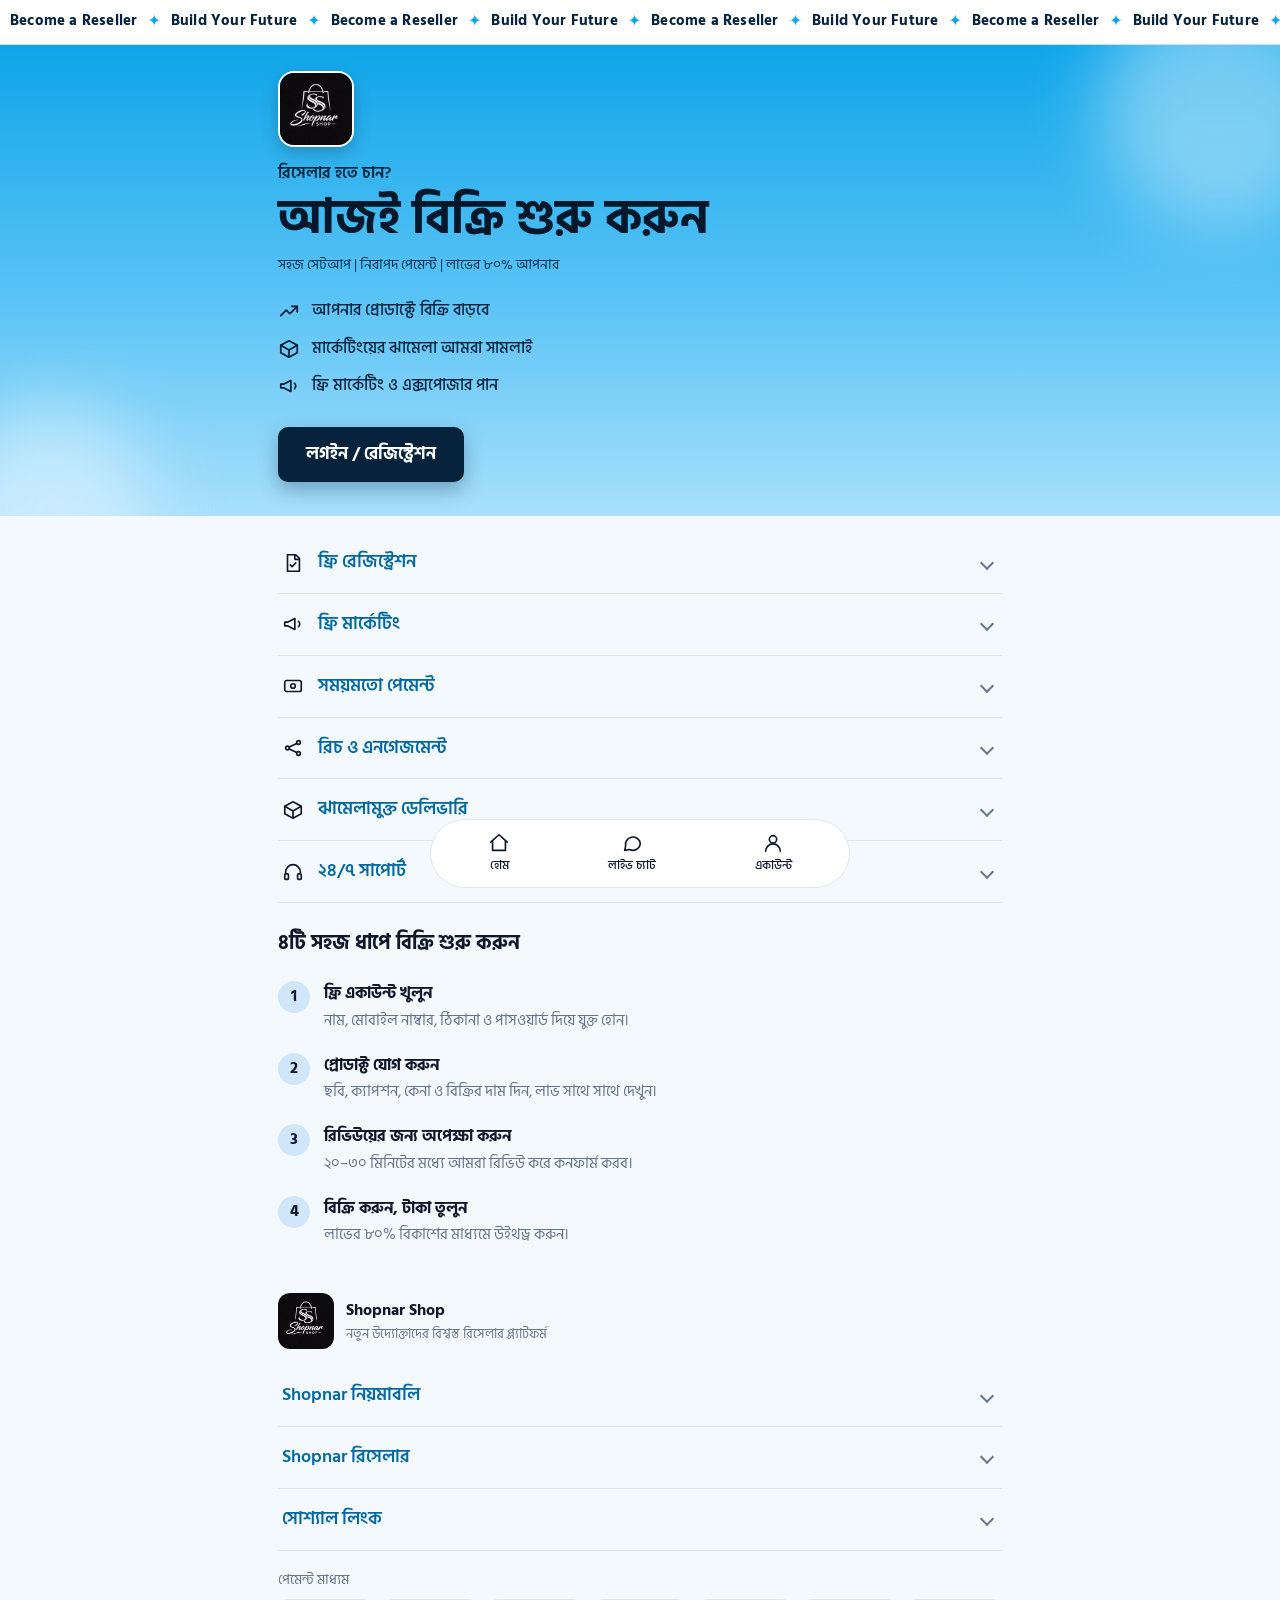
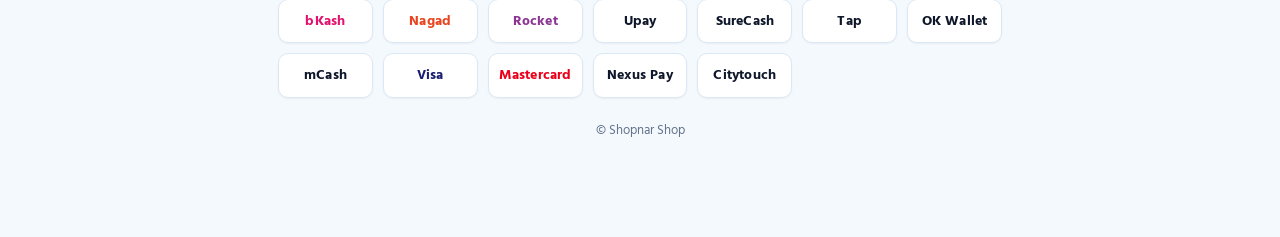
<file: index.html>
<!DOCTYPE html>
<html lang="bn">
<head>
<meta charset="utf-8">
<meta name="viewport" content="width=device-width, initial-scale=1, viewport-fit=cover">
<title>Shopnar Shop – রিসেলার হোন</title>
<link href="https://fonts.googleapis.com/css2?family=Hind+Siliguri:wght@400;500;600;700&display=swap" rel="stylesheet">
<style>
:root{--bg:#f4f6f8;--card:#fff;--ink:#14213d;--mute:#5b6577;--line:#dde2ea;--acc:#fca311;--acc-ink:#14213d;--pri:#14213d;--pri-ink:#fff;--ok:#16824d;--okbg:#e3f5ec;--wait:#8a5a00;--waitbg:#fff1d6;box-sizing:border-box;padding-top:env(safe-area-inset-top,0px);padding-bottom:env(safe-area-inset-bottom,0px)}
@media (prefers-color-scheme:dark){:root:not([data-theme="light"]){--bg:#0e1424;--card:#171f35;--ink:#eef1f7;--mute:#9aa5ba;--line:#2a3452;--pri:#fca311;--pri-ink:#14213d;--ok:#5fd39a;--okbg:#12362a;--wait:#ffd27a;--waitbg:#3a2c0c}}
:root[data-theme="dark"]{--bg:#0e1424;--card:#171f35;--ink:#eef1f7;--mute:#9aa5ba;--line:#2a3452;--pri:#fca311;--pri-ink:#14213d;--ok:#5fd39a;--okbg:#12362a;--wait:#ffd27a;--waitbg:#3a2c0c}
*{box-sizing:border-box}html,body{margin:0}
body{background:var(--bg);color:var(--ink);font-family:'Hind Siliguri',system-ui,sans-serif;line-height:1.6;font-size:16px}
.wrap{max-width:980px;margin:0 auto;padding:16px}
header{display:flex;justify-content:space-between;align-items:center;padding:8px 0 16px}
.logo{font-weight:700;font-size:20px}.logo span{background:var(--acc);color:var(--acc-ink);padding:0 8px;border-radius:6px;margin-right:6px}
h1{font-size:clamp(28px,6vw,44px);line-height:1.2;margin:8px 0 12px}
h2{font-size:20px;margin:0 0 12px}
.hero{display:grid;gap:20px;grid-template-columns:1fr;align-items:start}
@media(min-width:800px){.hero{grid-template-columns:1.15fr .85fr}}
.split{display:flex;gap:0;margin:18px 0;border-radius:12px;overflow:hidden;font-weight:700;max-width:420px}
.split div{padding:14px 16px}.s80{flex:4;background:var(--acc);color:var(--acc-ink)}.s20{flex:1;background:var(--pri);color:var(--pri-ink);text-align:center}
.card{background:var(--card);border:1px solid var(--line);border-radius:14px;padding:18px}
ul.pts{padding-left:20px;margin:8px 0;color:var(--mute)}
label{display:block;font-weight:600;margin:12px 0 4px;font-size:15px}
input,textarea{width:100%;padding:11px 12px;border:1px solid var(--line);border-radius:10px;background:var(--bg);color:var(--ink);font:inherit}
input:focus,textarea:focus,button:focus-visible,a:focus-visible{outline:3px solid var(--acc);outline-offset:1px}
button,.btn{font:inherit;font-weight:600;border:0;border-radius:10px;padding:11px 18px;cursor:pointer;background:var(--pri);color:var(--pri-ink);text-decoration:none;display:inline-block}
button.sec{background:transparent;color:var(--ink);border:1px solid var(--line)}
button.full{width:100%;margin-top:16px}
.tabs{display:flex;gap:6px;margin-bottom:8px}.tabs button{flex:1;background:transparent;color:var(--mute);border:1px solid var(--line)}.tabs button.on{background:var(--pri);color:var(--pri-ink);border-color:var(--pri)}
.nav{display:flex;gap:6px;overflow-x:auto;margin:4px 0 16px}.nav button{white-space:nowrap;background:var(--card);color:var(--ink);border:1px solid var(--line)}.nav button.on{background:var(--pri);color:var(--pri-ink)}
.stats{display:grid;grid-template-columns:repeat(2,1fr);gap:10px;margin-bottom:16px}
@media(min-width:700px){.stats{grid-template-columns:repeat(4,1fr)}}
.stat{background:var(--card);border:1px solid var(--line);border-radius:12px;padding:12px 14px}.stat b{display:block;font-size:24px}.stat small{color:var(--mute)}
.pgrid{display:grid;gap:12px;grid-template-columns:repeat(auto-fill,minmax(220px,1fr))}
.prod{background:var(--card);border:1px solid var(--line);border-radius:12px;overflow:hidden}.prod img{width:100%;aspect-ratio:1;object-fit:cover;display:block}.prod div{padding:10px 12px;font-size:14px}
.badge{display:inline-block;padding:2px 10px;border-radius:99px;font-size:13px;font-weight:600}.b-wait{background:var(--waitbg);color:var(--wait)}.b-ok{background:var(--okbg);color:var(--ok)}
.calc{background:var(--okbg);color:var(--ok);padding:12px;border-radius:10px;margin-top:14px;font-weight:600}
.row{display:grid;gap:10px;grid-template-columns:1fr 1fr}
.prev{max-width:180px;border-radius:10px;margin-top:8px;display:block}
.demo{border:1px dashed var(--line);border-radius:10px;padding:10px;margin-top:16px;color:var(--mute);font-size:13px}
.demo button{padding:5px 10px;font-size:13px;margin:4px 4px 0 0}
table{width:100%;border-collapse:collapse;font-size:14px}td,th{padding:8px;border-bottom:1px solid var(--line);text-align:left}
.wa{position:fixed;right:16px;bottom:calc(16px + env(safe-area-inset-bottom,0px));width:54px;height:54px;border-radius:50%;background:#25d366;display:grid;place-items:center;box-shadow:0 4px 14px rgba(0,0,0,.3);z-index:20}
.wa svg{width:30px;height:30px;fill:#fff}
#toast{position:fixed;left:50%;top:calc(12px + env(safe-area-inset-top,0px));transform:translateX(-50%);background:var(--pri);color:var(--pri-ink);padding:10px 18px;border-radius:10px;display:none;z-index:30}
.err{color:#c0392b;font-size:14px;margin-top:8px;min-height:20px}
.mute{color:var(--mute)}
:root{--bg:#f4f9fe;--card:#fff;--ink:#0f172a;--mute:#64748b;--line:#dbe7f3;--acc:#cfe6fb;--acc-ink:#0f172a;--pri:#0f172a;--pri-ink:#fff;--ok:#0f172a;--okbg:#e3f0fc;--wait:#0f172a;--waitbg:#eef2f6}
@media (prefers-color-scheme:dark){:root:not([data-theme="light"]){--bg:#0b1220;--card:#121b2e;--ink:#f1f5f9;--mute:#94a3b8;--line:#22314a;--acc:#1c3550;--acc-ink:#f1f5f9;--pri:#8ec5f5;--pri-ink:#0b1220;--ok:#f1f5f9;--okbg:#16293f;--wait:#f1f5f9;--waitbg:#1b2535}}
:root[data-theme="dark"]{--bg:#0b1220;--card:#121b2e;--ink:#f1f5f9;--mute:#94a3b8;--line:#22314a;--acc:#1c3550;--acc-ink:#f1f5f9;--pri:#8ec5f5;--pri-ink:#0b1220;--ok:#f1f5f9;--okbg:#16293f;--wait:#f1f5f9;--waitbg:#1b2535}
.wa{background:var(--pri)}.wa svg{fill:var(--pri-ink)}
.auth{max-width:380px;margin:8vh auto 0}.auth a{color:var(--ink);font-weight:600}
.balbtn{padding:4px 12px;font-size:13px;margin-top:6px}
.card,.stat,.prod{box-shadow:none}
.lg{width:56px;height:56px;border-radius:12px;display:block}
.hero2{background:#0b0b0b;color:#fff;border-radius:16px;padding:20px 18px 24px}
.hero2 .lg{margin-bottom:14px}
.hero2 h1{font-size:clamp(28px,7vw,40px);margin:2px 0 6px;color:#fff}
.h-sm{margin:0;color:#cfe6fb;font-weight:600}.h-sm2{margin:0 0 14px;font-size:14px;color:#c4ccd8}
.hero2 ul{list-style:none;padding:0;margin:0 0 18px}.hero2 li{display:flex;gap:10px;align-items:center;padding:5px 0}
.hero2 .ic{color:#cfe6fb}
.cta{background:#cfe6fb;color:#0b0b0b;padding:13px 24px;font-size:17px}
.ic{width:22px;height:22px;flex:none;fill:none;stroke:currentColor;stroke-width:1.8;stroke-linecap:round;stroke-linejoin:round}
.acc{margin:16px 0}.acc details{border-bottom:1px solid var(--line)}
.acc summary{display:flex;align-items:center;gap:14px;padding:14px 4px;cursor:pointer;list-style:none;font-weight:600;font-size:17px}
.acc summary::-webkit-details-marker{display:none}
.acc summary span{flex:1}
.acc summary::after{content:"";width:8px;height:8px;border-right:2px solid var(--mute);border-bottom:2px solid var(--mute);transform:rotate(45deg);margin-right:6px;transition:transform .2s}
.acc details[open] summary::after{transform:rotate(-135deg)}
.acc details p{margin:0 0 14px 40px;color:var(--mute)}
.st{margin:24px 0 12px}
.steps{list-style:none;padding:0;margin:0}.steps li{display:flex;gap:14px;padding:10px 0}
.steps p{margin:2px 0 0;color:var(--mute);font-size:15px}
.n{width:32px;height:32px;flex:none;border-radius:50%;background:var(--acc);color:var(--acc-ink);display:grid;place-items:center}
.landing #app{padding-bottom:96px}.landing .wa{display:none}
.bnav{position:fixed;left:50%;transform:translateX(-50%);bottom:calc(12px + env(safe-area-inset-bottom,0px));width:min(92vw,420px);display:flex;justify-content:space-around;background:var(--card);border:1px solid var(--line);border-radius:999px;padding:6px 8px;z-index:20}
.bnav button,.bnav a{background:none;color:var(--ink);border:0;display:flex;flex-direction:column;align-items:center;gap:2px;font-size:12px;padding:6px 14px;text-decoration:none;font-weight:500}
select{width:100%;padding:11px 12px;border:1px solid var(--line);border-radius:10px;background:var(--card);color:var(--ink);font:inherit}
select:focus{outline:3px solid var(--acc);outline-offset:1px}
.addr{background:var(--bg);border:1px solid var(--line);border-radius:12px;padding:12px}
.aprog{height:4px;background:var(--line);border-radius:4px;overflow:hidden;margin-bottom:6px}
.aprog i{display:block;height:100%;width:0;background:#5aa5e6;border-radius:4px;transition:width .4s ease}
.astep{display:none}.astep.show{display:block;animation:up .35s ease both}
.foot{margin-top:28px;padding-top:8px}
.brand{display:flex;gap:12px;align-items:center;margin-bottom:8px}.brand small{display:block;color:var(--mute);font-size:13px}
.f2 summary{font-size:16px}.f2 details p{margin-left:4px}.f2 a{color:var(--ink);font-weight:600}
.pw{color:var(--mute);font-size:14px;margin:18px 0 8px}
.pay span{display:inline-block;border:1px solid var(--line);background:var(--card);border-radius:8px;padding:6px 14px;font-weight:700}
.cp{text-align:center;color:var(--mute);font-size:13px;margin:22px 0 0}
@keyframes up{from{opacity:0;transform:translateY(14px)}to{opacity:1;transform:none}}
@keyframes drift{to{transform:translate(-30px,28px) scale(1.15)}}
@keyframes float{50%{translate:0 -6px}}
@keyframes ring{0%{box-shadow:0 0 0 0 rgba(207,230,251,.55)}100%{box-shadow:0 0 0 14px rgba(207,230,251,0)}}
@keyframes dd{from{opacity:0;transform:translateY(-4px)}to{opacity:1;transform:none}}
#app.pop>*{animation:up .5s ease both}
#app.pop>*:nth-child(2){animation-delay:.07s}#app.pop>*:nth-child(3){animation-delay:.14s}#app.pop>*:nth-child(4){animation-delay:.21s}#app.pop>*:nth-child(5){animation-delay:.28s}
#app.pop>.bnav{animation:none}
.stats .stat{animation:up .5s ease both}.stats .stat:nth-child(2){animation-delay:.06s}.stats .stat:nth-child(3){animation-delay:.12s}.stats .stat:nth-child(4){animation-delay:.18s}
#app:not(.pop) .stats .stat{animation:none}
.hero2{position:relative;overflow:hidden;isolation:isolate}
.hero2::before,.hero2::after{content:"";position:absolute;z-index:-1;border-radius:50%;filter:blur(40px)}
.hero2::before{width:230px;height:230px;background:#5aa5e6;opacity:.45;top:-70px;right:-50px;animation:drift 9s ease-in-out infinite alternate}
.hero2::after{width:190px;height:190px;background:#cfe6fb;opacity:.25;bottom:-80px;left:-40px;animation:drift 11s ease-in-out infinite alternate-reverse}
.hero2 .lg{animation:float 4s ease-in-out infinite}
.cta{animation:ring 2.4s ease-out infinite}
button,.btn,.bnav a{transition:transform .15s ease,background-color .2s,opacity .2s}
button:active,.bnav a:active{transform:scale(.96)}
.card,.stat,.prod,input,select,textarea{transition:transform .25s ease,box-shadow .25s ease,border-color .2s}
.prod:hover,.stat:hover{transform:translateY(-3px);box-shadow:0 8px 20px rgba(15,23,42,.08)}
input:focus,select:focus,textarea:focus{border-color:#5aa5e6}
.acc summary{transition:background-color .2s;border-radius:8px}.acc summary:hover{background:var(--okbg)}
.acc details[open] p{animation:dd .3s ease}
.rv{opacity:0;transform:translateY(16px);transition:opacity .6s ease,transform .6s ease}.rv.in{opacity:1;transform:none}
.wa{transition:transform .2s ease}.wa:hover{transform:scale(1.08)}
.prev{animation:up .4s ease both}
@media (prefers-reduced-motion:reduce){*,*::before,*::after{animation:none!important;transition:none!important}.rv{opacity:1;transform:none}}
body.authpage{background:radial-gradient(circle at 50% 15%,#1d4f5a 0,#0b1b3b 45%,#050b1f 100%) fixed}
.pf{background:linear-gradient(160deg,rgba(255,255,255,.11),rgba(255,255,255,.03)),#0b1730;border:1px solid rgba(255,255,255,.14);color:#eaf3ff;border-radius:16px;padding:26px 26px 24px;box-shadow:0 20px 50px rgba(2,8,30,.35)}
.pf h2{color:#5ad8ff}.pf .mute{color:#a9b8d0}
.auth.pf{max-width:430px;margin:6vh auto 0;backdrop-filter:blur(14px);-webkit-backdrop-filter:blur(14px)}
.pf .back{margin:0 0 6px}.pf a{color:#7fd0ff;font-weight:600}
.lgc{margin:0 auto 6px;border-radius:14px}
.ttl{text-align:center;font-size:32px;margin:6px 0 4px;color:#5ad8ff}
.pf label{color:#4aa8ff;margin:12px 0 4px}
.pf input,.pf textarea,.pf select{background:rgba(255,255,255,.06);color:#fff;border:1px solid rgba(255,255,255,.2)}
.pf select option{background:#0e1a3a;color:#fff}
.pf input::placeholder{color:#7e8fae}
.pf .addr{background:rgba(255,255,255,.05);border-color:rgba(255,255,255,.14)}
.pf .aprog{background:rgba(255,255,255,.15)}
.pf .calc{background:rgba(90,200,255,.14);color:#c4ecff}
.pf .err{color:#ff9db5}
.fl{position:relative;margin:24px 0 6px}
.pf .fl input{background:transparent;border:0;border-bottom:1px solid rgba(255,255,255,.4);border-radius:0;padding:20px 38px 6px 0;color:#fff}
.pf .fl input:focus{outline:none;border-bottom-color:#00b4ff;box-shadow:0 1px 0 #00b4ff}
.pf .fl label{position:absolute;left:0;top:18px;margin:0;font-size:16px;color:#4aa8ff;pointer-events:none;transition:top .2s,font-size .2s}
.fl input:focus+label,.fl input:not(:placeholder-shown)+label{top:-4px;font-size:12px}
.fl label i{color:#ff6b95;font-style:normal;margin-left:2px}
.fl small{display:block;color:#9fb0cc;font-size:12px;margin-top:5px}
.fl .meta{display:flex;justify-content:space-between;gap:10px;align-items:baseline;margin-top:5px}.fl .meta small{margin:0}
.fgt{font-size:12px;white-space:nowrap}
.eye{position:absolute;right:0;top:16px;background:none;padding:2px;color:#cfe6fb;opacity:.6}
.eye .ic{width:22px;height:22px}
.pf button.full{margin-top:20px}
.gbtn{background:linear-gradient(90deg,#00b4ff,#4cc9ff);color:#03112b!important;font-weight:700;padding:13px;border-radius:10px;font-size:17px;box-shadow:0 8px 22px rgba(0,180,255,.4)}
.gbtn:hover{box-shadow:0 10px 28px rgba(0,180,255,.6);transform:translateY(-1px)}
.or{display:flex;align-items:center;gap:12px;margin:20px 0 14px;color:#fff;font-weight:600}
.or::before,.or::after{content:"";flex:1;height:1px;background:rgba(255,255,255,.35)}
.alt{display:flex;align-items:center;justify-content:center;gap:10px;background:rgba(8,14,40,.75);color:#fff!important;padding:13px;border-radius:10px;text-decoration:none;transition:background-color .2s,transform .15s}
.alt:hover{background:rgba(20,32,70,.9)}.alt:active{transform:scale(.98)}
.sw{text-align:center;margin:16px 0 0;font-size:14px;color:#dbe6f7}
.hero2{background:linear-gradient(135deg,#ff2d95 0%,#ff5db1 55%,#ff8ec9 100%)}
.hero2::before{background:#fff;opacity:.35}.hero2::after{background:#ffd0ea;opacity:.45}
.hero2 .h-sm,.hero2 .ic{color:#fff}.hero2 .h-sm2{color:rgba(255,255,255,.92)}
.hero2 .lg{border:2px solid rgba(255,255,255,.8);box-shadow:0 6px 18px rgba(120,0,60,.3)}
.cta{background:#fff;color:#c4005f;font-weight:700;box-shadow:0 6px 18px rgba(120,0,60,.25);animation:ringw 2.4s ease-out infinite}
@keyframes ringw{0%{box-shadow:0 0 0 0 rgba(255,255,255,.6)}100%{box-shadow:0 0 0 14px rgba(255,255,255,0)}}
:root{--sky:#0369a1}
@media (prefers-color-scheme:dark){:root:not([data-theme="light"]){--sky:#7dd3fc}}
:root[data-theme="dark"]{--sky:#7dd3fc}
.landing #app{max-width:none;padding:0 0 96px}
.sec{max-width:760px;margin:0 auto;padding:0 18px}
.top{position:sticky;top:0;z-index:25;display:flex;align-items:center;gap:10px;padding:10px 14px;background:#0ea5e9}
#app.pop>.top{animation:none}
.lgs{width:42px;height:42px;border-radius:10px;border:2px solid #fff;flex:none}
.tick{flex:1;min-width:0;height:40px;border-radius:999px;background:#fff;overflow:hidden;display:flex;align-items:center;box-shadow:inset 0 0 0 1px rgba(3,105,161,.15)}
.track{display:inline-flex;white-space:nowrap;animation:mq 22s linear infinite;will-change:transform}
.track span{color:#06223d;font-weight:700;font-size:15px;letter-spacing:.2px;padding:0 10px}
.track i{color:#0ea5e9;font-style:normal}
@keyframes mq{to{transform:translateX(-50%)}}
.hero3{position:relative;overflow:hidden;isolation:isolate;background:linear-gradient(180deg,#0ea5e9 0%,#5cc4f6 55%,#a9e0fb 100%);color:#06223d;padding:26px 0 34px;border-radius:0 0 30px 30px}
.hero3::before,.hero3::after{content:"";position:absolute;z-index:-1;border-radius:50%;filter:blur(36px)}
.hero3::before{width:240px;height:240px;background:#fff;opacity:.4;top:-60px;right:-60px;animation:drift 9s ease-in-out infinite alternate}
.hero3::after{width:200px;height:200px;background:#e6f6ff;opacity:.55;bottom:-90px;left:-50px;animation:drift 11s ease-in-out infinite alternate-reverse}
.hero3 .h-sm{margin:0;color:#06223d;font-weight:600;font-size:16px}
.hero3 h1{color:#04182c;font-size:clamp(32px,9vw,48px);line-height:1.15;margin:4px 0 8px}
.hero3 .h-sm2{margin:0 0 16px;font-size:14px;color:#0a3355}
.hero3 ul{list-style:none;padding:0;margin:0 0 22px}.hero3 li{display:flex;gap:12px;align-items:center;padding:6px 0;font-size:16px;font-weight:500}
.hero3 .ic{color:#04182c}
.hero3 .cta{background:#06223d;color:#fff;font-weight:700;padding:14px 28px;font-size:17px;box-shadow:0 8px 20px rgba(6,34,61,.3);animation:ringn 2.4s ease-out infinite}
@keyframes ringn{0%{box-shadow:0 0 0 0 rgba(6,34,61,.4)}100%{box-shadow:0 0 0 14px rgba(6,34,61,0)}}
.acc summary span{color:var(--sky);font-size:18px}
.acc summary{padding:16px 4px}
.st{font-size:20px}
.paygrid{display:grid;grid-template-columns:repeat(auto-fill,minmax(92px,1fr));gap:10px}
.pt{background:#fff;border:1px solid #dbe7f3;border-radius:10px;padding:10px 6px;text-align:center;font-weight:800;font-size:14px;letter-spacing:.2px;white-space:nowrap;box-shadow:0 1px 2px rgba(15,23,42,.05)}
@media (max-width:400px){.sec{padding:0 14px}.hero3 li{font-size:15px}.paygrid{grid-template-columns:repeat(3,1fr)}}
.hero3{border-radius:0}
.lgh{width:76px;height:76px;border-radius:16px;border:2px solid #fff;margin-bottom:14px;box-shadow:0 6px 16px rgba(6,34,61,.25)}
:root{color-scheme:light}
@media (prefers-color-scheme:dark){:root:not([data-theme="light"]){--bg:#f4f9fe;--card:#fff;--ink:#0f172a;--mute:#64748b;--line:#dbe7f3;--acc:#cfe6fb;--acc-ink:#0f172a;--pri:#0f172a;--pri-ink:#fff;--ok:#0f172a;--okbg:#e3f0fc;--wait:#0f172a;--waitbg:#eef2f6;--sky:#0369a1}}
.top{padding:0;gap:0;background:#fff;border-bottom:1px solid #bfe3f8}
.tick{height:44px;border-radius:0;box-shadow:none;background:#fff;width:100%}
html,body{max-width:100%;overflow-x:clip;-webkit-text-size-adjust:100%}
#app{max-width:100%;overflow-x:clip}
.hero3,.tick,.top{contain:paint}
.nav{display:grid;grid-template-columns:repeat(4,1fr);gap:6px;overflow:visible;margin:4px 0 16px}
.nav button{padding:10px 4px;font-size:15px;white-space:normal;line-height:1.25;text-align:center}
@media (max-width:480px){.nav button{font-size:13px;padding:9px 2px}.stats{gap:8px}.stat b{font-size:20px}.card{padding:14px}.pf{padding:22px 18px}.wrap{padding:12px}}
@media (max-width:350px){.paygrid{grid-template-columns:repeat(2,1fr)}}body.dashboard{background:#eef5fb}
.dashboard .wa{display:none}
.dashboard #app{max-width:520px;margin:0 auto;padding:0 0 96px}
#app.pop>.dnav{animation:none}
.dtop{display:flex;justify-content:space-between;align-items:center;background:linear-gradient(180deg,#0ea5e9,#4cbcf4);color:#04182c;padding:16px 16px 68px}
.who{display:flex;align-items:center;gap:10px}.who small{display:block;opacity:.8;font-size:12px}.who b{font-size:17px}
.av{width:42px;height:42px;border-radius:50%;background:#fff;color:#0369a1;display:grid;place-items:center;font-weight:700;font-size:18px}
.dact{display:flex;align-items:center;gap:8px}
.dact .btn{background:#fff;color:#04182c;border:0;padding:8px 12px;font-size:13px;margin:0!important}
.ib{background:rgba(255,255,255,.3);border:0;border-radius:50%;width:40px;height:40px;padding:0;display:grid;place-items:center;color:#04182c}
.dm{padding:0 14px}
.bcard{background:#fff;border-radius:18px;margin:-48px 0 14px;padding:16px;box-shadow:0 8px 24px rgba(14,60,100,.14);display:flex;align-items:center;justify-content:space-between;gap:10px;min-height:84px}
.bcard small{color:var(--mute)}.bx{margin-top:6px;display:flex;align-items:center;gap:8px;flex-wrap:wrap}
.bpill{background:#e6f4fd;color:#0369a1;border:0;border-radius:999px;padding:8px 16px;font-weight:600;font-size:14px}
.bamt{font-size:28px;font-weight:700;color:var(--ink)}
.bhide{background:none;border:0;color:#0369a1;padding:0;font-size:13px;font-weight:600}
.wbtn{background:#0ea5e9;color:#04182c;border:0;border-radius:12px;padding:10px 14px;display:flex;align-items:center;gap:6px;font-size:14px;font-weight:700}
.qa{display:grid;grid-template-columns:repeat(4,1fr);gap:6px;background:#fff;border-radius:18px;padding:14px 4px;margin-bottom:14px}
.qa button,.qa a{background:none;border:0;color:var(--ink);display:flex;flex-direction:column;align-items:center;gap:6px;font-size:12.5px;text-decoration:none;padding:0;font-weight:500}
.qi{width:48px;height:48px;border-radius:14px;background:#e6f4fd;color:#0369a1;display:grid;place-items:center}
.mini{display:grid;grid-template-columns:repeat(3,1fr);gap:8px;margin-bottom:14px}
.mini div{background:#fff;border-radius:14px;padding:10px 6px;text-align:center}.mini b{display:block;font-size:17px}.mini small{color:var(--mute);font-size:11.5px}
.tx{background:#fff;border-radius:18px;padding:4px 14px;margin-bottom:14px}.tx h3{margin:12px 0 4px;font-size:16px}
.ti{display:flex;align-items:center;gap:12px;padding:12px 0;border-bottom:1px solid #eef2f6}.ti:last-child{border:0}
.tic{width:38px;height:38px;border-radius:50%;background:#e6f4fd;color:#0369a1;display:grid;place-items:center;flex:none}
.tt{flex:1;min-width:0}.tt b{display:block;font-size:14.5px;overflow:hidden;text-overflow:ellipsis;white-space:nowrap}.tt small{color:var(--mute)}
.ta{font-weight:700;font-size:14.5px;white-space:nowrap}.ta.pos{color:#0369a1}
.dnav{position:fixed;bottom:0;left:50%;transform:translateX(-50%);width:min(100%,520px);display:flex;background:#fff;border-top:1px solid #e3ebf3;padding:6px 6px calc(6px + env(safe-area-inset-bottom,0px));z-index:30}
.dnav button{flex:1;background:none;color:var(--mute);border:0;display:flex;flex-direction:column;align-items:center;gap:2px;font-size:11.5px;padding:6px 0;font-weight:500}.dnav button.on{color:#0369a1;font-weight:700}
.fcard{background:#fff;border-radius:18px;padding:18px;border:0;margin-bottom:14px}
.fcard button.full{background:#0ea5e9;color:#04182c;font-weight:700}
.mth{display:flex;gap:8px}.mc{flex:1;background:#fff;color:var(--ink);border:1.5px solid var(--line);padding:11px 4px;font-weight:700}
.mc.on{border-color:#0ea5e9;background:#e6f4fd;color:#0369a1}
.dm .pgrid{margin-bottom:14px}
.dtop{padding:12px 14px 34px;gap:10px;position:relative}
.hpill{flex:1;max-width:300px;display:flex;align-items:center;gap:10px;background:#fff;color:#04182c;border:0;border-radius:999px;padding:6px 18px 6px 6px;font-size:15px;font-weight:700;text-align:left;box-shadow:0 4px 14px rgba(4,60,100,.18)}
.tkc{width:36px;height:36px;border-radius:50%;background:#0ea5e9;color:#04182c;display:grid;place-items:center;font-size:20px;flex:none}
.dmw{position:relative}
.dmenu{position:absolute;right:0;top:48px;min-width:190px;background:#fff;border-radius:14px;box-shadow:0 10px 30px rgba(4,40,70,.25);padding:6px;z-index:40}
.dmenu[hidden]{display:none}
.dmenu a,.dmenu button{display:block;width:100%;text-align:left;background:none;border:0;color:var(--ink);padding:12px 14px;border-radius:10px;font-size:15px;font-weight:600;text-decoration:none}
.dmenu a:hover,.dmenu button:hover{background:#e6f4fd}
.dmenu button{color:#c0392b}
.dm{background:#f3f8fc;border-radius:24px 24px 0 0;margin-top:-20px;padding:16px 14px 20px;position:relative;z-index:6;min-height:70vh}
.hello small{display:block;color:var(--mute);font-size:13px}.hello b{font-size:20px}.hello{margin-bottom:12px}
.bn{display:flex;overflow-x:auto;scroll-snap-type:x mandatory;scrollbar-width:none;border-radius:18px}
.bn::-webkit-scrollbar{display:none}
.sl{flex:0 0 100%;scroll-snap-align:center;min-height:132px;border:0;border-radius:18px;padding:18px;text-align:left;color:#04182c;text-decoration:none;display:flex;flex-direction:column;justify-content:center;gap:4px;position:relative;overflow:hidden}
.sl b{font-size:19px}.sl span{font-size:14px;opacity:.85}.sl i{font-style:normal;font-weight:700;font-size:14px;margin-top:6px}
.sl::after{content:"";position:absolute;right:-30px;top:-30px;width:130px;height:130px;border-radius:50%;background:rgba(255,255,255,.35)}
.s1{background:linear-gradient(135deg,#7cd0fa,#c7eafd)}.s2{background:linear-gradient(135deg,#a9defb,#e1f4fe)}.s3{background:linear-gradient(135deg,#5cc4f6,#a9e0fb)}
.bdots{display:flex;justify-content:center;gap:6px;margin:10px 0 14px}.bdots i{width:7px;height:7px;border-radius:99px;background:#c3d6e6;transition:all .25s}.bdots i.on{width:20px;background:#0ea5e9}
.ctg{display:grid;grid-template-columns:repeat(4,1fr);gap:8px;margin-bottom:14px}
.ct{background:#fff;border:0;border-radius:16px;padding:12px 4px;display:flex;flex-direction:column;align-items:center;gap:8px;color:var(--ink);font-size:12.5px;font-weight:600;text-decoration:none;text-align:center;line-height:1.25;box-shadow:0 1px 3px rgba(14,60,100,.06)}
.box{background:#fff;border-radius:18px;padding:12px 14px 16px;margin-bottom:14px}.box h3{margin:4px 0 12px;font-size:16px}
.g4{display:grid;grid-template-columns:repeat(4,1fr);gap:6px;text-align:center}
.g4 b{display:block;font-size:16px;margin-top:6px}.g4 small{color:var(--mute);font-size:11.5px}
.gi{width:42px;height:42px;border-radius:12px;background:#e6f4fd;color:#0369a1;display:inline-grid;place-items:center}
.sh{display:flex;justify-content:space-between;align-items:center;margin:2px 0 12px}.sh h2{margin:0;font-size:20px}
.sm2{background:#0ea5e9;color:#04182c;border:0;padding:8px 16px;font-size:14px;font-weight:700;border-radius:999px}
.mk{display:inline-flex;align-items:center;gap:6px;margin-top:8px;background:#e6f4fd;color:#0369a1!important;font-weight:700;font-size:13px;padding:7px 12px;border-radius:999px;text-decoration:none}
.mk .ic{width:16px;height:16px}
.vc{background:#fff;border-radius:18px;overflow:hidden;margin-bottom:14px}
.vf{position:relative;aspect-ratio:16/9;background:#06223d}.vf iframe{position:absolute;inset:0;width:100%;height:100%;border:0}
.vt{position:absolute;inset:0;width:100%;height:100%;padding:0;border:0;background:#06223d;border-radius:0}
.vt img{width:100%;height:100%;object-fit:cover;display:block;opacity:.9}
.pl{position:absolute;left:50%;top:50%;transform:translate(-50%,-50%);width:60px;height:60px;border-radius:50%;background:rgba(255,255,255,.92);color:#0369a1;display:grid;place-items:center}.pl .ic{width:34px;height:34px}
.vi{display:flex;justify-content:space-between;align-items:center;padding:12px 14px;gap:10px}.vi a{color:#0369a1;font-weight:700;font-size:14px;white-space:nowrap}
.tgc{display:flex;gap:12px;background:#fff;border-radius:18px;padding:16px;margin-bottom:14px}.tgc p{margin:4px 0 0;color:var(--mute);font-size:14px}
@media (max-width:360px){.g4 b{font-size:14px}.ct{font-size:11.5px}}
.dmenu button.mi{color:var(--ink)}
.terms{background:#fff;border-radius:18px;padding:18px;line-height:1.7;font-size:15px}
.terms p{margin:8px 0}.terms h4{margin:18px 0 4px;font-size:16px;color:#0369a1}.terms ul{margin:4px 0;padding-left:20px}.terms li{margin:4px 0}
.tk1{font-size:13px;color:var(--mute);margin:0!important}.tk2{margin:2px 0;font-size:20px}.tk3{font-weight:700;margin:0 0 10px!important}.tk4{margin-top:18px!important;font-weight:600}
.pfr{display:flex;align-items:center;justify-content:space-between;gap:12px;padding:8px 0;border-bottom:1px solid #eef2f6}
.usd{display:flex;align-items:center;gap:6px;width:140px}.usd span{font-weight:700}.usd input{text-align:right}
.fcard select{width:100%;padding:11px 12px;border:1px solid var(--line);border-radius:10px;background:#fff;color:var(--ink);font:inherit}
#app.pop>.dtop{animation:none}
</style>
</head>
<body>
<script>
window.addEventListener('error',function(e){var a=document.getElementById('app');if(a&&!a.children.length){a.innerHTML='<div style="max-width:420px;margin:12vh auto;padding:20px;font-family:sans-serif;line-height:1.7"><h3>পেজ লোড হয়নি</h3><p style="color:#c0392b">'+String(e.message).replace(/</g,'&lt;')+'</p><p>সম্ভাব্য কারণ: supabase.js বা config.js ফাইল আপলোড হয়নি। ৬টি ফাইলই (index.html, admin.html, supabase.js, config.js, styles.css, logo.jpg) একই ফোল্ডারে আছে কিনা দেখুন, তারপর Ctrl+Shift+R চাপুন।</p></div>'}});
</script>
<div class="wrap" id="app"></div>
<a class="wa" id="wa" href="https://wa.me/8801602673665?text=%E0%A6%86%E0%A6%AE%E0%A6%BE%E0%A6%B0%20%E0%A6%B8%E0%A6%BE%E0%A6%B9%E0%A6%BE%E0%A6%AF%E0%A7%8D%E0%A6%AF%20%E0%A6%A6%E0%A6%B0%E0%A6%95%E0%A6%BE%E0%A6%B0" target="_blank" rel="noopener" aria-label="WhatsApp-এ যোগাযোগ করুন"><svg viewBox="0 0 24 24"><path d="M12 2a10 10 0 0 0-8.6 15.1L2 22l4.9-1.3A10 10 0 1 0 12 2zm5.8 14.2c-.2.7-1.4 1.3-1.9 1.3-.5.1-1.1.1-1.8-.1-.4-.1-1-.3-1.7-.6-3-1.3-4.9-4.3-5-4.5-.1-.2-1.2-1.6-1.2-3s.8-2.1 1-2.4c.3-.3.6-.3.8-.3h.6c.2 0 .4 0 .6.5l.8 2c.1.2.1.4 0 .5l-.4.6-.4.4c-.1.1-.3.3-.1.6.2.3.7 1.2 1.5 1.9 1 .9 1.9 1.2 2.2 1.3.3.1.4.1.6-.1l.8-1c.2-.3.4-.2.6-.1l1.9.9c.3.1.5.2.5.3.1.2.1.8-.1 1.5z"/></svg></a>
<div id="toast" role="status"></div>
<script src="supabase.js"></script>
<script src="config.js"></script>
<script>
var LOGO='[data-uri]';
var REVIEW_MS=25*60*1000,SHARE=0.8,MIN_WD=100,KEY='shopnar_reseller_v1';
var mem=null,D=load(),tab='login',view='home',timer=null;
function init(){return{users:{},products:[],wd:[],me:null}}
function load(){try{var r=localStorage.getItem(KEY);return r?JSON.parse(r):init()}catch(e){return init()}}
function save(){try{localStorage.setItem(KEY,JSON.stringify(D))}catch(e){toast('ছবি বেশি বড়, সেভ করা যায়নি')}}
function $(s){return document.querySelector(s)}
function esc(s){var d=document.createElement('div');d.textContent=s==null?'':s;return d.innerHTML}
function toast(m){var t=$('#toast');t.textContent=m;t.style.display='block';setTimeout(function(){t.style.display='none'},2600)}
function tk(n){return '৳'+Math.round(n).toLocaleString('en-US')}
function status(p){return Date.now()-p.created>=REVIEW_MS?'ok':'wait'}
function mine(){return D.products.filter(function(p){return p.owner===D.me})}
function earned(){return mine().reduce(function(s,p){return s+(p.sold||0)*(p.sell-p.buy)*SHARE},0)}
function withdrawn(){return D.wd.filter(function(w){return w.owner===D.me}).reduce(function(s,w){return s+w.amt},0)}
function balance(){return earned()-withdrawn()}
function render(){clearInterval(timer);D.me&&D.users[D.me]?dash():home();
 if(D.me&&mine().some(function(p){return status(p)==='wait'}))timer=setInterval(render,30000)}
function home(){
 var f=tab==='login'
 ?'<label>মোবাইল নাম্বার</label><input id="lp" inputmode="numeric" autocomplete="tel"><label>পাসওয়ার্ড</label><input id="lw" type="password" autocomplete="current-password"><div class="err" id="er"></div><button class="full" onclick="login()">লগইন করুন</button>'
 :'<label>আপনার নাম</label><input id="rn" autocomplete="name"><label>মোবাইল নাম্বার</label><input id="rp" inputmode="numeric" autocomplete="tel" placeholder="01XXXXXXXXX"><label>ঠিকানা</label><textarea id="ra" rows="2" autocomplete="street-address"></textarea><label>পাসওয়ার্ড (কমপক্ষে ৬ অক্ষর)</label><input id="rw" type="password" autocomplete="new-password"><div class="err" id="er"></div><button class="full" onclick="reg()">রিসেলার হিসেবে যুক্ত হোন</button>';
 $('#app').innerHTML='<header><img class="lg" src="'+LOGO+'" alt="Shopnar Shop"></header><div class="hero"><div><h1>নিজের ব্যবসা শুরু করুন, ঝামেলা আমাদের</h1><p class="mute">আপনার প্রোডাক্ট আমাদের পেজে আমরা বিক্রি করে দেব। মার্কেটিংয়ের প্রায় সব কাজ আমরা সামলাব।</p><div class="split" aria-label="লাভের ভাগ"><div class="s80">আপনি পাবেন ৮০%</div><div class="s20">২০%</div></div><ul class="pts"><li>প্রোডাক্টের ছবি, দাম আর ক্যাপশন দিন</li><li>লাভ কত হবে সাথে সাথে দেখুন</li><li>বিকাশের মাধ্যমে টাকা তুলে নিন</li><li>কোনো সমস্যা হলে WhatsApp-এ সাহায্য পান</li></ul></div><div class="card"><div class="tabs"><button class="'+(tab==='login'?'on':'')+'" onclick="tab=\'login\';home()">লগইন</button><button class="'+(tab==='reg'?'on':'')+'" onclick="tab=\'reg\';home()">নতুন একাউন্ট</button></div>'+f+'</div></div>'}
function err(m){$('#er').textContent=m}
function reg(){var n=$('#rn').value.trim(),p=$('#rp').value.trim(),a=$('#ra').value.trim(),w=$('#rw').value;
 if(!n||!a)return err('নাম আর ঠিকানা দিন');
 if(!/^01\d{9}$/.test(p))return err('সঠিক ১১ ডিজিটের মোবাইল নাম্বার দিন');
 if(w.length<6)return err('পাসওয়ার্ড কমপক্ষে ৬ অক্ষরের হতে হবে');
 if(D.users[p])return err('এই নাম্বার দিয়ে আগেই একাউন্ট আছে');
 D.users[p]={name:n,phone:p,address:a,pass:w};D.me=p;save();view='home';render()}
function login(){var p=$('#lp').value.trim(),w=$('#lw').value,u=D.users[p];
 if(!u||u.pass!==w)return err('নাম্বার বা পাসওয়ার্ড ভুল');D.me=p;save();view='home';render()}
function logout(){D.me=null;save();tab='login';render()}
function nav(v){view=v;dash()}
function dash(){document.body.className='dashboard';
 var body=view==='add'?addV():view==='list'?listV():view==='wallet'?walletV():view==='learn'?learnV():view==='terms'?termsV():view==='mkt'?mktV():homeV();
 $('#app').innerHTML=hdr()+'<main class="dm">'+body+'</main>'+dnav();
 if(view==='home')bnInit()}
function homeV(ps,sold){var wait=ps.filter(function(p){return status(p)==='wait'}).length;
 return '<div class="stats">'+balCard()+'<div class="stat"><small>মোট বিক্রি (পিস)</small><b>'+sold+'</b></div><div class="stat"><small>মোট আয়</small><b>'+tk(earned())+'</b></div><div class="stat"><small>রিভিউতে আছে</small><b>'+wait+'</b></div></div><div class="card"><h2>কীভাবে কাজ করে</h2><ul class="pts"><li>“প্রোডাক্ট যোগ” থেকে ছবি, ক্যাপশন, কেনা ও বিক্রির দাম দিন</li><li>২০–৩০ মিনিটের মধ্যে আমরা রিভিউ করে কনফার্ম করব</li><li>প্রতিটি সেলের লাভের ৮০% আপনার ব্যালেন্সে জমা হবে</li><li>ব্যালেন্স থেকে বিকাশে টাকা তুলতে পারবেন</li></ul></div>'+demo()}
function demo(){return '<div class="demo">ডেমো কন্ট্রোল (শুধু পরীক্ষার জন্য): <br><button class="sec" onclick="demoReview()">সব রিভিউ শেষ করুন</button><button class="sec" onclick="demoSale()">একটি কনফার্ম প্রোডাক্টে ১টি সেল যোগ করুন</button></div>'}
function demoReview(){mine().forEach(function(p){p.created=Date.now()-REVIEW_MS});save();render()}
function demoSale(){var p=mine().filter(function(p){return status(p)==='ok'})[0];if(!p)return toast('আগে একটি কনফার্ম প্রোডাক্ট লাগবে');p.sold=(p.sold||0)+1;save();render()}
function addV(){return '<div class="card" style="max-width:520px"><h2>নতুন প্রোডাক্ট</h2><label>প্রোডাক্টের ছবি</label><input id="pi" type="file" accept="image/*" onchange="pick(this)"><img id="pv" class="prev" alt="" hidden><label>ক্যাপশন</label><textarea id="pc" rows="3" placeholder="প্রোডাক্টের বিবরণ লিখুন"></textarea><div class="row"><div><label>কেনা মূল্য (৳)</label><input id="pb" inputmode="numeric" oninput="calc()"></div><div><label>বিক্রি মূল্য (৳)</label><input id="ps" inputmode="numeric" oninput="calc()"></div></div><div class="calc" id="cl">দাম দিলে লাভ এখানে দেখা যাবে</div><div class="err" id="er"></div><button class="full" onclick="submitP()">সাবমিট করুন</button></div>'}
var img='';
function pick(el){var f=el.files[0];if(!f)return;var r=new FileReader();r.onload=function(){var i=new Image();i.onload=function(){var m=600,s=Math.min(1,m/Math.max(i.width,i.height)),c=document.createElement('canvas');c.width=i.width*s;c.height=i.height*s;c.getContext('2d').drawImage(i,0,0,c.width,c.height);img=c.toDataURL('image/jpeg',.7);var v=$('#pv');v.src=img;v.hidden=false};i.src=r.result};r.readAsDataURL(f)}
function calc(){var b=+$('#pb').value,s=+$('#ps').value,c=$('#cl');if(!b||!s){c.textContent='দাম দিলে লাভ এখানে দেখা যাবে';return}
 if(s<=b){c.textContent='বিক্রি মূল্য কেনা মূল্যের চেয়ে বেশি হতে হবে';return}
 var p=s-b;c.innerHTML='প্রতি পিসে মোট লাভ: '+tk(p)+'<br>আপনি পাবেন (৮০%): '+tk(p*SHARE)+'<br>Shopnar Shop (২০%): '+tk(p*(1-SHARE))}
function submitP(){var cap=$('#pc').value.trim(),b=+$('#pb').value,s=+$('#ps').value;
 if(!img)return err('প্রোডাক্টের ছবি দিন');if(!cap)return err('ক্যাপশন লিখুন');if(!b||!s||s<=b)return err('সঠিক কেনা ও বিক্রির দাম দিন');
 D.products.unshift({id:Date.now(),owner:D.me,img:img,cap:cap,buy:b,sell:s,created:Date.now(),sold:0});img='';save();view='list';toast('প্রোডাক্ট রিভিউতে পাঠানো হয়েছে');dash()}
function mins(p){return Math.max(1,Math.ceil((REVIEW_MS-(Date.now()-p.created))/60000))}
function listV(){var ps=mine();if(!ps.length)return '<div class="card">এখনো কোনো প্রোডাক্ট নেই। “প্রোডাক্ট যোগ” থেকে শুরু করুন।</div>';
 return '<div class="pgrid">'+ps.map(function(p){var ok=status(p)==='ok';return '<div class="prod"><img src="'+p.img+'" alt=""><div><span class="badge '+(ok?'b-ok':'b-wait')+'">'+(ok?'কনফার্মড':'রিভিউতে আছে')+'</span>'+(ok?'':' <small class="mute">প্রায় '+mins(p)+' মিনিট</small>')+'<p style="margin:6px 0">'+esc(p.cap)+'</p>বিক্রি: '+tk(p.sell)+' · কেনা: '+tk(p.buy)+'<br>আপনার লাভ/পিস: <b>'+tk((p.sell-p.buy)*SHARE)+'</b><br>বিক্রি হয়েছে: '+(p.sold||0)+' পিস</div></div>'}).join('')+'</div>'}
function walletV(){var h=D.wd.filter(function(w){return w.owner===D.me});
 return '<div class="stats">'+balCard()+'<div class="stat"><small>এ পর্যন্ত তোলা হয়েছে</small><b>'+tk(withdrawn())+'</b></div></div><div class="card" style="max-width:520px"><h2>বিকাশে টাকা তুলুন</h2><label>বিকাশ নাম্বার</label><input id="wb" inputmode="numeric" value="'+esc(D.me)+'"><label>পরিমাণ (৳) · সর্বনিম্ন '+MIN_WD+'</label><input id="wamt" inputmode="numeric"><div class="err" id="er"></div><button class="full" onclick="wd()">উইথড্র রিকোয়েস্ট পাঠান</button></div><div class="card" style="margin-top:12px"><h2>উইথড্র ইতিহাস</h2>'+(h.length?'<table><tr><th>তারিখ</th><th>বিকাশ</th><th>টাকা</th></tr>'+h.map(function(w){return '<tr><td>'+new Date(w.date).toLocaleDateString('bn-BD')+'</td><td>'+esc(w.bk)+'</td><td>'+tk(w.amt)+'</td></tr>'}).join('')+'</table>':'<span class="mute">এখনো কোনো উইথড্র নেই</span>')+'</div>'}
function wd(){var b=$('#wb').value.trim(),a=+$('#wamt').value;
 if(!/^01\d{9}$/.test(b))return err('সঠিক বিকাশ নাম্বার দিন');if(!a||a<MIN_WD)return err('সর্বনিম্ন '+tk(MIN_WD)+' তোলা যাবে');if(a>balance())return err('ব্যালেন্সে এত টাকা নেই');
 D.wd.unshift({owner:D.me,amt:a,bk:b,date:Date.now()});save();toast('রিকোয়েস্ট পাঠানো হয়েছে');dash()}
var BAL=false,balT;
function balCard(){return '<div class="stat"><small>ব্যালেন্স</small><b>'+(BAL?tk(balance()):'৳ ••••')+'</b><button class="sec balbtn" onclick="showBal()">'+(BAL?'লুকান':'ব্যালেন্স দেখুন')+'</button></div>'}
function showBal(){BAL=!BAL;clearTimeout(balT);if(BAL)balT=setTimeout(function(){BAL=false;render()},8000);render()}
function logout(){D.me=null;BAL=false;save();tab='login';render()}
function home(){var reg=tab==='reg';
 $('#app').innerHTML='<div class="auth"><img class="lg" style="margin:0 auto 16px" src="'+LOGO+'" alt="Shopnar Shop"><div class="card"><h2 style="text-align:center">'+(reg?'নতুন একাউন্ট':'লগইন')+'</h2>'+(reg
 ?'<label>আপনার নাম</label><input id="rn" autocomplete="name"><label>মোবাইল নাম্বার</label><input id="rp" inputmode="numeric" autocomplete="tel" placeholder="01XXXXXXXXX"><label>ঠিকানা</label><textarea id="ra" rows="2" autocomplete="street-address"></textarea><label>পাসওয়ার্ড</label><input id="rw" type="password" autocomplete="new-password"><div class="err" id="er"></div><button class="full" onclick="reg()">একাউন্ট খুলুন</button>'
 :'<label>মোবাইল নাম্বার</label><input id="lp" inputmode="numeric" autocomplete="tel"><label>পাসওয়ার্ড</label><input id="lw" type="password" autocomplete="current-password"><div class="err" id="er"></div><button class="full" onclick="login()">লগইন</button>')+'</div><p style="text-align:center" class="mute">'+(reg?'আগেই একাউন্ট আছে? <a href="#" onclick="tab=\'login\';home();return false">লগইন</a>':'রিসেলার হতে চান? <a href="#" onclick="tab=\'reg\';home();return false">একাউন্ট খুলুন</a>')+'</p></div>'}
function bn(s){return String(s||'').replace(/[০-৯]/g,function(c){return '০১২৩৪৫৬৭৮৯'.indexOf(c)})}
function ph(s){var d=bn(s).replace(/\D/g,'');if(d.indexOf('880')===0&&d.length===13)d='0'+d.slice(3);if(d.length===10&&d[0]==='1')d='0'+d;return d}
function login(){var p=ph($('#lp').value),w=$('#lw').value,u=D.users[p];
 if(!p)return err('মোবাইল নাম্বার দিন');
 if(!u)return err('এই নাম্বারে কোনো একাউন্ট পাওয়া যায়নি');
 if(u.pass!==w&&bn(u.pass)!==bn(w))return err('পাসওয়ার্ড ভুল হয়েছে');
 D.me=p;save();view='home';render()}
function reg(){var n=$('#rn').value.trim(),p=ph($('#rp').value),a=$('#ra').value.trim(),w=$('#rw').value;
 if(!n||!a)return err('নাম আর ঠিকানা দিন');
 if(!/^01\d{9}$/.test(p))return err('সঠিক ১১ ডিজিটের মোবাইল নাম্বার দিন');
 if(w.length<6)return err('পাসওয়ার্ড কমপক্ষে ৬ অক্ষরের হতে হবে');
 if(D.users[p])return err('এই নাম্বার দিয়ে আগেই একাউন্ট আছে, লগইন করুন');
 D.users[p]={name:n,phone:p,address:a,pass:w};D.me=p;save();view='home';render()}
var authOpen=false;
function ic(d){return '<svg class="ic" viewBox="0 0 24 24" aria-hidden="true">'+d+'</svg>'}
var IC={
 doc:'<path d="M6 3h9l4 4v14H6z"/><path d="M14 3v5h5"/><path d="M9 14l2 2 4-4"/>',
 mega:'<path d="M3 10v4h3l8 4V6L6 10z"/><path d="M18 9a4 4 0 0 1 0 6"/>',
 cash:'<rect x="3" y="6" width="18" height="12" rx="2"/><circle cx="12" cy="12" r="2.5"/>',
 reach:'<circle cx="6" cy="12" r="2"/><circle cx="18" cy="6" r="2"/><circle cx="18" cy="18" r="2"/><path d="M8 11l8-4M8 13l8 4"/>',
 box:'<path d="M12 3l9 5v8l-9 5-9-5V8z"/><path d="M3 8l9 5 9-5M12 13v8"/>',
 head:'<path d="M4 14v-2a8 8 0 0 1 16 0v2"/><rect x="3" y="14" width="4" height="6" rx="1"/><rect x="17" y="14" width="4" height="6" rx="1"/>',
 up:'<path d="M3 17l6-6 4 4 8-8"/><path d="M15 7h6v6"/>',
 home:'<path d="M3 11l9-8 9 8"/><path d="M5 10v10h14V10"/>',
 chat:'<path d="M21 12a8 8 0 0 1-11.6 7.1L4 20l1-4.6A8 8 0 1 1 21 12z"/>',
 user:'<circle cx="12" cy="8" r="4"/><path d="M4 21a8 8 0 0 1 16 0"/>'
};
var WA='https://wa.me/8801602673665';
function landing(){
 document.body.className='landing';
 var items=[['doc','ফ্রি রেজিস্ট্রেশন','নাম, নাম্বার আর ঠিকানা দিয়ে বিনামূল্যে একাউন্ট খুলুন।'],
  ['mega','নিজের প্রোডাক্টের মার্কেটিং','প্রোডাক্টের মার্কেটিং ও প্রচার আপনি নিজে করবেন। যত বেশি প্রচার, তত বেশি সেল।'],
  ['cash','সময়মতো পেমেন্ট','প্রতিটি সেলের লাভের ৮০% আপনার ব্যালেন্সে জমা হবে, বিকাশ, নগদ বা রকেটে তুলুন।'],
  ['reach','রিচ ও এনগেজমেন্ট','আমাদের পেজের কাস্টমারদের কাছে আপনার প্রোডাক্ট পৌঁছে যাবে।'],
  ['box','ঝামেলামুক্ত ডেলিভারি','অর্ডার ও ডেলিভারি নিয়ে আপনাকে চিন্তা করতে হবে না।'],
  ['head','২৪/৭ সাপোর্ট','কোনো সমস্যা হলে WhatsApp-এ আমাদের জানান।']];
 var steps=[['ফ্রি একাউন্ট খুলুন','নাম, মোবাইল নাম্বার, ঠিকানা ও পাসওয়ার্ড দিয়ে যুক্ত হোন।'],
  ['প্রোডাক্ট যোগ করুন','ছবি, ক্যাপশন, কেনা ও বিক্রির দাম দিন, লাভ সাথে সাথে দেখুন।'],
  ['রিভিউয়ের জন্য অপেক্ষা করুন','২০–৩০ মিনিটের মধ্যে আমরা রিভিউ করে কনফার্ম করব।'],
  ['বিক্রি করুন, টাকা তুলুন','লাভের ৮০% বিকাশ, নগদ বা রকেটে উইথড্র করুন।']];
 $('#app').innerHTML=
 '<section class="hero2"><img class="lg" src="'+LOGO+'" alt="Shopnar Shop"><p class="h-sm">রিসেলার হতে চান?</p><h1>আজই বিক্রি শুরু করুন</h1><p class="h-sm2">সহজ সেটআপ | নিরাপদ পেমেন্ট | লাভের ৮০% আপনার</p>'
 +'<ul><li>'+ic(IC.up)+'আপনার প্রোডাক্টে বিক্রি বাড়বে</li><li>'+ic(IC.box)+'নিজের প্রোডাক্ট, নিজের মার্কেটিং</li><li>'+ic(IC.cash)+'বিকাশ, নগদ বা রকেটে টাকা তুলুন</li></ul>'
 +'<button class="cta" onclick="authOpen=true;home()">লগইন / রেজিস্ট্রেশন</button></section>'
 +'<div class="acc">'+items.map(function(i){return '<details><summary>'+ic(IC[i[0]])+'<span>'+i[1]+'</span></summary><p>'+i[2]+'</p></details>'}).join('')+'</div>'
 +'<h2 class="st">৪টি সহজ ধাপে বিক্রি শুরু করুন</h2><ol class="steps">'+steps.map(function(s,n){return '<li><b class="n">'+(n+1)+'</b><div><strong>'+s[0]+'</strong><p>'+s[1]+'</p></div></li>'}).join('')+'</ol>'
 +'<nav class="bnav"><button onclick="window.scrollTo(0,0)">'+ic(IC.home)+'হোম</button><a href="'+WA+'" target="_blank" rel="noopener">'+ic(IC.chat)+'লাইভ চ্যাট</a><button onclick="authOpen=true;home()">'+ic(IC.user)+'একাউন্ট</button></nav>'}
var home0=home;
home=function(){
 if(!authOpen){landing();window.scrollTo(0,0);return}
 document.body.className='';home0();
 var m={lp:['phone','tel'],lw:['password',''],rp:['phone','tel'],rw:['new-password','']};
 for(var k in m){var e=$('#'+k);if(e){e.name=m[k][0];if(m[k][1])e.type=m[k][1]}}
 $('.auth').insertAdjacentHTML('afterbegin','<p style="margin:0 0 8px"><a href="#" onclick="authOpen=false;home();return false">← ফিরে যান</a></p>')};
var dash0=dash;
dash=function(){document.body.className='';dash0()};
var lo0=logout;
logout=function(){authOpen=false;lo0()};

var GEO=[["চট্টগ্রাম",[["কুমিল্লা",["দেবিদ্বার","বরুড়া","ব্রাহ্মণপাড়া","চান্দিনা","চৌদ্দগ্রাম","দাউদকান্দি","হোমনা","লাকসাম","মুরাদনগর","নাঙ্গলকোট","কুমিল্লা সদর","মেঘনা","মনোহরগঞ্জ","সদর দক্ষিণ","তিতাস","বুড়িচং","লালমাই"]],["ফেনী",["ছাগলনাইয়া","ফেনী সদর","সোনাগাজী","ফুলগাজী","পরশুরাম","দাগনভূঞা"]],["ব্রাহ্মণবাড়িয়া",["ব্রাহ্মণবাড়িয়া সদর","কসবা","নাসিরনগর","সরাইল","আশুগঞ্জ","আখাউড়া","নবীনগর","বাঞ্ছারামপুর","বিজয়নগর"]],["রাঙ্গামাটি",["রাঙ্গামাটি সদর","কাপ্তাই","কাউখালী","বাঘাইছড়ি","বরকল","লংগদু","রাজস্থলী","বিলাইছড়ি","জুরাছড়ি","নানিয়ারচর"]],["নোয়াখালী",["নোয়াখালী সদর","কোম্পানীগঞ্জ","বেগমগঞ্জ","হাতিয়া","সুবর্ণচর","কবিরহাট","সেনবাগ","চাটখিল","সোনাইমুড়ী"]],["চাঁদপুর",["হাইমচর","কচুয়া","শাহরাস্তি\t","চাঁদপুর সদর","মতলব দক্ষিণ","হাজীগঞ্জ","মতলব উত্তর","ফরিদগঞ্জ"]],["লক্ষ্মীপুর",["লক্ষ্মীপুর সদর","কমলনগর","রায়পুর","রামগতি","রামগঞ্জ"]],["চট্টগ্রাম",["রাঙ্গুনিয়া","সীতাকুন্ড","মীরসরাই","পটিয়া","সন্দ্বীপ","বাঁশখালী","বোয়ালখালী","আনোয়ারা","চন্দনাইশ","সাতকানিয়া","লোহাগাড়া","হাটহাজারী","ফটিকছড়ি","রাউজান","কর্ণফুলী"]],["কক্সবাজার",["কক্সবাজার সদর","চকরিয়া","কুতুবদিয়া","উখিয়া","মহেশখালী","পেকুয়া","রামু","টেকনাফ","ঈদগাঁও"]],["খাগড়াছড়ি",["খাগড়াছড়ি সদর","দিঘীনালা","পানছড়ি","লক্ষীছড়ি","মহালছড়ি","মানিকছড়ি","রামগড়","মাটিরাঙ্গা","গুইমারা"]],["বান্দরবান",["বান্দরবান সদর","আলীকদম","নাইক্ষ্যংছড়ি","রোয়াংছড়ি","লামা","রুমা","থানচি"]]]],["রাজশাহী",[["সিরাজগঞ্জ",["বেলকুচি","চৌহালি","কামারখন্দ","কাজীপুর","রায়গঞ্জ","শাহজাদপুর","সিরাজগঞ্জ সদর","তাড়াশ","উল্লাপাড়া"]],["পাবনা",["সুজানগর","ঈশ্বরদী","ভাঙ্গুড়া","পাবনা সদর","বেড়া","আটঘরিয়া","চাটমোহর","সাঁথিয়া","ফরিদপুর"]],["বগুড়া",["কাহালু","বগুড়া সদর","সারিয়াকান্দি","শাজাহানপুর","দুপচাচিঁয়া","আদমদিঘি","নন্দিগ্রাম","সোনাতলা","ধুনট","গাবতলী","শেরপুর","শিবগঞ্জ"]],["রাজশাহী",["পবা","দুর্গাপুর","মোহনপুর","চারঘাট","পুঠিয়া","বাঘা","গোদাগাড়ী","তানোর","বাগমারা"]],["নাটোর",["নাটোর সদর","সিংড়া","বড়াইগ্রাম","বাগাতিপাড়া","লালপুর","গুরুদাসপুর","নলডাঙ্গা"]],["জয়পুরহাট",["আক্কেলপুর","কালাই","ক্ষেতলাল","পাঁচবিবি","জয়পুরহাট সদর"]],["চাঁপাইনবাবগঞ্জ",["চাঁপাইনবাবগঞ্জ সদর","গোমস্তাপুর","নাচোল","ভোলাহাট","শিবগঞ্জ"]],["নওগাঁ",["মহাদেবপুর","বদলগাছী","পত্নিতলা","ধামইরহাট","নিয়ামতপুর","মান্দা","আত্রাই","রাণীনগর","নওগাঁ সদর","পোরশা","সাপাহার"]]]],["খুলনা",[["যশোর",["মণিরামপুর","অভয়নগর","বাঘারপাড়া","চৌগাছা","ঝিকরগাছা","কেশবপুর","যশোর সদর","শার্শা"]],["সাতক্ষীরা",["আশাশুনি","দেবহাটা","কলারোয়া","সাতক্ষীরা সদর","শ্যামনগর","তালা","কালিগঞ্জ"]],["মেহেরপুর",["মুজিবনগর","মেহেরপুর সদর","গাংনী"]],["নড়াইল",["নড়াইল সদর","লোহাগড়া","কালিয়া"]],["চুয়াডাঙ্গা",["চুয়াডাঙ্গা সদর","আলমডাঙ্গা","দামুড়হুদা","জীবননগর"]],["কুষ্টিয়া",["কুষ্টিয়া সদর","কুমারখালী","খোকসা","মিরপুর","দৌলতপুর","ভেড়ামারা"]],["মাগুরা",["শালিখা","শ্রীপুর","মাগুরা সদর","মহম্মদপুর"]],["খুলনা",["পাইকগাছা","ফুলতলা","দিঘলিয়া","রূপসা","তেরখাদা","ডুমুরিয়া","বটিয়াঘাটা","দাকোপ","কয়রা"]],["বাগেরহাট",["ফকিরহাট","বাগেরহাট সদর","মোল্লাহাট","শরণখোলা","রামপাল","মোড়েলগঞ্জ","কচুয়া","মোংলা","চিতলমারী"]],["ঝিনাইদহ",["ঝিনাইদহ সদর","শৈলকুপা","হরিণাকুন্ডু","কালীগঞ্জ","কোটচাঁদপুর","মহেশপুর"]]]],["বরিশাল",[["ঝালকাঠি",["ঝালকাঠি সদর","কাঠালিয়া","নলছিটি","রাজাপুর"]],["পটুয়াখালী",["বাউফল","পটুয়াখালী সদর","দুমকি","দশমিনা","কলাপাড়া","মির্জাগঞ্জ","গলাচিপা","রাঙ্গাবালী"]],["পিরোজপুর",["পিরোজপুর সদর","নাজিরপুর","কাউখালী","জিয়ানগর","ভান্ডারিয়া","মঠবাড়ীয়া","নেছারাবাদ"]],["বরিশাল",["বরিশাল সদর","বাকেরগঞ্জ","বাবুগঞ্জ","উজিরপুর","বানারীপাড়া","গৌরনদী","আগৈলঝাড়া","মেহেন্দিগঞ্জ","মুলাদী","হিজলা"]],["ভোলা",["ভোলা সদর","বোরহান উদ্দিন","চরফ্যাশন","দৌলতখান","মনপুরা","তজুমদ্দিন","লালমোহন"]],["বরগুনা",["আমতলী","বরগুনা সদর","বেতাগী","বামনা","পাথরঘাটা","তালতলি"]]]],["সিলেট",[["সিলেট",["বালাগঞ্জ","বিয়ানীবাজার","বিশ্বনাথ","কোম্পানীগঞ্জ","ফেঞ্চুগঞ্জ","গোলাপগঞ্জ","গোয়াইনঘাট","জৈন্তাপুর","কানাইঘাট","সিলেট সদর","জকিগঞ্জ","দক্ষিণ সুরমা","ওসমানী নগর"]],["মৌলভীবাজার",["বড়লেখা","কমলগঞ্জ","কুলাউড়া","মৌলভীবাজার সদর","রাজনগর","শ্রীমঙ্গল","জুড়ী"]],["হবিগঞ্জ",["নবীগঞ্জ","বাহুবল","আজমিরীগঞ্জ","বানিয়াচং","লাখাই","চুনারুঘাট","হবিগঞ্জ সদর","মাধবপুর"]],["সুনামগঞ্জ",["সুনামগঞ্জ সদর","দক্ষিণ সুনামগঞ্জ","বিশ্বম্ভরপুর","ছাতক","জগন্নাথপুর","দোয়ারাবাজার","তাহিরপুর","ধর্মপাশা","জামালগঞ্জ","শাল্লা","দিরাই","মধ্যনগর"]]]],["ঢাকা",[["নরসিংদী",["বেলাবো","মনোহরদী","নরসিংদী সদর","পলাশ","রায়পুরা","শিবপুর"]],["গাজীপুর",["কালীগঞ্জ","কালিয়াকৈর","কাপাসিয়া","গাজীপুর সদর","শ্রীপুর"]],["শরীয়তপুর",["শরিয়তপুর সদর","নড়িয়া","জাজিরা","গোসাইরহাট","ভেদরগঞ্জ","ডামুড্যা"]],["নারায়ণগঞ্জ",["আড়াইহাজার","বন্দর","নারায়নগঞ্জ সদর","রূপগঞ্জ","সোনারগাঁ"]],["টাঙ্গাইল",["বাসাইল","ভুয়াপুর","দেলদুয়ার","ঘাটাইল","গোপালপুর","মধুপুর","মির্জাপুর","নাগরপুর","সখিপুর","টাঙ্গাইল সদর","কালিহাতী","ধনবাড়ী"]],["কিশোরগঞ্জ",["ইটনা","কটিয়াদী","ভৈরব","তাড়াইল","হোসেনপুর","পাকুন্দিয়া","কুলিয়ারচর","কিশোরগঞ্জ সদর","করিমগঞ্জ","বাজিতপুর","অষ্টগ্রাম","মিঠামইন","নিকলী"]],["মানিকগঞ্জ",["হরিরামপুর","সাটুরিয়া","মানিকগঞ্জ সদর","ঘিওর","শিবালয়","দৌলতপুর","সিংগাইর"]],["ঢাকা",["সাভার","ধামরাই","কেরাণীগঞ্জ","নবাবগঞ্জ","দোহার"]],["মুন্সিগঞ্জ",["মুন্সিগঞ্জ সদর","শ্রীনগর","সিরাজদিখান","লৌহজং","গজারিয়া","টংগীবাড়ি"]],["রাজবাড়ী",["রাজবাড়ী সদর","গোয়ালন্দ","পাংশা","বালিয়াকান্দি","কালুখালী"]],["মাদারীপুর",["মাদারীপুর সদর","শিবচর","কালকিনি","রাজৈর","ডাসার"]],["গোপালগঞ্জ",["গোপালগঞ্জ সদর","কাশিয়ানী","টুংগীপাড়া","কোটালীপাড়া","মুকসুদপুর"]],["ফরিদপুর",["ফরিদপুর সদর","আলফাডাঙ্গা","বোয়ালমারী","সদরপুর","নগরকান্দা","ভাঙ্গা","চরভদ্রাসন","মধুখালী","সালথা"]]]],["রংপুর",[["পঞ্চগড়",["পঞ্চগড় সদর","দেবীগঞ্জ","বোদা","আটোয়ারী","তেতুলিয়া"]],["দিনাজপুর",["নবাবগঞ্জ","বীরগঞ্জ","ঘোড়াঘাট","বিরামপুর","পার্বতীপুর","বোচাগঞ্জ","কাহারোল","ফুলবাড়ী","দিনাজপুর সদর","হাকিমপুর","খানসামা","বিরল","চিরিরবন্দর"]],["লালমনিরহাট",["লালমনিরহাট সদর","কালীগঞ্জ","হাতীবান্ধা","পাটগ্রাম","আদিতমারী"]],["নীলফামারী",["সৈয়দপুর","ডোমার","ডিমলা","জলঢাকা","কিশোরগঞ্জ","নীলফামারী সদর"]],["গাইবান্ধা",["সাদুল্লাপুর","গাইবান্ধা সদর","পলাশবাড়ী","সাঘাটা","গোবিন্দগঞ্জ","সুন্দরগঞ্জ","ফুলছড়ি"]],["ঠাকুরগাঁও",["ঠাকুরগাঁও সদর","পীরগঞ্জ","রাণীশংকৈল","হরিপুর","বালিয়াডাঙ্গী"]],["রংপুর",["রংপুর সদর","গংগাচড়া","তারাগঞ্জ","বদরগঞ্জ","মিঠাপুকুর","পীরগঞ্জ","কাউনিয়া","পীরগাছা"]],["কুড়িগ্রাম",["কুড়িগ্রাম সদর","নাগেশ্বরী","ভুরুঙ্গামারী","ফুলবাড়ী","রাজারহাট","উলিপুর","চিলমারী","রৌমারী","চর রাজিবপুর"]]]],["ময়মনসিংহ",[["শেরপুর",["শেরপুর সদর","নালিতাবাড়ী","শ্রীবরদী","নকলা","ঝিনাইগাতী"]],["ময়মনসিংহ",["ফুলবাড়ীয়া","ত্রিশাল","ভালুকা","মুক্তাগাছা","ময়মনসিংহ সদর","ধোবাউড়া","ফুলপুর","হালুয়াঘাট","গৌরীপুর","গফরগাঁও","ঈশ্বরগঞ্জ","নান্দাইল","তারাকান্দা"]],["জামালপুর",["জামালপুর সদর","মেলান্দহ","ইসলামপুর","দেওয়ানগঞ্জ","সরিষাবাড়ী","মাদারগঞ্জ","বকশীগঞ্জ"]],["নেত্রকোণা",["বারহাট্টা","দুর্গাপুর","কেন্দুয়া","আটপাড়া","মদন","খালিয়াজুরী","কলমাকান্দা","মোহনগঞ্জ","পূর্বধলা","নেত্রকোণা সদর"]]]]];
function opt(list,ph){return '<option value="">'+ph+'</option>'+list.map(function(x,i){return '<option value="'+i+'">'+x+'</option>'}).join('')}
function addrHtml(){return '<label>ঠিকানা</label><div class="addr"><div class="aprog"><i id="apg"></i></div>'
 +'<div class="astep show"><label for="a0">দেশ</label><select id="a0" onchange="addrChange(0)">'+opt(['বাংলাদেশ'],'দেশ নির্বাচন করুন')+'</select></div>'
 +'<div class="astep" id="s1"><label for="a1">বিভাগ</label><select id="a1" onchange="addrChange(1)"></select></div>'
 +'<div class="astep" id="s2"><label for="a2">জেলা</label><select id="a2" onchange="addrChange(2)"></select></div>'
 +'<div class="astep" id="s3"><label for="a3">উপজেলা / থানা</label><select id="a3" onchange="addrChange(3)"></select></div>'
 +'<div class="astep" id="s4"><label for="a4">বাড়ি নাম্বার, রোড, গ্রাম / এলাকা</label><input id="a4" oninput="addrDone()" autocomplete="street-address" placeholder="যেমন: বাড়ি ১২, রোড ৩, কলেজ রোড"></div>'
 +'<input id="ra" type="hidden"></div>'}
function addrShow(i,on){var s=$('#s'+i);if(!s)return;if(on)s.classList.add('show');else{s.classList.remove('show');var f=s.querySelector('select,input');if(f)f.value=''}}
function addrChange(l){var v=[0,1,2,3].map(function(i){return $('#a'+i).value});
 for(var i=l+2;i<=4;i++)addrShow(i,false);
 if(v[l]===''){addrShow(l+1,false)}
 else if(l===0){$('#a1').innerHTML=opt(GEO.map(function(d){return d[0]}),'বিভাগ নির্বাচন করুন');addrShow(1,true)}
 else if(l===1){$('#a2').innerHTML=opt(GEO[v[1]][1].map(function(d){return d[0]}),'জেলা নির্বাচন করুন');addrShow(2,true)}
 else if(l===2){$('#a3').innerHTML=opt(GEO[v[1]][1][v[2]][1],'উপজেলা / থানা নির্বাচন করুন');addrShow(3,true)}
 else if(l===3){addrShow(4,true)}
 addrDone()}
function addrDone(){var t=function(i){var e=$('#a'+i);return e.value===''?'':e.options[e.selectedIndex].text};
 var h=$('#a4').value.trim(),ok=[0,1,2,3].every(function(i){return $('#a'+i).value!==''});
 $('#ra').value=ok&&h?[h,t(3),t(2),t(1),t(0)].join(', '):'';
 var n=[0,1,2,3].filter(function(i){return $('#a'+i).value!==''}).length+(h?1:0);$('#apg').style.width=(n*20)+'%'}
function reveal(){var els=document.querySelectorAll('.acc details,.steps li');
 if(!('IntersectionObserver' in window)){els.forEach(function(e){e.classList.add('in')});return}
 var io=new IntersectionObserver(function(es){es.forEach(function(x){if(x.isIntersecting){x.target.classList.add('in');io.unobserve(x.target)}})},{threshold:.1});
 els.forEach(function(e,i){e.classList.add('rv');e.style.transitionDelay=(i%6*60)+'ms';io.observe(e)})}
function dt(t,p){return '<details><summary><span>'+t+'</span></summary><p>'+p+'</p></details>'}
var landing0=landing;
landing=function(){landing0();
 var f='<footer class="foot"><div class="brand"><img class="lg" src="'+LOGO+'" alt=""><div><b>Shopnar Shop</b><small>নতুন উদ্যোক্তাদের বিশ্বস্ত রিসেলার প্ল্যাটফর্ম</small></div></div>'
 +'<div class="acc f2">'
 +dt('Shopnar নিয়মাবলি','লাভের ৮০% রিসেলার পাবেন, ২০% Shopnar Shop-এর। প্রতিটি প্রোডাক্ট রিভিউ করার পর কনফার্ম করা হয়। প্রোডাক্টের মার্কেটিং রিসেলার নিজে করবেন। টাকা উইথড্র হবে বিকাশ, নগদ বা রকেটে।')
 +dt('Shopnar রিসেলার','একাউন্ট খুলুন, প্রোডাক্টের ছবি ও দাম যোগ করুন। প্রোডাক্টের মার্কেটিং আপনি নিজে করবেন, সেল হলে লাভের অংশ আপনার ব্যালেন্সে জমা হবে।')
 +dt('সোশ্যাল লিংক','<a href="https://shopnarshop.com" target="_blank" rel="noopener">shopnarshop.com</a><br><a href="'+WA+'" target="_blank" rel="noopener">WhatsApp: 01602673665</a>')
 +'</div><p class="pw">পেমেন্ট মাধ্যম</p><div class="pay"><span>bKash</span></div><p class="cp">© Shopnar Shop</p></footer>';
 $('.bnav').insertAdjacentHTML('beforebegin',f);reveal()};
var lastKey='';
function pop(k){$('#app').classList.toggle('pop',k!==lastKey);lastKey=k}
var home1=home;home=function(){home1();
 var t=$('#ra');if(t){t.previousElementSibling.remove();t.outerHTML=addrHtml()}
 pop(authOpen?'auth-'+tab:'landing')};
var dash1=dash;dash=function(){dash1();pop('dash-'+view)};

function fl(id,label,type,hint,extra){return '<div class="fl"><input id="'+id+'" '+(type?'type="'+type+'" ':'')+(extra||'')+' placeholder=" "><label for="'+id+'">'+label+'<i>*</i></label>'+(hint?'<small>'+hint+'</small>':'')+'</div>'}
var EYE='<svg class="ic" viewBox="0 0 24 24" aria-hidden="true"><path d="M2 12s4-7 10-7 10 7 10 7-4 7-10 7S2 12 2 12z"/><circle cx="12" cy="12" r="3"/></svg>';
function pw(id,label,hint,ac){return '<div class="fl pwf"><input id="'+id+'" name="password" type="password" autocomplete="'+ac+'" placeholder=" "><label for="'+id+'">'+label+'<i>*</i></label><button type="button" class="eye" aria-label="পাসওয়ার্ড দেখান" onclick="eyeT(\''+id+'\',this)">'+EYE+'</button><div class="meta"><small>'+hint+'</small>'+(id==='lw'?'<a class="fgt" target="_blank" rel="noopener" href="'+WA+'?text='+encodeURIComponent('আমি পাসওয়ার্ড ভুলে গেছি, সাহায্য দরকার')+'">পাসওয়ার্ড ভুলে গেছেন?</a>':'')+'</div></div>'}
function eyeT(id,b){var e=$('#'+id);var s=e.type==='password';e.type=s?'text':'password';b.style.opacity=s?1:.6}
function altBlock(reg){return '<div class="or"><span>অথবা</span></div><a class="alt" target="_blank" rel="noopener" href="'+WA+'">'+ic(IC.chat)+'WhatsApp-এ সাহায্য নিন</a>'
 +'<p class="sw">'+(reg?'আগেই একাউন্ট আছে? <a href="#" onclick="tab=\'login\';home();return false">লগইন করুন</a>':'এখনো একাউন্ট নেই? <a href="#" onclick="tab=\'reg\';home();return false">রেজিস্ট্রেশন করুন</a>')+'</p>'}
function authHtml(){var reg=tab==='reg';
 return '<div class="auth pf"><p class="back"><a href="#" onclick="authOpen=false;home();return false">← ফিরে যান</a></p><img class="lg lgc" src="'+LOGO+'" alt="Shopnar Shop"><h2 class="ttl">'+(reg?'রেজিস্ট্রেশন':'লগইন')+'</h2>'
 +(reg
  ?fl('rn','আপনার নাম','','আপনার পুরো নাম লিখুন','name="name" autocomplete="name"')+fl('rp','মোবাইল নাম্বার','tel','১১ ডিজিটের নাম্বার, যেমন 01XXXXXXXXX','name="phone" autocomplete="tel" inputmode="numeric"')+addrHtml()+pw('rw','পাসওয়ার্ড','কমপক্ষে ৬ অক্ষর','new-password')+'<div class="err" id="er"></div><button class="full gbtn" onclick="reg()">একাউন্ট খুলুন</button>'
  :fl('lp','মোবাইল নাম্বার','tel','আপনার মোবাইল নাম্বার দিন','name="phone" autocomplete="tel" inputmode="numeric"')+pw('lw','পাসওয়ার্ড','আপনার পাসওয়ার্ড দিন','current-password')+'<div class="err" id="er"></div><button class="full gbtn" onclick="login()">লগইন</button>')
 +altBlock(reg)+'</div>'}
var home2=home;
home=function(){
 if(!authOpen){home2();return}
 document.body.className='authpage';
 $('#app').innerHTML=authHtml();
 pop('auth-'+tab);window.scrollTo(0,0)};
var dash2=dash;
dash=function(){dash2();document.querySelectorAll('#app .card[style*="max-width"]').forEach(function(c){c.classList.add('pf')})};

function tkr(){var h='<span>Become a Reseller</span><i>✦</i><span>Build Your Future</span><i>✦</i>';var half=h+h+h;return half+half}
var PAYS=[['bKash','#e2136e'],['Nagad','#e8441f'],['Rocket','#8c3494'],['Upay','#0f172a'],['SureCash','#0f172a'],['Tap','#0f172a'],['OK Wallet','#0f172a'],['mCash','#0f172a'],['Visa','#1a1f71'],['Mastercard','#eb001b'],['Nexus Pay','#0f172a'],['Citytouch','#0f172a']];
landing=function(){
 document.body.className='landing';
 var items=[['doc','ফ্রি রেজিস্ট্রেশন','নাম, নাম্বার আর ঠিকানা দিয়ে বিনামূল্যে একাউন্ট খুলুন।'],
  ['mega','ফ্রি মার্কেটিং','আপনার প্রোডাক্টের মার্কেটিংয়ের প্রায় সব ঝামেলা আমরা সামলাই।'],
  ['cash','সময়মতো পেমেন্ট','প্রতিটি সেলের লাভের ৮০% আপনার ব্যালেন্সে জমা হবে, বিকাশে তুলুন।'],
  ['reach','রিচ ও এনগেজমেন্ট','আমাদের পেজের কাস্টমারদের কাছে আপনার প্রোডাক্ট পৌঁছে যাবে।'],
  ['box','ঝামেলামুক্ত ডেলিভারি','অর্ডার ও ডেলিভারি নিয়ে আপনাকে চিন্তা করতে হবে না।'],
  ['head','২৪/৭ সাপোর্ট','কোনো সমস্যা হলে WhatsApp-এ আমাদের জানান।']];
 var steps=[['ফ্রি একাউন্ট খুলুন','নাম, মোবাইল নাম্বার, ঠিকানা ও পাসওয়ার্ড দিয়ে যুক্ত হোন।'],
  ['প্রোডাক্ট যোগ করুন','ছবি, ক্যাপশন, কেনা ও বিক্রির দাম দিন, লাভ সাথে সাথে দেখুন।'],
  ['রিভিউয়ের জন্য অপেক্ষা করুন','২০–৩০ মিনিটের মধ্যে আমরা রিভিউ করে কনফার্ম করব।'],
  ['বিক্রি করুন, টাকা তুলুন','লাভের ৮০% বিকাশের মাধ্যমে উইথড্র করুন।']];
 var pay=PAYS.map(function(p){return '<span class="pt" style="color:'+p[1]+'">'+p[0]+'</span>'}).join('');
 $('#app').innerHTML=
 '<header class="top"><div class="tick" role="marquee" aria-label="Become a Reseller, Build Your Future"><div class="track" aria-hidden="true">'+tkr()+'</div></div></header>'
 +'<section class="hero3"><div class="sec"><img class="lg lgh" src="'+LOGO+'" alt="Shopnar Shop"><p class="h-sm">রিসেলার হতে চান?</p><h1>আজই বিক্রি শুরু করুন</h1><p class="h-sm2">সহজ সেটআপ | নিরাপদ পেমেন্ট | লাভের ৮০% আপনার</p>'
 +'<ul><li>'+ic(IC.up)+'আপনার প্রোডাক্টে বিক্রি বাড়বে</li><li>'+ic(IC.box)+'মার্কেটিংয়ের ঝামেলা আমরা সামলাই</li><li>'+ic(IC.mega)+'ফ্রি মার্কেটিং ও এক্সপোজার পান</li></ul>'
 +'<button class="cta" onclick="authOpen=true;home()">লগইন / রেজিস্ট্রেশন</button></div></section>'
 +'<div class="sec"><div class="acc">'+items.map(function(i){return '<details><summary>'+ic(IC[i[0]])+'<span>'+i[1]+'</span></summary><p>'+i[2]+'</p></details>'}).join('')+'</div>'
 +'<h2 class="st">৪টি সহজ ধাপে বিক্রি শুরু করুন</h2><ol class="steps">'+steps.map(function(s,n){return '<li><b class="n">'+(n+1)+'</b><div><strong>'+s[0]+'</strong><p>'+s[1]+'</p></div></li>'}).join('')+'</ol>'
 +'<footer class="foot"><div class="brand"><img class="lg" src="'+LOGO+'" alt=""><div><b>Shopnar Shop</b><small>নতুন উদ্যোক্তাদের বিশ্বস্ত রিসেলার প্ল্যাটফর্ম</small></div></div>'
 +'<div class="acc f2">'
 +dt('Shopnar নিয়মাবলি','লাভের ৮০% রিসেলার পাবেন, ২০% Shopnar Shop-এর। প্রতিটি প্রোডাক্ট রিভিউ করার পর কনফার্ম করা হয়। টাকা উইথড্র হবে বিকাশের মাধ্যমে।')
 +dt('Shopnar রিসেলার','একাউন্ট খুলুন, প্রোডাক্টের ছবি ও দাম যোগ করুন, আমরা বিক্রি করে দেব এবং লাভের অংশ আপনার ব্যালেন্সে জমা হবে।')
 +dt('সোশ্যাল লিংক','<a href="https://shopnarshop.com" target="_blank" rel="noopener">shopnarshop.com</a><br><a href="'+WA+'" target="_blank" rel="noopener">WhatsApp: 01602673665</a>')
 +'</div><p class="pw">পেমেন্ট মাধ্যম</p><div class="paygrid">'+pay+'</div><p class="cp">© Shopnar Shop</p></footer></div>'
 +'<nav class="bnav"><button onclick="window.scrollTo(0,0)">'+ic(IC.home)+'হোম</button><a href="'+WA+'" target="_blank" rel="noopener">'+ic(IC.chat)+'লাইভ চ্যাট</a><button onclick="authOpen=true;home()">'+ic(IC.user)+'একাউন্ট</button></nav>';
 reveal()};

/* ===== REAL VERSION: Supabase data layer (replaces demo localStorage) ===== */
var SB=supabase.createClient(CFG.url,CFG.key),EM='@reseller.shopnarshop.com',E=0,W=0,B=0,ADMIN=false;
D=init();save=function(){};
function mail(p){return p+EM}
function busy(on){document.querySelectorAll('button.full').forEach(function(b){b.disabled=on})}
function errMsg(e){var m=(e&&e.message)||'';
 if(/banned/i.test(m))return 'আপনার একাউন্ট স্থগিত করা হয়েছে। সাপোর্টে যোগাযোগ করুন।';
 if(/already registered/i.test(m))return 'এই নাম্বার দিয়ে আগেই একাউন্ট আছে, লগইন করুন';
 if(/invalid login/i.test(m))return 'নাম্বার বা পাসওয়ার্ড ঠিক নয়';
 if(/fetch|network/i.test(m))return 'ইন্টারনেট সংযোগ দেখুন';
 return 'সমস্যা হয়েছে: '+m}
status=function(p){return p.st==='approved'?'ok':p.st==='rejected'?'no':'wait'};
mine=function(){return D.products};
earned=function(){return E};withdrawn=function(){return W};balance=function(){return B};
demo=function(){return ''};
render=function(){D.me&&D.users[D.me]?dash():home()};
async function loadAll(){
 var s=(await SB.auth.getSession()).data.session;if(!s){D=init();return false}
 var uid=s.user.id;
 var r=await Promise.all([
  SB.from('profiles').select('*').eq('id',uid).single(),
  SB.from('products').select('*').eq('owner',uid).order('created_at',{ascending:false}),
  SB.from('withdrawals').select('*').eq('user_id',uid).order('created_at',{ascending:false}),
  SB.from('sales').select('reseller_amount,quantity,created_at,product_id'),
  SB.rpc('my_balance'),SB.from('marketing_requests').select('*').eq('user_id',uid).order('created_at',{ascending:false})]);
 var pr=r[0].data;if(!pr)return false;
 if(pr.blocked){await SB.auth.signOut();D=init();setTimeout(function(){toast('আপনার একাউন্ট স্থগিত করা হয়েছে। সাপোর্টে যোগাযোগ করুন।')},300);return false}
 ADMIN=pr.role==='admin';
 var prods=r[1].data||[],urls={},paths=prods.map(function(p){return p.image_path});
 if(paths.length){var su=await SB.storage.from('product-images').createSignedUrls(paths,3600);(su.data||[]).forEach(function(x){urls[x.path]=x.signedUrl})}
 D.me='me';D.users.me={name:pr.name,phone:pr.phone,address:pr.address,bk:pr.bkash_number||''};
 D.products=prods.map(function(p){return{id:p.id,owner:'me',img:urls[p.image_path]||'',path:p.image_path,cap:p.caption,buy:+p.buy_price,sell:+p.sell_price,sold:p.sold_count,st:p.status,code:p.code,why:p.reject_reason,created:Date.parse(p.created_at)}});
 D.wd=(r[2].data||[]).map(function(w){return{amt:+w.amount,bk:w.bkash_number,m:w.method||'bkash',date:Date.parse(w.created_at),st:w.status}});
 D.sales=r[3].data||[];E=(r[3].data||[]).reduce(function(s,x){return s+ +x.reseller_amount},0);
 W=D.wd.filter(function(w){return w.st!=='rejected'}).reduce(function(s,w){return s+w.amt},0);
 B=+(r[4].data||0);D.mk=r[5].data||[];return true}
async function afterAuth(){
 var u=(await SB.auth.getUser()).data.user;
 await Promise.all([SB.from('login_history').insert({user_id:u.id,user_agent:navigator.userAgent.slice(0,200)}),SB.from('profiles').update({last_login_at:new Date().toISOString()}).eq('id',u.id)]);
 await loadAll();view='home';render()}
login=async function(){var p=ph($('#lp').value),w=$('#lw').value;
 if(!p)return err('মোবাইল নাম্বার দিন');if(!w)return err('পাসওয়ার্ড দিন');
 busy(true);var r=await SB.auth.signInWithPassword({email:mail(p),password:w});
 if(r.error){busy(false);return err(errMsg(r.error))}
 await afterAuth()};
reg=async function(){var n=$('#rn').value.trim(),p=ph($('#rp').value),a=$('#ra').value.trim(),w=$('#rw').value;
 if(!n)return err('আপনার নাম দিন');
 if(!/^01\d{9}$/.test(p))return err('সঠিক ১১ ডিজিটের মোবাইল নাম্বার দিন');
 if(!a)return err('পুরো ঠিকানা সিলেক্ট করুন ও বাড়ির তথ্য দিন');
 if(w.length<6)return err('পাসওয়ার্ড কমপক্ষে ৬ অক্ষরের হতে হবে');
 busy(true);
 var r=await SB.auth.signUp({email:mail(p),password:w,options:{data:{name:n,phone:p,address:a}}});
 if(r.error){busy(false);return err(errMsg(r.error))}
 if(!r.data.session){var r2=await SB.auth.signInWithPassword({email:mail(p),password:w});if(r2.error){busy(false);return err(errMsg(r2.error))}}
 await afterAuth()};
logout=async function(){await SB.auth.signOut();D=init();ADMIN=false;BAL=false;authOpen=false;tab='login';render()};
pick=function(el){var f=el.files[0];if(!f)return;var r=new FileReader();r.onload=function(){var i=new Image();i.onload=function(){var s=Math.min(1,1080/Math.max(i.width,i.height)),c=document.createElement('canvas');c.width=i.width*s;c.height=i.height*s;c.getContext('2d').drawImage(i,0,0,c.width,c.height);img=c.toDataURL('image/jpeg',.85);var v=$('#pv');v.src=img;v.hidden=false};i.src=r.result};r.readAsDataURL(f)};
submitP=async function(){var cap=$('#pc').value.trim(),b=+$('#pb').value,s=+$('#ps').value;
 if(!img)return err('প্রোডাক্টের ছবি দিন');if(!cap)return err('ক্যাপশন লিখুন');if(!b||!s||s<=b)return err('সঠিক কেনা ও বিক্রির দাম দিন');
 busy(true);
 var uid=(await SB.auth.getUser()).data.user.id,path=uid+'/'+Date.now()+'.jpg',blob=await (await fetch(img)).blob();
 var up=await SB.storage.from('product-images').upload(path,blob,{contentType:'image/jpeg'});
 if(up.error){busy(false);return err(errMsg(up.error))}
 var ins=await SB.from('products').insert({owner:uid,caption:cap,image_path:path,buy_price:b,sell_price:s});
 if(ins.error){await SB.storage.from('product-images').remove([path]);busy(false);return err(errMsg(ins.error))}
 img='';await loadAll();view='list';toast('প্রোডাক্ট রিভিউতে পাঠানো হয়েছে');dash()};
async function delP(id){if(!confirm('এই প্রোডাক্টটি মুছে ফেলবেন?'))return;
 var p=D.products.filter(function(x){return x.id===id})[0];
 var r=await SB.from('products').delete().eq('id',id);if(r.error)return toast(errMsg(r.error));
 if(p)await SB.storage.from('product-images').remove([p.path]);
 await loadAll();dash()}
listV=function(){var ps=D.products;if(!ps.length)return '<div class="card">এখনো কোনো প্রোডাক্ট নেই। “প্রোডাক্ট যোগ” থেকে শুরু করুন।</div>';
 return '<div class="pgrid">'+ps.map(function(p){var s=status(p),t=s==='ok'?'কনফার্মড':s==='no'?'বাতিল':'রিভিউতে আছে';
  return '<div class="prod"><img src="'+esc(p.img)+'" alt=""><div><span class="badge '+(s==='ok'?'b-ok':'b-wait')+'">'+t+'</span> <small class="mute">'+esc(p.code)+'</small>'
  +(s==='no'&&p.why?'<p style="margin:6px 0;color:#c0392b">কারণ: '+esc(p.why)+'</p>':'')
  +'<p style="margin:6px 0">'+esc(p.cap)+'</p>বিক্রি: '+tk(p.sell)+' · কেনা: '+tk(p.buy)+'<br>আপনার লাভ/পিস: <b>'+tk((p.sell-p.buy)*SHARE)+'</b><br>বিক্রি হয়েছে: '+p.sold+' পিস'
  +(s==='wait'?'<br><button class="sec" style="padding:4px 10px;font-size:13px;margin-top:8px" onclick="delP('+p.id+')">মুছুন</button>':'')+'</div></div>'}).join('')+'</div>'};
var WS={pending:'অপেক্ষায়',paid:'পেইড',rejected:'বাতিল'};
walletV=function(){var h=D.wd,bk=D.users.me.bk||D.users.me.phone;
 return '<div class="stats">'+balCard()+'<div class="stat"><small>এ পর্যন্ত তোলা / অপেক্ষায়</small><b>'+tk(W)+'</b></div></div><div class="card" style="max-width:520px"><h2>বিকাশে টাকা তুলুন</h2><label>বিকাশ নাম্বার</label><input id="wb" inputmode="numeric" value="'+esc(bk)+'"><label>পরিমাণ (৳) · সর্বনিম্ন '+MIN_WD+'</label><input id="wamt" inputmode="numeric"><div class="err" id="er"></div><button class="full" onclick="wd()">উইথড্র রিকোয়েস্ট পাঠান</button></div><div class="card" style="margin-top:12px"><h2>উইথড্র ইতিহাস</h2>'
 +(h.length?'<table><tr><th>তারিখ</th><th>বিকাশ</th><th>টাকা</th><th>অবস্থা</th></tr>'+h.map(function(w){return '<tr><td>'+new Date(w.date).toLocaleDateString('bn-BD')+'</td><td>'+esc(w.bk)+'</td><td>'+tk(w.amt)+'</td><td>'+WS[w.st]+'</td></tr>'}).join('')+'</table>':'<span class="mute">এখনো কোনো উইথড্র নেই</span>')+'</div>'};
wd=async function(){var b=ph($('#wb').value),a=+$('#wamt').value;
 if(!/^01\d{9}$/.test(b))return err('সঠিক বিকাশ নাম্বার দিন');if(!a||a<MIN_WD)return err('সর্বনিম্ন '+tk(MIN_WD)+' তোলা যাবে');if(a>B)return err('ব্যালেন্সে এত টাকা নেই');
 busy(true);var uid=(await SB.auth.getUser()).data.user.id;
 var r=await SB.from('withdrawals').insert({user_id:uid,amount:a,bkash_number:b});
 if(r.error){busy(false);return err(errMsg(r.error))}
 await SB.from('profiles').update({bkash_number:b}).eq('id',uid);
 await loadAll();toast('রিকোয়েস্ট পাঠানো হয়েছে');dash()};
var dash3=dash;dash=function(){dash3();if(ADMIN){var h=document.querySelector('#app .dact');if(h)h.insertAdjacentHTML('afterbegin','<a class="btn" href="admin.html">অ্যাডমিন</a>')}};
async function refresh(){if(!D.me||view==='add')return;try{await loadAll();render()}catch(e){}}
setInterval(refresh,60000);
document.addEventListener('visibilitychange',function(){if(!document.hidden)refresh()});
async function boot(){$('#app').innerHTML='<p class="mute" style="text-align:center;margin-top:30vh">লোড হচ্ছে…</p>';
 try{await loadAll()}catch(e){}render()}

/* ===== bKash-style dashboard + multi-method withdraw ===== */
IC.plus='<path d="M12 5v14M5 12h14"/>';
IC.out='<path d="M9 21H5V3h4"/><path d="M16 17l5-5-5-5M21 12H9"/>';
IC.down='<path d="M12 4v14M6 12l6 6 6-6"/>';
IC.chk='<circle cx="12" cy="12" r="9"/><path d="M8 12l3 3 5-6"/>';
var WM='bkash',MN={bkash:'বিকাশ',nagad:'নগদ',rocket:'রকেট'};
nav=function(v){view=v;dash();window.scrollTo(0,0)};
function dnav(){var t=[['home','হোম',IC.home],['list','প্রোডাক্ট',IC.box],['add','যোগ করুন',IC.plus],['wallet','টাকা তুলুন',IC.cash]];
 return '<nav class="dnav">'+t.map(function(x){return '<button class="'+(view===x[0]?'on':'')+'" onclick="nav(\''+x[0]+'\')">'+ic(x[2])+x[1]+'</button>'}).join('')+'</nav>'}
function balBlock(){return BAL?'<span class="bamt">'+tk(B)+'</span> <button class="bhide" onclick="showBal()">লুকান</button>':'<button class="bpill" onclick="showBal()">ব্যালেন্স দেখতে ট্যাপ করুন</button>'}
function qa(v,i,l){return '<button onclick="nav(\''+v+'\')"><span class="qi">'+ic(i)+'</span>'+l+'</button>'}
function dshort(t){if(!t||isNaN(t))return '';return new Date(t).toLocaleDateString('bn-BD',{day:'numeric',month:'short'})}
function txList(){var items=[],nm={};
 D.products.forEach(function(p){nm[p.id]=p;items.push({t:p.created,k:'p',p:p})});
 (D.sales||[]).forEach(function(s){items.push({t:Date.parse(s.created_at),k:'s',s:s,p:nm[s.product_id]})});
 D.wd.forEach(function(w){items.push({t:w.date,k:'w',w:w})});
 items.sort(function(a,b){return b.t-a.t});
 var h=items.slice(0,8).map(function(x){var ic1,ti,su,am='';
  if(x.k==='s'){ic1=IC.up;ti='সেল থেকে আয়';su=(x.p?esc(x.p.code)+' · ':'')+x.s.quantity+' পিস · '+dshort(x.t);am='<span class="ta pos">+'+tk(x.s.reseller_amount)+'</span>'}
  else if(x.k==='w'){ic1=IC.down;ti='উইথড্র · '+MN[x.w.m];su=WS[x.w.st]+' · '+dshort(x.t);am='<span class="ta">−'+tk(x.w.amt)+'</span>'}
  else{var s2=status(x.p);ic1=IC.box;ti='প্রোডাক্ট '+esc(x.p.code);su=(s2==='ok'?'কনফার্মড':s2==='no'?'বাতিল':'রিভিউতে আছে')+' · '+dshort(x.t);am=''}
  return '<div class="ti"><span class="tic">'+ic(ic1)+'</span><div class="tt"><b>'+ti+'</b><small>'+su+'</small></div>'+am+'</div>'}).join('');
 return '<section class="tx"><h3>সাম্প্রতিক কার্যক্রম</h3>'+(h||'<p class="mute" style="margin:12px 0">এখনো কোনো কার্যক্রম নেই। প্রথম প্রোডাক্ট যোগ করুন।</p>')+'</section>'}
homeV=function(){var ps=D.products,sold=ps.reduce(function(s,p){return s+p.sold},0),wait=ps.filter(function(p){return status(p)==='wait'}).length;
 return '<section class="bcard"><div><small>ব্যালেন্স</small><div class="bx">'+balBlock()+'</div></div><button class="wbtn" onclick="nav(\'wallet\')">'+ic(IC.cash)+'টাকা তুলুন</button></section>'
 +'<section class="qa">'+qa('add',IC.plus,'প্রোডাক্ট যোগ')+qa('list',IC.box,'আমার প্রোডাক্ট')+qa('wallet',IC.cash,'টাকা তুলুন')+'<a href="'+WA+'" target="_blank" rel="noopener"><span class="qi">'+ic(IC.head)+'</span>সাপোর্ট</a></section>'
 +'<section class="mini"><div><b>'+sold+'</b><small>মোট বিক্রি (পিস)</small></div><div><b>'+tk(E)+'</b><small>মোট আয়</small></div><div><b>'+wait+'</b><small>রিভিউতে</small></div></section>'
 +txList()};
addV=function(){return '<div class="card fcard"><h2>নতুন প্রোডাক্ট</h2><p class="mute" style="margin:0 0 4px;font-size:14px">প্রোডাক্টের মার্কেটিং আপনি নিজে করবেন। রিভিউ শেষে কনফার্ম হবে।</p><label>প্রোডাক্টের ছবি</label><input id="pi" type="file" accept="image/*" onchange="pick(this)"><img id="pv" class="prev" alt="" hidden><label>ক্যাপশন</label><textarea id="pc" rows="3" placeholder="প্রোডাক্টের বিবরণ লিখুন"></textarea><div class="row"><div><label>কেনা মূল্য (৳)</label><input id="pb" inputmode="numeric" oninput="calc()"></div><div><label>বিক্রি মূল্য (৳)</label><input id="ps" inputmode="numeric" oninput="calc()"></div></div><div class="calc" id="cl">দাম দিলে লাভ এখানে দেখা যাবে</div><div class="err" id="er"></div><button class="full" onclick="submitP()">সাবমিট করুন</button></div>'};
walletV=function(){var bk=D.users.me.bk||D.users.me.phone,h=D.wd;
 return '<section class="bcard"><div><small>ব্যালেন্স</small><div class="bx">'+balBlock()+'</div></div></section>'
 +'<div class="card fcard"><h2>টাকা তুলুন</h2><label>মাধ্যম নির্বাচন করুন</label><div class="mth">'+['bkash','nagad','rocket'].map(function(m){return '<button type="button" class="mc '+(WM===m?'on':'')+'" data-m="'+m+'" onclick="setM(\''+m+'\')">'+MN[m]+'</button>'}).join('')+'</div><label id="wl">'+MN[WM]+' নাম্বার</label><input id="wb" inputmode="numeric" value="'+esc(bk)+'"><label>পরিমাণ (৳) · সর্বনিম্ন '+MIN_WD+'</label><input id="wamt" inputmode="numeric"><div class="err" id="er"></div><button class="full" onclick="wd()">উইথড্র রিকোয়েস্ট পাঠান</button></div>'
 +'<section class="tx"><h3>উইথড্র ইতিহাস</h3>'+(h.length?h.map(function(w){return '<div class="ti"><span class="tic">'+ic(IC.down)+'</span><div class="tt"><b>'+MN[w.m]+' · '+esc(w.bk)+'</b><small>'+dshort(w.date)+' · '+WS[w.st]+'</small></div><span class="ta">'+tk(w.amt)+'</span></div>'}).join(''):'<p class="mute" style="margin:12px 0">এখনো কোনো উইথড্র নেই</p>')+'</section>'};
function setM(m){WM=m;document.querySelectorAll('.mc').forEach(function(b){b.classList.toggle('on',b.dataset.m===m)});$('#wl').textContent=MN[m]+' নাম্বার'}
wd=async function(){var b=bn($('#wb').value).replace(/\D/g,''),a=+$('#wamt').value;
 var okn=WM==='rocket'?/^01\d{9,10}$/.test(b):/^01\d{9}$/.test(b);
 if(!okn)return err(MN[WM]+' নাম্বার সঠিক নয় ('+(WM==='rocket'?'১১ বা ১২ ডিজিট':'১১ ডিজিট')+')');
 if(!a||a<MIN_WD)return err('সর্বনিম্ন '+tk(MIN_WD)+' তোলা যাবে');if(a>B)return err('ব্যালেন্সে এত টাকা নেই');
 busy(true);var uid=(await SB.auth.getUser()).data.user.id;
 var r=await SB.from('withdrawals').insert({user_id:uid,amount:a,bkash_number:b,method:WM});
 if(r.error){busy(false);return err(errMsg(r.error))}
 await SB.from('profiles').update({bkash_number:b}).eq('id',uid);
 await loadAll();toast('রিকোয়েস্ট পাঠানো হয়েছে');dash()};

/* ===== Modern dashboard v3 ===== */
IC.dots='<circle cx="12" cy="5" r="1.7"/><circle cx="12" cy="12" r="1.7"/><circle cx="12" cy="19" r="1.7"/>';
IC.play='<circle cx="12" cy="12" r="9"/><path d="M10 8.5l6 3.5-6 3.5z"/>';
IC.tele='<path d="M21 4L3 11l6 2 2 6 3-4 5 4z"/><path d="M9 13l8-6"/>';
IC.gift='<rect x="3" y="8" width="18" height="4" rx="1"/><path d="M12 8v13M5 12v9h14v-9"/><path d="M12 8c-2-4-6-3-5 0M12 8c2-4 6-3 5 0"/>';
IC.clock='<circle cx="12" cy="12" r="9"/><path d="M12 7v5l3 2"/>';
var TG='https://t.me/+DYzVX9CtOAQ5ZGU1';
var LEARN=[{id:'kZeggaqmxcw',t:'লার্নিং ভিডিও ১'},{id:'Ewx3cHVZ8jU',t:'লার্নিং ভিডিও ২'}];
function mkLink(p){var u=D.users.me||{},m='আসসালামু আলাইকুম, আমি '+u.name+' ('+u.phone+')। '+(p?'আমার প্রোডাক্ট ('+p.code+') এর':'আমার প্রোডাক্টের')+' মার্কেটিং করাতে চাই।';
 return WA+'?text='+encodeURIComponent(m)}
function menuHtml(){return '<div class="dmenu" id="dmenu" hidden>'+(ADMIN?'<a href="admin.html">অ্যাডমিন প্যানেল</a>':'')+'<a href="'+WA+'" target="_blank" rel="noopener">সাপোর্ট</a><button class="mi" onclick="termsOpen()">টার্মস এন্ড কন্ডিশন</button><button onclick="logout()">লগআউট</button></div>'}
function tgMenu(e){e.stopPropagation();var m=$('#dmenu');m.hidden=!m.hidden}
document.addEventListener('click',function(){var m=document.querySelector('#dmenu');if(m)m.hidden=true});
function hdr(){return '<header class="dtop"><button class="hpill" onclick="showBal()" aria-label="ব্যালেন্স"><span class="tkc">৳</span><span>'+(BAL?tk(B):'ব্যালেন্স দেখতে ট্যাপ করুন')+'</span></button><div class="dmw"><button class="ib" onclick="tgMenu(event)" aria-label="মেনু" aria-haspopup="true">'+ic(IC.dots)+'</button>'+menuHtml()+'</div></header>'}
dnav=function(){var t=[['home','হোম',IC.home],['list','প্রোডাক্ট',IC.box],['wallet','টাকা তুলুন',IC.cash],['learn','লার্নিং',IC.play]];
 return '<nav class="dnav">'+t.map(function(x){return '<button class="'+(view===x[0]?'on':'')+'" onclick="nav(\''+x[0]+'\')">'+ic(x[2])+x[1]+'</button>'}).join('')+'</nav>'};
function tile(href,i,l,ext){return '<a class="ct" '+(ext?'target="_blank" rel="noopener" ':'')+'href="'+href+'" '+(ext?'':'onclick="nav(\''+ext+'\');return false"')+'><span class="qi">'+ic(i)+'</span>'+l+'</a>'}
function bnInit(){clearInterval(window.bnT);var el=document.querySelector('.bn');if(!el)return;var n=el.children.length,i=0,dots=document.querySelectorAll('.bdots i');
 el.addEventListener('scroll',function(){var k=Math.round(el.scrollLeft/el.clientWidth);dots.forEach(function(d,x){d.classList.toggle('on',x===k)});i=k});
 window.bnT=setInterval(function(){i=(i+1)%n;el.scrollTo({left:i*el.clientWidth,behavior:'smooth'})},4500)}
homeV=function(){var u=D.users.me,ps=D.products,sold=ps.reduce(function(s,p){return s+p.sold},0),ok=ps.filter(function(p){return status(p)==='ok'}).length,wait=ps.filter(function(p){return status(p)==='wait'}).length;
 return '<div class="hello"><small>স্বাগতম</small><b>'+esc(u.name)+'</b></div>'
 +'<div class="bn"><button class="sl s1" onclick="nav(\'add\')"><b>আপনার প্রোডাক্ট, আপনার আয়</b><span>প্রতিটি সেলের লাভের ৮০% আপনার</span><i>প্রোডাক্ট যোগ করুন →</i></button>'
 +'<a class="sl s2" href="'+TG+'" target="_blank" rel="noopener"><b>প্রোডাক্ট নেই?</b><span>টেলিগ্রাম গ্রুপে জয়েন হয়ে ফ্রি প্রোডাক্ট নিন</span><i>জয়েন করুন →</i></a>'
 +'<button class="sl s3" onclick="nav(\'mkt\')"><b>মার্কেটিং করাতে চান?</b><span>প্ল্যান বানান অথবা WhatsApp-এ আমাদের জানান</span><i>মার্কেটিং শুরু করুন →</i></button></div>'
 +'<div class="bdots"><i class="on"></i><i></i><i></i></div>'
 +'<section class="ctg"><button class="ct" onclick="nav(\'add\')"><span class="qi">'+ic(IC.plus)+'</span>প্রোডাক্ট যোগ</button>'
 +'<a class="ct" href="'+TG+'" target="_blank" rel="noopener"><span class="qi">'+ic(IC.gift)+'</span>ফ্রি প্রোডাক্ট</a>'
 +'<button class="ct" onclick="nav(\'mkt\')"><span class="qi">'+ic(IC.mega)+'</span>মার্কেটিং</button>'
 +'<a class="ct" href="'+WA+'" target="_blank" rel="noopener"><span class="qi">'+ic(IC.head)+'</span>সাপোর্ট</a></section>'
 +'<section class="box"><h3>আমার হিসাব</h3><div class="g4">'
 +'<div><span class="gi">'+ic(IC.up)+'</span><b>'+sold+'</b><small>মোট বিক্রি</small></div>'
 +'<div><span class="gi">'+ic(IC.cash)+'</span><b>'+tk(E)+'</b><small>মোট আয়</small></div>'
 +'<div><span class="gi">'+ic(IC.chk)+'</span><b>'+ok+'</b><small>কনফার্মড</small></div>'
 +'<div><span class="gi">'+ic(IC.clock)+'</span><b>'+wait+'</b><small>রিভিউতে</small></div></div></section>'
 +txList()};
listV=function(){var ps=D.products,top='<div class="sh"><h2>আমার প্রোডাক্ট</h2><button class="sm2" onclick="nav(\'add\')">+ নতুন</button></div>';
 if(!ps.length)return top+'<div class="card">এখনো কোনো প্রোডাক্ট নেই। “নতুন” বাটন চেপে শুরু করুন, অথবা প্রোডাক্ট না থাকলে <a href="'+TG+'" target="_blank" rel="noopener" style="color:#0369a1;font-weight:700">টেলিগ্রাম গ্রুপে</a> জয়েন করুন।</div>';
 return top+'<div class="pgrid">'+ps.map(function(p){var s=status(p),t=s==='ok'?'কনফার্মড':s==='no'?'বাতিল':'রিভিউতে আছে';
  return '<div class="prod"><img src="'+esc(p.img)+'" alt=""><div><span class="badge '+(s==='ok'?'b-ok':'b-wait')+'">'+t+'</span> <small class="mute">'+esc(p.code)+'</small>'
  +(s==='no'&&p.why?'<p style="margin:6px 0;color:#c0392b">কারণ: '+esc(p.why)+'</p>':'')
  +'<p style="margin:6px 0">'+esc(p.cap)+'</p>বিক্রি: '+tk(p.sell)+' · কেনা: '+tk(p.buy)+'<br>আপনার লাভ/পিস: <b>'+tk((p.sell-p.buy)*SHARE)+'</b><br>বিক্রি হয়েছে: '+p.sold+' পিস'
  +(s!=='no'?'<button class="mk" onclick="MP='+p.id+';nav(\'mkt\')">'+ic(IC.mega)+'মার্কেটিং করাতে চাই</button>':'')
  +(s==='wait'?'<button class="sec" style="padding:4px 10px;font-size:13px;margin-top:8px" onclick="delP('+p.id+')">মুছুন</button>':'')+'</div></div>'}).join('')+'</div>'};
walletV=function(){var bk=D.users.me.bk||D.users.me.phone,h=D.wd;
 return '<div class="sh"><h2>টাকা তুলুন</h2></div><div class="card fcard"><p class="mute" style="margin:0 0 4px;font-size:14px">'+(BAL?'আপনার ব্যালেন্স: <b style="color:var(--ink)">'+tk(B)+'</b>':'ব্যালেন্স দেখতে উপরের বাটনে ট্যাপ করুন')+'</p><label>মাধ্যম নির্বাচন করুন</label><div class="mth">'+['bkash','nagad','rocket'].map(function(m){return '<button type="button" class="mc '+(WM===m?'on':'')+'" data-m="'+m+'" onclick="setM(\''+m+'\')">'+MN[m]+'</button>'}).join('')+'</div><label id="wl">'+MN[WM]+' নাম্বার</label><input id="wb" inputmode="numeric" value="'+esc(bk)+'"><label>পরিমাণ (৳) · সর্বনিম্ন '+MIN_WD+'</label><input id="wamt" inputmode="numeric"><div class="err" id="er"></div><button class="full" onclick="wd()">উইথড্র রিকোয়েস্ট পাঠান</button></div>'
 +'<section class="tx"><h3>উইথড্র ইতিহাস</h3>'+(h.length?h.map(function(w){return '<div class="ti"><span class="tic">'+ic(IC.down)+'</span><div class="tt"><b>'+MN[w.m]+' · '+esc(w.bk)+'</b><small>'+dshort(w.date)+' · '+WS[w.st]+'</small></div><span class="ta">'+tk(w.amt)+'</span></div>'}).join(''):'<p class="mute" style="margin:12px 0">এখনো কোনো উইথড্র নেই</p>')+'</section>'};
var _av=addV;addV=function(){return '<div class="sh"><h2>নতুন প্রোডাক্ট</h2></div>'+_av().replace('<h2>নতুন প্রোডাক্ট</h2>','')};
function playV(id){var b=document.getElementById('v'+id);b.innerHTML='<iframe src="https://www.youtube-nocookie.com/embed/'+id+'?autoplay=1&rel=0" title="ভিডিও" allow="autoplay; encrypted-media; picture-in-picture" allowfullscreen></iframe>'}
function learnV(){return '<div class="sh"><h2>লার্নিং</h2></div>'+LEARN.map(function(v){return '<div class="vc"><div class="vf" id="v'+v.id+'"><button class="vt" onclick="playV(\''+v.id+'\')" aria-label="ভিডিও চালু করুন"><img src="https://img.youtube.com/vi/'+v.id+'/hqdefault.jpg" alt=""><span class="pl">'+ic(IC.play)+'</span></button></div><div class="vi"><b>'+esc(v.t)+'</b><a href="https://youtu.be/'+v.id+'" target="_blank" rel="noopener">YouTube-এ দেখুন</a></div></div>'}).join('')
 +'<section class="tgc"><span class="qi">'+ic(IC.tele)+'</span><div><b>প্রোডাক্ট নেই?</b><p>টেলিগ্রাম গ্রুপে জয়েন হয়ে ফ্রি প্রোডাক্ট নিন এবং আমাদের পেজে মার্কেটিং করে টাকা ইনকাম করুন।</p><a class="mk" href="'+TG+'" target="_blank" rel="noopener">টেলিগ্রামে জয়েন করুন</a></div></section>'}

/* ===== Terms & Conditions + Marketing planner ===== */
var TERMS_INTRO='Shopnar Shop-এর রিসেলার প্ল্যাটফর্মে আপনাকে স্বাগতম। আমাদের প্ল্যাটফর্মে রিসেলার হিসেবে কাজ শুরু করার আগে নিচের শর্তাবলিগুলো মনোযোগ দিয়ে পড়ুন। প্ল্যাটফর্মে রেজিস্ট্রেশন ও কার্যক্রম পরিচালনার মাধ্যমে আপনি এই শর্তাবলিতে সম্মতি প্রদান করছেন।';
var TERMS=[
{t:'১. লাভের বণ্টন',b:['প্রতিটি সফল বিক্রয়ের ক্ষেত্রে হিসাবযোগ্য নিট লাভের ৮০% রিসেলার এবং ২০% Shopnar Shop পাবে।','এই নিয়ম রিসেলারের নিজের পণ্য এবং Shopnar Shop থেকে নেওয়া পণ্য—উভয় ক্ষেত্রেই প্রযোজ্য।','লাভের হিসাব নির্ধারণের সময় প্রযোজ্য ক্রয়মূল্য, অনুমোদিত খরচ, ছাড় এবং অন্যান্য প্রাসঙ্গিক বিষয় বিবেচনা করা হবে।','প্রতিটি পণ্যের লাভ কীভাবে গণনা করা হবে, তা রিসেলারকে আগে থেকেই জানানো হবে।']},
{t:'২. ডেলিভারি চার্জ',b:['সাধারণ নিয়মে ডেলিভারি চার্জ ক্রেতাকে বহন করতে হবে।','ফ্রি ডেলিভারি বা বিশেষ অফারের ক্ষেত্রে খরচ বহনের নিয়ম আগে থেকে জানানো হবে।','ভুল ঠিকানা, ক্রেতার অনুপস্থিতি বা ডেলিভারি ব্যর্থতার কারণে অতিরিক্ত চার্জ তৈরি হলে প্রযোজ্য নীতিমালা অনুযায়ী তা নির্ধারণ করা হবে।']},
{t:'৩. প্যাকেজিংয়ের দায়িত্ব',b:['রিসেলার নিজের পণ্য বিক্রি করলে প্যাকেজিংয়ের দায়িত্ব রিসেলারের।','Shopnar Shop থেকে পণ্য নিয়ে বিক্রি করলে প্যাকেজিংয়ের দায়িত্ব Shopnar Shop-এর।','প্যাকেজিংয়ের অতিরিক্ত খরচ থাকলে অর্ডার গ্রহণের আগে তা জানানো হবে।']},
{t:'৪. রিটার্ন ও রিফান্ড নীতিমালা',b:['রিটার্ন হওয়া অর্ডারের প্রযোজ্য রিটার্ন ডেলিভারি চার্জ এবং সংশ্লিষ্ট খরচ রিসেলার বহন করবেন।','ক্রেতার অর্ডার বাতিল, পণ্য গ্রহণে অস্বীকৃতি বা ডেলিভারি ব্যর্থতার কারণে খরচ তৈরি হলেও এই নীতিমালা প্রযোজ্য হবে, যদি তা প্রযোজ্য আইন ও নির্ধারিত ব্যতিক্রমের সঙ্গে সামঞ্জস্যপূর্ণ হয়।','রিটার্নের কারণে যে বিক্রয় সম্পন্ন হয়নি, তার ওপর রিসেলার কমিশন প্রাপ্য হবে না।','রিটার্ন করা পণ্যের অবস্থা যাচাই করে পুনরায় স্টকে নেওয়া বা অন্য ব্যবস্থা গ্রহণ করা হবে।','পণ্যের ত্রুটি, ভুল পণ্য পাঠানো বা Shopnar Shop-এর দায়ে কোনো সমস্যা হলে সংশ্লিষ্ট ঘটনা যাচাই করে সমাধান করা হবে। প্রযোজ্য আইন অনুযায়ী ক্রেতার অধিকার অক্ষুণ্ণ থাকবে।']},
{t:'৫. অর্ডার ব্যবস্থাপনা',b:['রিসেলারকে ক্রেতার সঠিক নাম, ফোন নম্বর, ঠিকানা এবং পণ্যের বিবরণ প্রদান করতে হবে।','ভুয়া অর্ডার, ইচ্ছাকৃত ভুল তথ্য বা প্রতারণামূলক কার্যক্রম সম্পূর্ণ নিষিদ্ধ।','অর্ডার নিশ্চিত করার আগে ক্রেতার সঙ্গে প্রয়োজনীয় তথ্য যাচাই করে নেওয়া উচিত।','অর্ডার বাতিল বা পরিবর্তনের প্রয়োজন হলে নির্ধারিত প্রক্রিয়া অনুসরণ করতে হবে।']},
{t:'৬. পণ্যের তথ্য ও মান',b:['রিসেলারকে পণ্যের সঠিক ছবি, বিবরণ, মূল্য এবং স্টকের তথ্য দিতে হবে।','মিথ্যা দাবি, বিভ্রান্তিকর বিজ্ঞাপন, নকল পণ্য বা অন্যের মেধাস্বত্ব লঙ্ঘনকারী পণ্য অনুমোদিত নয়।','রিসেলার নিজের পণ্যের মান ও বিবরণের যথার্থতার জন্য দায়ী থাকবেন।','Shopnar Shop থেকে সরবরাহ করা পণ্যের ক্ষেত্রে সরবরাহ ও পণ্যের ত্রুটি-সংক্রান্ত অভিযোগ যাচাই করে সমাধান করা হবে।']},
{t:'৭. প্রতিদিনের পেমেন্ট',b:['সফলভাবে ডেলিভারি সম্পন্ন হওয়া এবং প্রযোজ্য রিটার্ন বা যাচাই প্রক্রিয়া শেষ হওয়ার পর রিসেলারের প্রাপ্য লাভ হিসাব করা হবে।','প্রতিদিনের পেমেন্ট নির্ধারিত পেমেন্ট সময়সূচি ও যাচাই সাপেক্ষে প্রক্রিয়া করা হবে।','পেমেন্টের জন্য রিসেলারকে সঠিক ও নিজের নামে ব্যবহৃত অনুমোদিত পেমেন্ট তথ্য প্রদান করতে হবে।','ব্যাংক, মোবাইল ফাইন্যান্সিয়াল সার্ভিস বা পেমেন্ট প্রদানকারীর বিলম্বের কারণে টাকা পৌঁছাতে অতিরিক্ত সময় লাগতে পারে।','ভুল পেমেন্ট তথ্য, সন্দেহজনক লেনদেন বা অমীমাংসিত রিটার্ন থাকলে সংশ্লিষ্ট অর্থ যাচাই শেষ না হওয়া পর্যন্ত আটকে রাখা যেতে পারে।']},
{t:'৮. ক্রেতার তথ্যের গোপনীয়তা',b:['ক্রেতার নাম, ফোন নম্বর, ঠিকানা ও অন্যান্য ব্যক্তিগত তথ্য গোপন রাখতে হবে।','ক্রেতার তথ্য অনুমোদিত অর্ডার সম্পন্ন করা ছাড়া অন্য কোনো উদ্দেশ্যে ব্যবহার বা প্রকাশ করা যাবে না।','ব্যক্তিগত তথ্যের অপব্যবহার করলে প্রযোজ্য নীতিমালা ও আইন অনুযায়ী ব্যবস্থা নেওয়া হতে পারে।']},
{t:'৯. নিষিদ্ধ কার্যক্রম',p:'নিচের কার্যক্রমগুলো নিষিদ্ধ:',b:['ভুয়া অর্ডার তৈরি করা বা বিক্রির তথ্য জাল করা।','অন্য রিসেলারের বিক্রির কমিশন নিজের নামে নেওয়া।','প্রতারণামূলক বিজ্ঞাপন বা বিভ্রান্তিকর তথ্য ব্যবহার করা।','অনুমতি ছাড়া অন্যের অ্যাকাউন্ট ব্যবহার করা।','প্ল্যাটফর্মের নিরাপত্তা বা কার্যক্রম ক্ষতিগ্রস্ত করার চেষ্টা করা।']},
{t:'১০. অ্যাকাউন্ট স্থগিতকরণ',b:['শর্তাবলি লঙ্ঘন, প্রতারণা বা গুরুতর অভিযোগের ক্ষেত্রে Shopnar Shop তদন্ত করে প্রয়োজনীয় ব্যবস্থা নিতে পারবে।','প্রয়োজনে অ্যাকাউন্ট সাময়িকভাবে স্থগিত করা হতে পারে।','অ্যাকাউন্ট স্থগিত হলেও রিসেলারের বৈধভাবে অর্জিত পাওনার হিসাব প্রযোজ্য নীতিমালা ও আইন অনুযায়ী নিষ্পত্তি করা হবে।']},
{t:'১১. অভিযোগ ও সহায়তা',p:'অর্ডার, পেমেন্ট, পণ্য, ডেলিভারি বা রিটার্ন নিয়ে কোনো সমস্যা হলে রিসেলার Shopnar Shop-এর নির্ধারিত কাস্টমার সাপোর্ট চ্যানেলে যোগাযোগ করতে পারবেন।'},
{t:'১২. শর্তাবলি পরিবর্তন',p:'Shopnar Shop প্রয়োজন অনুযায়ী শর্তাবলি পরিবর্তন করতে পারবে। গুরুত্বপূর্ণ পরিবর্তনের ক্ষেত্রে রিসেলারদের জানানো হবে এবং প্রযোজ্য পরিবর্তনের কার্যকর তারিখ উল্লেখ করা হবে।'},
{t:'১৩. প্রযোজ্য আইন',p:'এই শর্তাবলি বাংলাদেশের প্রযোজ্য আইন ও বিধিবিধানের সঙ্গে সামঞ্জস্য রেখে পরিচালিত হবে। কোনো শর্ত প্রযোজ্য আইনের সঙ্গে সাংঘর্ষিক হলে আইনই প্রাধান্য পাবে।'}];
var TERMS_END='Shopnar Shop-এর সঙ্গে কাজ করার জন্য ধন্যবাদ। আমরা রিসেলারদের সঙ্গে স্বচ্ছতা, বিশ্বাস ও পারস্পরিক সহযোগিতার ভিত্তিতে দীর্ঘমেয়াদি সম্পর্ক গড়ে তুলতে প্রতিশ্রুতিবদ্ধ।';
termsV=function(){return '<div class="sh"><h2>টার্মস এন্ড কন্ডিশন</h2><button class="sm2" onclick="nav(\'home\')">← ফিরুন</button></div><article class="terms"><p class="tk1">Shopnar Shop</p><h3 class="tk2">Reseller Terms &amp; Conditions</h3><p class="tk3">রিসেলারদের শর্তাবলি</p><p>'+esc(TERMS_INTRO)+'</p>'
 +TERMS.map(function(s){return '<h4>'+esc(s.t)+'</h4>'+(s.p?'<p>'+esc(s.p)+'</p>':'')+(s.b?'<ul>'+s.b.map(function(x){return '<li>'+esc(x)+'</li>'}).join('')+'</ul>':'')}).join('')
 +'<p class="tk4">'+esc(TERMS_END)+'</p></article>'};
function termsOpen(){view='terms';dash();window.scrollTo(0,0)}
/* ---- marketing ---- */
var MP=null,MKOK=null,PF=[['facebook','Facebook'],['instagram','Instagram'],['tiktok','TikTok'],['youtube','YouTube']];
var MKS={submitted:'জমা হয়েছে · পেমেন্টের অপেক্ষায়',paid:'পেমেন্ট পাওয়া গেছে',running:'চলমান',done:'সম্পন্ন',cancelled:'বাতিল'};
function waMsg(t){return WA+'?text='+encodeURIComponent(t)}
function mkHelp(){return '<section class="tgc"><span class="qi">'+ic(IC.head)+'</span><div><b>নিজে করতে না পারলে</b><p>আমাদের সাথে যোগাযোগ করুন। আমরা বিনা লাভে শুধু ডলারের মূল্য এবং সরকারের ভ্যাটসহ চার্জ নিয়ে আপনার জন্য মার্কেটিং করে দেব।</p><a class="mk" href="'+waMsg('আমি আমার প্রোডাক্টের মার্কেটিং আপনাদের দিয়ে করাতে চাই।')+'" target="_blank" rel="noopener">'+ic(IC.chat)+'WhatsApp: 01602673665</a></div></section>'}
function mkHist(){var h=D.mk||[];if(!h.length)return '';
 return '<section class="tx"><h3>আমার মার্কেটিং রিকোয়েস্ট</h3>'+h.map(function(m){var p=D.products.filter(function(x){return x.id===m.product_id})[0];
  var pl=Object.keys(m.platforms||{}).map(function(k){return k+' $'+m.platforms[k]}).join(', ');
  return '<div class="ti"><span class="tic">'+ic(IC.mega)+'</span><div class="tt"><b>'+(p?esc(p.code):'')+' · $'+esc(m.total_usd)+' · '+m.days+' দিন</b><small>'+esc(pl)+'</small><small>'+MKS[m.status]+'</small></div></div>'}).join('')+'</section>'}
mktV=function(){var ps=D.products.filter(function(p){return status(p)!=='no'}),head='<div class="sh"><h2>মার্কেটিং</h2></div>';
 if(MKOK)return head+'<div class="card fcard"><h2>রিকোয়েস্ট জমা হয়েছে</h2><p>রিকোয়েস্ট #'+MKOK.id+' · মোট <b>$'+esc(MKOK.total)+'</b>। পেমেন্ট করলে মার্কেটিং শুরু হবে। পেমেন্ট কীভাবে করবেন, তা জানতে WhatsApp-এ মেসেজ করুন।</p><a class="mk" href="'+waMsg('মার্কেটিং রিকোয়েস্ট #'+MKOK.id+' (মোট $'+MKOK.total+') এর পেমেন্ট করতে চাই।')+'" target="_blank" rel="noopener">'+ic(IC.chat)+'WhatsApp-এ পেমেন্টের জন্য মেসেজ করুন</a><br><button class="sec" style="margin-top:12px" onclick="MKOK=null;dash()">নতুন রিকোয়েস্ট</button></div>'+mkHist()+mkHelp();
 if(!ps.length)return head+'<div class="card">মার্কেটিং করতে আগে একটি প্রোডাক্ট যোগ করুন।<br><button class="sm2" style="margin-top:10px" onclick="nav(\'add\')">+ প্রোডাক্ট যোগ করুন</button></div>'+mkHelp();
 var opts=ps.map(function(p){return '<option value="'+p.id+'"'+(MP===p.id?' selected':'')+'>'+esc(p.code)+' · '+esc(p.cap.slice(0,28))+(status(p)==='wait'?' (রিভিউতে)':'')+'</option>'}).join('');
 var pf=PF.map(function(x){return '<div class="pfr"><b>'+x[1]+'</b><div class="usd"><span>$</span><input id="ma_'+x[0]+'" type="number" min="0" step="0.5" inputmode="decimal" oninput="mkCalc()" placeholder="0"></div></div>'}).join('');
 return head+'<div class="card fcard"><h2>মার্কেটিং প্ল্যান</h2><p class="mute" style="margin:0 0 4px;font-size:14px">কোন প্রোডাক্টের, কত ডলার, কত দিন ও কাদের কাছে প্রচার হবে, ঠিক করুন।</p>'
 +'<label>কোন প্রোডাক্টের মার্কেটিং?</label><select id="mp">'+opts+'</select>'
 +'<label>কোন প্ল্যাটফর্মে কত ডলার? (যেটায় দেবেন না, ফাঁকা রাখুন)</label>'+pf
 +'<div class="calc" id="mtot">মোট: $0</div>'
 +'<label>কতদিন মার্কেটিং চলবে? (দিন)</label><input id="md" type="number" min="1" max="365" inputmode="numeric" value="7">'
 +'<label>টার্গেট কারা?</label><select id="mg"><option>সবাই</option><option>পুরুষ</option><option>নারী</option></select>'
 +'<input id="mi" style="margin-top:8px" placeholder="আগ্রহ/এলাকা, যেমন: ঢাকার তরুণ, ফ্যাশনে আগ্রহী">'
 +'<label>বয়স (থেকে – পর্যন্ত)</label><div class="row"><input id="mag1" type="number" min="13" max="65" inputmode="numeric" value="18"><input id="mag2" type="number" min="13" max="65" inputmode="numeric" value="45"></div>'
 +'<div class="err" id="er"></div><button class="full" onclick="mkSubmit()">মার্কেটিং কনফার্ম করুন</button><p class="mute" style="font-size:13px;margin:10px 0 0">কনফার্ম করলে রিকোয়েস্ট আমাদের কাছে পৌঁছাবে। এরপর ডলারের টাকা পরিশোধ করলে মার্কেটিং শুরু হবে।</p></div>'+mkHelp()+mkHist()};
function mkCalc(){var t=0;PF.forEach(function(x){var v=+$('#ma_'+x[0]).value;if(v>0)t+=v});$('#mtot').textContent='মোট: $'+(Math.round(t*100)/100)}
async function mkSubmit(){var pid=+$('#mp').value,days=+$('#md').value,a1=+$('#mag1').value,a2=+$('#mag2').value,gen=$('#mg').value,it=$('#mi').value.trim(),pl={},tot=0;
 PF.forEach(function(x){var v=+$('#ma_'+x[0]).value;if(v>0){pl[x[0]]=v;tot+=v}});
 if(!pid)return err('প্রোডাক্ট নির্বাচন করুন');
 if(!tot)return err('অন্তত একটি প্ল্যাটফর্মে ডলারের পরিমাণ দিন');
 if(!days||days<1||days>365)return err('সময়কাল ১ থেকে ৩৬৫ দিনের মধ্যে দিন');
 if(!it)return err('কাদের টার্গেট করবেন, সেটা লিখুন');
 if(!a1||!a2||a1<13||a2>65||a1>a2)return err('বয়স ১৩ থেকে ৬৫-এর মধ্যে হতে হবে (শুরু ≤ শেষ)');
 busy(true);var uid=(await SB.auth.getUser()).data.user.id;
 var r=await SB.from('marketing_requests').insert({user_id:uid,product_id:pid,days:days,age_min:a1,age_max:a2,audience:gen+' · '+it,platforms:pl}).select('id,total_usd').single();
 if(r.error){busy(false);return err(/marketing_requests|schema cache/.test(r.error.message)?'মার্কেটিং ফিচার এখনো চালু হয়নি। (Supabase-এ নতুন SQL Run বাকি)':errMsg(r.error))}
 MKOK={id:r.data.id,total:r.data.total_usd};MP=null;await loadAll();dash()}

boot();
</script>
</body>
</html>
</file>
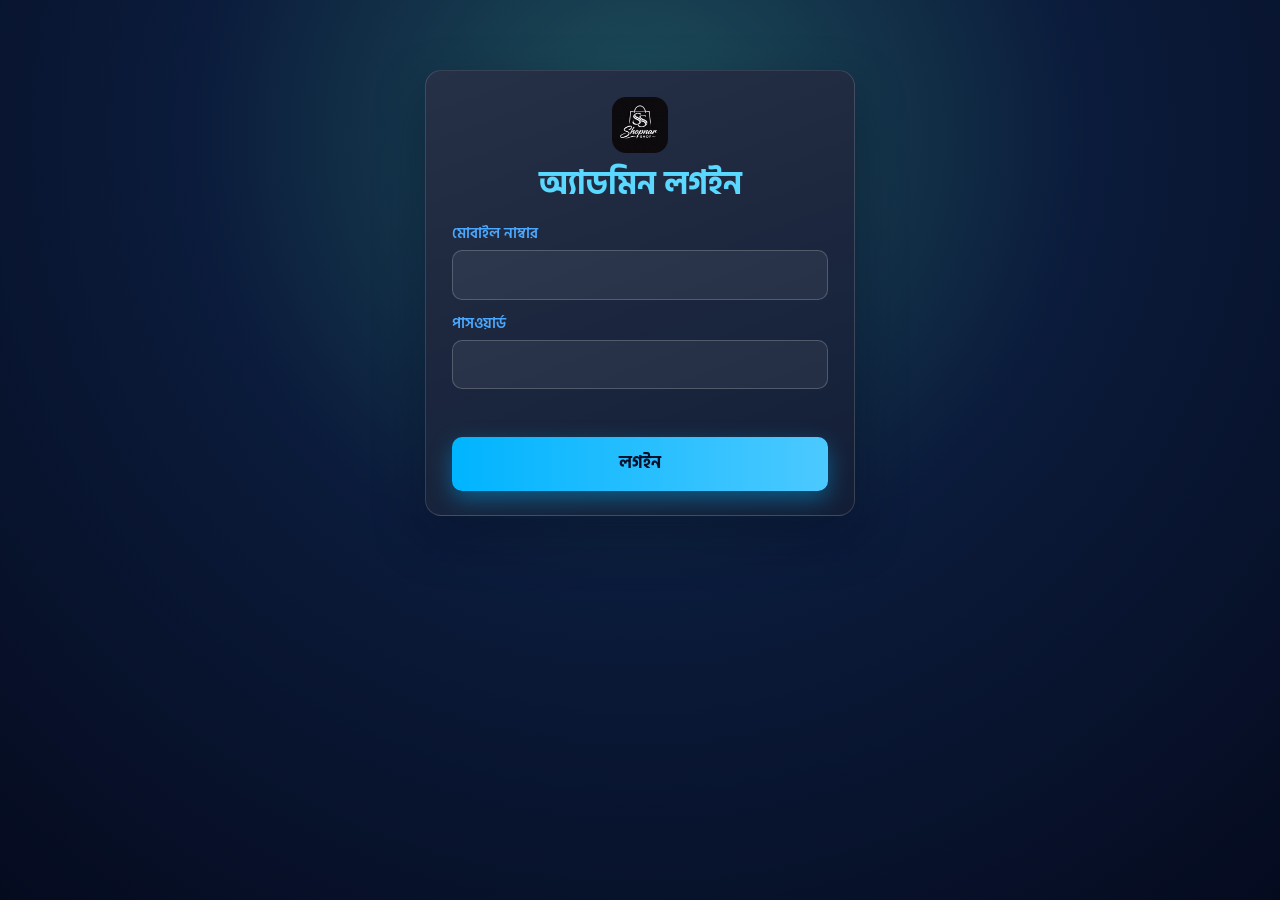
<file: admin.html>
<!DOCTYPE html>
<html lang="bn">
<head>
<meta charset="utf-8">
<meta name="viewport" content="width=device-width, initial-scale=1, viewport-fit=cover">
<meta name="robots" content="noindex,nofollow">
<title>Shopnar Shop – অ্যাডমিন প্যানেল</title>
<link href="https://fonts.googleapis.com/css2?family=Hind+Siliguri:wght@400;500;600;700&display=swap" rel="stylesheet">
<link rel="stylesheet" href="styles.css">
<style>.wrap{max-width:1100px}.row2{display:flex;gap:8px;flex-wrap:wrap;margin-top:8px}.row2 button{padding:6px 12px;font-size:14px}
.chip{padding:6px 14px;border:1px solid var(--line);border-radius:99px;background:var(--card);color:var(--ink);font-size:14px}.chip.on{background:var(--pri);color:var(--pri-ink)}
.tw{overflow-x:auto}.tw table td,.tw table th{white-space:nowrap}.tw tr.click{cursor:pointer}
.nav{display:flex;flex-wrap:wrap}.nav button{flex:1 1 auto;padding:10px 14px}.bdg{display:inline-block;background:#e53935;color:#fff;border-radius:99px;font-size:12px;padding:1px 7px;margin-left:6px;font-weight:700}.mdl{position:fixed;inset:0;background:rgba(0,0,0,.45);display:grid;place-items:center;z-index:60}.mbox{background:var(--card);border-radius:16px;padding:18px;width:min(92vw,360px);display:flex;flex-direction:column;gap:8px}.sm{font-size:13px;color:var(--mute)}.det{margin-top:12px}.pf input{width:100%}</style>
</head>
<body>
<script>
window.addEventListener('error',function(e){var a=document.getElementById('app');if(a&&!a.children.length){a.innerHTML='<div style="max-width:420px;margin:12vh auto;padding:20px;font-family:sans-serif;line-height:1.7"><h3>পেজ লোড হয়নি</h3><p style="color:#c0392b">'+String(e.message).replace(/</g,'&lt;')+'</p><p>সম্ভাব্য কারণ: supabase.js বা config.js ফাইল আপলোড হয়নি। ৬টি ফাইলই (index.html, admin.html, supabase.js, config.js, styles.css, logo.jpg) একই ফোল্ডারে আছে কিনা দেখুন, তারপর Ctrl+Shift+R চাপুন।</p></div>'}});
</script>
<div class="wrap" id="app"></div>
<div id="toast" role="status"></div>
<script src="supabase.js"></script>
<script src="config.js"></script>
<script>
var SB=supabase.createClient(CFG.url,CFG.key),EM='@reseller.shopnarshop.com',T=null,V='ov',F='pending',URLS={},Q='',SEL=null,ME=null;
function $(s){return document.querySelector(s)}
function esc(s){var d=document.createElement('div');d.textContent=s==null?'':s;return d.innerHTML}
function tk(n){return '৳'+Math.round(n).toLocaleString('en-US')}
function toast(m){var t=$('#toast');t.textContent=m;t.style.display='block';setTimeout(function(){t.style.display='none'},2600)}
function bn(s){return String(s||'').replace(/[০-৯]/g,function(c){return '০১২৩৪৫৬৭৮৯'.indexOf(c)})}
function ph(s){var d=bn(s).replace(/\D/g,'');if(d.indexOf('880')===0&&d.length===13)d='0'+d.slice(3);if(d.length===10&&d[0]==='1')d='0'+d;return d}
function dt(x){return x?new Date(x).toLocaleString('bn-BD',{dateStyle:'medium',timeStyle:'short'}):'—'}
function loginV(msg){document.body.className='authpage';
 $('#app').innerHTML='<div class="auth pf"><img class="lg lgc" src="logo.jpg" alt="Shopnar Shop"><h2 class="ttl">অ্যাডমিন লগইন</h2><label>মোবাইল নাম্বার</label><input id="lp" type="tel" inputmode="numeric"><label>পাসওয়ার্ড</label><input id="lw" type="password"><div class="err" id="er">'+esc(msg||'')+'</div><button class="full gbtn" onclick="doLogin()">লগইন</button></div>'}
async function doLogin(){var p=ph($('#lp').value),w=$('#lw').value;
 var r=await SB.auth.signInWithPassword({email:p+EM,password:w});
 if(r.error)return $('#er').textContent='নাম্বার বা পাসওয়ার্ড ঠিক নয়';boot()}
async function logout(){await SB.auth.signOut();loginV()}
async function boot(){
 var s=(await SB.auth.getSession()).data.session;if(!s)return loginV();
 await load(s.user.id)}
async function load(uid){
 var q=function(t,o){return SB.from(t).select('*').order(o,{ascending:false})};
 var r=await Promise.all([q('profiles','created_at'),q('products','created_at'),q('sales','created_at'),q('withdrawals','created_at'),q('login_history','logged_in_at')]);
 var err=r.filter(function(x){return x.error})[0];if(err)return loginV('ডেটা লোড করা যায়নি: '+err.error.message);
 T={pr:r[0].data,pd:r[1].data,sl:r[2].data,wd:r[3].data,lh:r[4].data};
 var mk=await q('marketing_requests','created_at');T.mkErr=!!mk.error;T.mk=mk.error?[]:(mk.data||[]);
 ME=T.pr.filter(function(p){return p.id===uid})[0];
 if(!ME||ME.role!=='admin'){document.body.className='';$('#app').innerHTML='<div class="card" style="max-width:420px;margin:12vh auto;text-align:center"><h2>অ্যাক্সেস নেই</h2><p class="mute">এই একাউন্টটি অ্যাডমিন নয়।</p><button onclick="logout()">লগআউট</button></div>';return}
 T.pm={};T.pr.forEach(function(p){T.pm[p.id]=p});
 var paths=T.pd.map(function(p){return p.image_path});URLS={};
 if(paths.length){var su=await SB.storage.from('product-images').createSignedUrls(paths,3600);(su.data||[]).forEach(function(x){URLS[x.path]=x.signedUrl})}
 document.body.className='';render()}
function bal(uid){var own={};T.pd.forEach(function(p){if(p.owner===uid)own[p.id]=1});
 var e=T.sl.filter(function(s){return own[s.product_id]}).reduce(function(a,s){return a+ +s.reseller_amount},0);
 var w=T.wd.filter(function(x){return x.user_id===uid&&x.status!=='rejected'}).reduce(function(a,x){return a+ +x.amount},0);return e-w}
function render(){
 var pc=T.pd.filter(function(p){return p.status==='pending'}).length,wc=T.wd.filter(function(w){return w.status==='pending'}).length,mc=T.mk.filter(function(m){return m.status==='submitted'}).length;
 var tabs=[['ov','ওভারভিউ',0],['pd','প্রোডাক্ট',pc],['sl','সেল এন্ট্রি',0],['wd','উইথড্র',wc],['mk','মার্কেটিং',mc],['rs','রিসেলার',0]];
 var v=V==='pd'?pdV():V==='sl'?slV():V==='wd'?wdV():V==='rs'?rsV():V==='mk'?mkV():ovV();
 $('#app').innerHTML='<header><img class="lg" src="logo.jpg" alt=""><div><button class="sec" onclick="boot()">রিফ্রেশ</button> <button class="sec" onclick="logout()">লগআউট</button></div></header><div class="nav">'+tabs.map(function(t){return '<button class="'+(V===t[0]?'on':'')+'" onclick="V=\''+t[0]+'\';render()">'+t[1]+(t[2]?'<span class="bdg">'+t[2]+'</span>':'')+'</button>'}).join('')+'</div>'+v}
function ovV(){var pp=T.pd.filter(function(p){return p.status==='pending'}).length,pw=T.wd.filter(function(w){return w.status==='pending'});
 var sh=T.sl.reduce(function(a,s){return a+ +s.shopnar_amount},0),rp=T.pr.reduce(function(a,p){return a+(p.role==='reseller'?bal(p.id):0)},0);
 return todayV()+'<div class="stats"><div class="stat"><small>মোট রিসেলার</small><b>'+T.pr.filter(function(p){return p.role==='reseller'}).length+'</b></div><div class="stat"><small>রিভিউয়ের অপেক্ষায় প্রোডাক্ট</small><b>'+pp+'</b></div><div class="stat"><small>উইথড্র অপেক্ষায়</small><b>'+pw.length+' ('+tk(pw.reduce(function(a,w){return a+ +w.amount},0))+')</b></div><div class="stat"><small>Shopnar-এর আয় (২০%)</small><b>'+tk(sh)+'</b></div><div class="stat"><small>রিসেলারদের কাছে দেনা</small><b>'+tk(rp)+'</b></div></div>'}
function pdV(){var L=T.pd.filter(function(p){return p.status===F}),n={pending:'রিভিউ',approved:'অনুমোদিত',rejected:'বাতিল'};
 return '<div class="row2" style="margin:0 0 12px">'+['pending','approved','rejected'].map(function(k){return '<button class="chip '+(F===k?'on':'')+'" onclick="F=\''+k+'\';render()">'+n[k]+' ('+T.pd.filter(function(p){return p.status===k}).length+')</button>'}).join('')+'</div>'
 +(L.length?'<div class="pgrid">'+L.map(function(p){var o=T.pm[p.owner]||{},pf=p.sell_price-p.buy_price;
  return '<div class="prod"><a href="'+esc(URLS[p.image_path]||'#')+'" target="_blank" rel="noopener"><img src="'+esc(URLS[p.image_path]||'')+'" alt=""></a><div><b>'+esc(p.code)+'</b> · '+esc(o.name)+' <span class="sm">'+esc(o.phone)+'</span><p style="margin:6px 0">'+esc(p.caption)+'</p>কেনা '+tk(p.buy_price)+' · বিক্রি '+tk(p.sell_price)+'<br>লাভ '+tk(pf)+' → রিসেলার '+tk(pf*.8)+' / Shopnar '+tk(pf*.2)
  +(p.reject_reason?'<br><span class="sm">কারণ: '+esc(p.reject_reason)+'</span>':'')
  +'<div class="row2">'+(p.status==='pending'?'<button onclick="setP('+p.id+',\'approved\')">অনুমোদন</button><button class="sec" onclick="rejP('+p.id+')">বাতিল</button>':'')+'<button class="sec" onclick="copyCap('+p.id+')">ক্যাপশন কপি</button><button class="sec" onclick="dl('+p.id+')">ছবি ডাউনলোড</button></div></div></div>'}).join('')+'</div>':'<div class="card">কিছু নেই</div>')}
async function setP(id,st,why){var r=await SB.from('products').update({status:st,reviewed_at:new Date().toISOString(),reject_reason:why||null}).eq('id',id);
 if(r.error)return toast(r.error.message);toast('হয়েছে');boot()}
function rejP(id){var w=prompt('বাতিলের কারণ (রিসেলার দেখতে পাবে):');if(w===null)return;setP(id,'rejected',w||'শর্ত পূরণ হয়নি')}
function copyCap(id){var p=T.pd.filter(function(x){return x.id===id})[0];
 navigator.clipboard.writeText(p.caption+'\n\nপ্রোডাক্ট কোড: '+p.code).then(function(){toast('ক্যাপশন কপি হয়েছে')},function(){toast('কপি করা যায়নি')})}
async function dl(id){var p=T.pd.filter(function(x){return x.id===id})[0];
 try{var b=await (await fetch(URLS[p.image_path])).blob(),a=document.createElement('a');a.href=URL.createObjectURL(b);a.download=p.code+'.jpg';a.click()}catch(e){toast('ডাউনলোড হয়নি')}}
function slV(){var L=T.pd.filter(function(p){return p.status==='approved'});
 return L.length?'<div class="tw card"><table><tr><th>কোড</th><th>প্রোডাক্ট</th><th>রিসেলার</th><th>বিক্রি হয়েছে</th><th>সেল যোগ করুন</th></tr>'+L.map(function(p){var o=T.pm[p.owner]||{};
  return '<tr><td>'+esc(p.code)+'</td><td>'+esc(p.caption.slice(0,30))+'</td><td>'+esc(o.name)+'</td><td>'+p.sold_count+'</td><td><input id="q'+p.id+'" type="number" min="1" value="1" style="width:70px;display:inline-block"> <button onclick="addSale('+p.id+')" style="padding:6px 12px">যোগ</button></td></tr>'}).join('')+'</table></div>':'<div class="card">কোনো অনুমোদিত প্রোডাক্ট নেই</div>'}
async function addSale(id){var q=parseInt($('#q'+id).value,10);if(!q||q<1)return toast('সঠিক সংখ্যা দিন');
 var r=await SB.from('sales').insert({product_id:id,quantity:q});if(r.error)return toast(r.error.message);toast('সেল যোগ হয়েছে');boot()}
function wdV(){var L=T.wd.slice().sort(function(a,b){return (a.status==='pending'?0:1)-(b.status==='pending'?0:1)});
 return L.length?'<div class="tw card"><table><tr><th>রিসেলার</th><th>মাধ্যম ও নাম্বার</th><th>টাকা</th><th>তারিখ</th><th>অবস্থা</th><th></th></tr>'+L.map(function(w){var o=T.pm[w.user_id]||{};
  return '<tr><td>'+esc(o.name)+'</td><td>'+({bkash:'বিকাশ',nagad:'নগদ',rocket:'রকেট'}[w.method||'bkash'])+' · '+esc(w.bkash_number)+' <button class="sec" style="padding:2px 8px;font-size:12px" onclick="navigator.clipboard.writeText(\''+esc(w.bkash_number)+'\');toast(\'কপি হয়েছে\')">কপি</button></td><td>'+tk(w.amount)+'</td><td>'+dt(w.created_at)+'</td><td>'+{pending:'অপেক্ষায়',paid:'পেইড',rejected:'বাতিল'}[w.status]+'</td><td>'+(w.status==='pending'?'<button onclick="setW('+w.id+',\'paid\')" style="padding:6px 12px">পেইড মার্ক</button> <button class="sec" onclick="setW('+w.id+',\'rejected\')" style="padding:6px 12px">বাতিল</button>':'')+'</td></tr>'}).join('')+'</table></div>':'<div class="card">কোনো উইথড্র নেই</div>'}
async function setW(id,st){if(!confirm(st==='paid'?'সিলেক্ট করা মাধ্যমে টাকা পাঠিয়েছেন তো? পেইড মার্ক করবেন?':'বাতিল করবেন?'))return;
 var r=await SB.from('withdrawals').update({status:st,paid_at:st==='paid'?new Date().toISOString():null}).eq('id',id);
 if(r.error)return toast(r.error.message);toast('হয়েছে');boot()}
function rsV(){var q=Q.toLowerCase(),L=T.pr.filter(function(p){return p.role==='reseller'&&(!q||(p.name+p.phone).toLowerCase().indexOf(q)>-1)});
 var s=SEL&&T.pm[SEL];
 var last={};T.lh.forEach(function(h){if(!last[h.user_id])last[h.user_id]=h.logged_in_at});
 return '<div class="row2" style="margin:0 0 12px"><input id="sq" placeholder="নাম বা নাম্বার খুঁজুন" value="'+esc(Q)+'" oninput="Q=this.value;rsKeep()" style="max-width:280px"><button class="sec" onclick="csv()">Excel/CSV ডাউনলোড</button></div>'
 +'<div class="tw card"><table><tr><th>নাম</th><th>নাম্বার</th><th>জয়েন</th><th>শেষ লগইন</th><th>প্রোডাক্ট</th><th>ব্যালেন্স</th></tr>'+L.map(function(p){return '<tr class="click" onclick="SEL=\''+p.id+'\';render()"><td>'+esc(p.name)+'</td><td>'+esc(p.phone)+'</td><td>'+dt(p.created_at)+'</td><td>'+dt(last[p.id]||p.last_login_at)+'</td><td>'+T.pd.filter(function(x){return x.owner===p.id}).length+'</td><td>'+tk(bal(p.id))+'</td></tr>'}).join('')+'</table></div>'
 +(s?'<div class="card det"><h2>'+esc(s.name)+'</h2><p>📞 '+esc(s.phone)+' · বিকাশ: '+esc(s.bkash_number||'—')+'<br>📍 '+esc(s.address)+'</p><b>লগইন ইতিহাস (শেষ ১৫)</b><ul class="pts">'+T.lh.filter(function(h){return h.user_id===s.id}).slice(0,15).map(function(h){return '<li>'+dt(h.logged_in_at)+' <span class="sm">'+esc((h.user_agent||'').slice(0,60))+'</span></li>'}).join('')+'</ul></div>':'')}
function rsKeep(){var p=$('#sq').selectionStart;render();var e=$('#sq');e.focus();e.setSelectionRange(p,p)}
function csv(){var rows=[['নাম','নাম্বার','ঠিকানা','বিকাশ','জয়েন','ব্যালেন্স']].concat(T.pr.filter(function(p){return p.role==='reseller'}).map(function(p){return [p.name,p.phone,p.address,p.bkash_number||'',p.created_at,Math.round(bal(p.id))]}));
 var t='\ufeff'+rows.map(function(r){return r.map(function(c){return '"'+String(c).replace(/"/g,'""')+'"'}).join(',')}).join('\n');
 var a=document.createElement('a');a.href=URL.createObjectURL(new Blob([t],{type:'text/csv;charset=utf-8'}));a.download='resellers.csv';a.click()}
/* ===== admin additions: today, marketing, block, reject reasons ===== */
function isToday(t){if(!t)return false;return new Date(t).toDateString()===new Date().toDateString()}
function todayV(){var qty=T.sl.filter(function(s){return isToday(s.created_at)}).reduce(function(a,s){return a+s.quantity},0),
 paid=T.wd.filter(function(w){return w.status==='paid'&&isToday(w.paid_at)}).reduce(function(a,w){return a+ +w.amount},0),
 req=T.wd.filter(function(w){return isToday(w.created_at)}).length,
 pp=T.pd.filter(function(p){return p.status==='pending'}).length,
 pw=T.wd.filter(function(w){return w.status==='pending'}),
 pm=T.mk.filter(function(m){return m.status==='submitted'}).length;
 return '<div class="card" style="margin-bottom:12px"><h2>আজকের হিসাব</h2><div class="stats" style="margin:0"><div class="stat"><small>আজ সেল (পিস)</small><b>'+qty+'</b></div><div class="stat"><small>আজ টাকা তোলা (পেইড)</small><b>'+tk(paid)+'</b></div><div class="stat"><small>আজ উইথড্র রিকোয়েস্ট</small><b>'+req+'</b></div><div class="stat"><small>পেন্ডিং প্রোডাক্ট</small><b>'+pp+'</b></div><div class="stat"><small>পেন্ডিং উইথড্র</small><b>'+pw.length+' ('+tk(pw.reduce(function(a,w){return a+ +w.amount},0))+')</b></div><div class="stat"><small>পেন্ডিং মার্কেটিং</small><b>'+pm+'</b></div></div></div>'}
var RR=['ছবি ঝাপসা','দাম ঠিক নয়','ক্যাপশন অসম্পূর্ণ','নিষিদ্ধ বা অনুপযুক্ত পণ্য','অন্য কারণ…'];
function rejP(id){var m=document.createElement('div');m.className='mdl';m.id='mdl';
 m.innerHTML='<div class="mbox"><h3 style="margin:0 0 4px">বাতিলের কারণ</h3>'+RR.map(function(r,i){return '<button class="sec" onclick="rjGo('+id+','+i+')">'+r+'</button>'}).join('')+'<button class="sec" onclick="document.getElementById(\'mdl\').remove()">থাক</button></div>';document.body.appendChild(m)}
function rjGo(id,i){var w=RR[i];document.getElementById('mdl').remove();
 if(i===RR.length-1){w=prompt('কারণ লিখুন (রিসেলার দেখতে পাবে):');if(w===null)return;w=w||'শর্ত পূরণ হয়নি'}
 setP(id,'rejected',w)}
var MKS={submitted:'পেমেন্টের অপেক্ষায়',paid:'পেমেন্ট পাওয়া গেছে',running:'চলমান',done:'সম্পন্ন',cancelled:'বাতিল'};
function mkV(){if(T.mkErr)return '<div class="card">মার্কেটিং টেবিল এখনো তৈরি হয়নি। Supabase-এ নতুন SQL Run করুন।</div>';
 if(!T.mk.length)return '<div class="card">কোনো মার্কেটিং রিকোয়েস্ট নেই</div>';
 return '<div class="tw card"><table><tr><th>রিসেলার</th><th>প্রোডাক্ট</th><th>প্ল্যাটফর্ম (ডলার)</th><th>মোট</th><th>দিন</th><th>টার্গেট ও বয়স</th><th>তারিখ</th><th>অবস্থা</th><th></th></tr>'+T.mk.map(function(m){
  var o=T.pm[m.user_id]||{},p=T.pd.filter(function(x){return x.id===m.product_id})[0]||{},pl=Object.keys(m.platforms||{}).map(function(k){return k+' $'+m.platforms[k]}).join(', ');
  var act=m.status==='submitted'?'<button style="padding:6px 12px" onclick="setMk('+m.id+',\'paid\')">পেমেন্ট পেয়েছি</button> <button class="sec" style="padding:6px 12px" onclick="setMk('+m.id+',\'cancelled\')">বাতিল</button>':m.status==='paid'?'<button style="padding:6px 12px" onclick="setMk('+m.id+',\'running\')">চলমান</button>':m.status==='running'?'<button style="padding:6px 12px" onclick="setMk('+m.id+',\'done\')">সম্পন্ন</button>':'';
  return '<tr><td>'+esc(o.name)+' <span class="sm">'+esc(o.phone)+'</span></td><td>'+esc(p.code)+'</td><td>'+esc(pl)+'</td><td>$'+esc(m.total_usd)+'</td><td>'+m.days+'</td><td>'+esc(m.audience)+' · '+m.age_min+'-'+m.age_max+'</td><td>'+dt(m.created_at)+'</td><td>'+MKS[m.status]+'</td><td>'+act+'</td></tr>'}).join('')+'</table></div>'}
async function setMk(id,st){if(!confirm('অবস্থা বদলাবেন?'))return;var r=await SB.from('marketing_requests').update({status:st}).eq('id',id);if(r.error)return toast(r.error.message);toast('হয়েছে');boot()}
async function blk(id,flag){if(!confirm(flag?'এই রিসেলারকে ব্লক করবেন? সে আর লগইন বা কিছু করতে পারবে না।':'আনব্লক করবেন?'))return;
 var r=await SB.rpc('admin_set_blocked',{target:id,flag:flag});if(r.error)return toast(r.error.message);toast('হয়েছে');boot()}
function rsV(){var q=Q.toLowerCase(),L=T.pr.filter(function(p){return p.role==='reseller'&&(!q||(p.name+p.phone).toLowerCase().indexOf(q)>-1)});
 var s=SEL&&T.pm[SEL],last={};T.lh.forEach(function(h){if(!last[h.user_id])last[h.user_id]=h.logged_in_at});
 return '<div class="row2" style="margin:0 0 12px"><input id="sq" placeholder="নাম বা নাম্বার খুঁজুন" value="'+esc(Q)+'" oninput="Q=this.value;rsKeep()" style="max-width:280px"><button class="sec" onclick="csv()">Excel/CSV ডাউনলোড</button></div>'
 +'<div class="tw card"><table><tr><th>নাম</th><th>নাম্বার</th><th>জয়েন</th><th>শেষ লগইন</th><th>প্রোডাক্ট</th><th>ব্যালেন্স</th><th>অবস্থা</th></tr>'+L.map(function(p){return '<tr class="click" onclick="SEL=\''+p.id+'\';render()"><td>'+esc(p.name)+'</td><td>'+esc(p.phone)+'</td><td>'+dt(p.created_at)+'</td><td>'+dt(last[p.id]||p.last_login_at)+'</td><td>'+T.pd.filter(function(x){return x.owner===p.id}).length+'</td><td>'+tk(bal(p.id))+'</td><td>'+(p.blocked?'<span style="color:#c0392b;font-weight:700">ব্লকড</span>':'সক্রিয়')+'</td></tr>'}).join('')+'</table></div>'
 +(s?'<div class="card det"><h2>'+esc(s.name)+'</h2><p>📞 '+esc(s.phone)+' · বিকাশ/নগদ/রকেট: '+esc(s.bkash_number||'—')+'<br>📍 '+esc(s.address)+'</p><div class="row2"><button '+(s.blocked?'':'class="sec" ')+'onclick="blk(\''+s.id+'\','+(s.blocked?'false':'true')+')">'+(s.blocked?'আনব্লক করুন':'ব্লক করুন')+'</button></div><p></p><b>লগইন ইতিহাস (শেষ ১৫)</b><ul class="pts">'+T.lh.filter(function(h){return h.user_id===s.id}).slice(0,15).map(function(h){return '<li>'+dt(h.logged_in_at)+' <span class="sm">'+esc((h.user_agent||'').slice(0,60))+'</span></li>'}).join('')+'</ul></div>':'')}

boot();
</script>
</body>
</html>
</file>
<file: styles.css>
:root{--bg:#f4f6f8;--card:#fff;--ink:#14213d;--mute:#5b6577;--line:#dde2ea;--acc:#fca311;--acc-ink:#14213d;--pri:#14213d;--pri-ink:#fff;--ok:#16824d;--okbg:#e3f5ec;--wait:#8a5a00;--waitbg:#fff1d6;box-sizing:border-box;padding-top:env(safe-area-inset-top,0px);padding-bottom:env(safe-area-inset-bottom,0px)}
@media (prefers-color-scheme:dark){:root:not([data-theme="light"]){--bg:#0e1424;--card:#171f35;--ink:#eef1f7;--mute:#9aa5ba;--line:#2a3452;--pri:#fca311;--pri-ink:#14213d;--ok:#5fd39a;--okbg:#12362a;--wait:#ffd27a;--waitbg:#3a2c0c}}
:root[data-theme="dark"]{--bg:#0e1424;--card:#171f35;--ink:#eef1f7;--mute:#9aa5ba;--line:#2a3452;--pri:#fca311;--pri-ink:#14213d;--ok:#5fd39a;--okbg:#12362a;--wait:#ffd27a;--waitbg:#3a2c0c}
*{box-sizing:border-box}html,body{margin:0}
body{background:var(--bg);color:var(--ink);font-family:'Hind Siliguri',system-ui,sans-serif;line-height:1.6;font-size:16px}
.wrap{max-width:980px;margin:0 auto;padding:16px}
header{display:flex;justify-content:space-between;align-items:center;padding:8px 0 16px}
.logo{font-weight:700;font-size:20px}.logo span{background:var(--acc);color:var(--acc-ink);padding:0 8px;border-radius:6px;margin-right:6px}
h1{font-size:clamp(28px,6vw,44px);line-height:1.2;margin:8px 0 12px}
h2{font-size:20px;margin:0 0 12px}
.hero{display:grid;gap:20px;grid-template-columns:1fr;align-items:start}
@media(min-width:800px){.hero{grid-template-columns:1.15fr .85fr}}
.split{display:flex;gap:0;margin:18px 0;border-radius:12px;overflow:hidden;font-weight:700;max-width:420px}
.split div{padding:14px 16px}.s80{flex:4;background:var(--acc);color:var(--acc-ink)}.s20{flex:1;background:var(--pri);color:var(--pri-ink);text-align:center}
.card{background:var(--card);border:1px solid var(--line);border-radius:14px;padding:18px}
ul.pts{padding-left:20px;margin:8px 0;color:var(--mute)}
label{display:block;font-weight:600;margin:12px 0 4px;font-size:15px}
input,textarea{width:100%;padding:11px 12px;border:1px solid var(--line);border-radius:10px;background:var(--bg);color:var(--ink);font:inherit}
input:focus,textarea:focus,button:focus-visible,a:focus-visible{outline:3px solid var(--acc);outline-offset:1px}
button,.btn{font:inherit;font-weight:600;border:0;border-radius:10px;padding:11px 18px;cursor:pointer;background:var(--pri);color:var(--pri-ink);text-decoration:none;display:inline-block}
button.sec{background:transparent;color:var(--ink);border:1px solid var(--line)}
button.full{width:100%;margin-top:16px}
.tabs{display:flex;gap:6px;margin-bottom:8px}.tabs button{flex:1;background:transparent;color:var(--mute);border:1px solid var(--line)}.tabs button.on{background:var(--pri);color:var(--pri-ink);border-color:var(--pri)}
.nav{display:flex;gap:6px;overflow-x:auto;margin:4px 0 16px}.nav button{white-space:nowrap;background:var(--card);color:var(--ink);border:1px solid var(--line)}.nav button.on{background:var(--pri);color:var(--pri-ink)}
.stats{display:grid;grid-template-columns:repeat(2,1fr);gap:10px;margin-bottom:16px}
@media(min-width:700px){.stats{grid-template-columns:repeat(4,1fr)}}
.stat{background:var(--card);border:1px solid var(--line);border-radius:12px;padding:12px 14px}.stat b{display:block;font-size:24px}.stat small{color:var(--mute)}
.pgrid{display:grid;gap:12px;grid-template-columns:repeat(auto-fill,minmax(220px,1fr))}
.prod{background:var(--card);border:1px solid var(--line);border-radius:12px;overflow:hidden}.prod img{width:100%;aspect-ratio:1;object-fit:cover;display:block}.prod div{padding:10px 12px;font-size:14px}
.badge{display:inline-block;padding:2px 10px;border-radius:99px;font-size:13px;font-weight:600}.b-wait{background:var(--waitbg);color:var(--wait)}.b-ok{background:var(--okbg);color:var(--ok)}
.calc{background:var(--okbg);color:var(--ok);padding:12px;border-radius:10px;margin-top:14px;font-weight:600}
.row{display:grid;gap:10px;grid-template-columns:1fr 1fr}
.prev{max-width:180px;border-radius:10px;margin-top:8px;display:block}
.demo{border:1px dashed var(--line);border-radius:10px;padding:10px;margin-top:16px;color:var(--mute);font-size:13px}
.demo button{padding:5px 10px;font-size:13px;margin:4px 4px 0 0}
table{width:100%;border-collapse:collapse;font-size:14px}td,th{padding:8px;border-bottom:1px solid var(--line);text-align:left}
.wa{position:fixed;right:16px;bottom:calc(16px + env(safe-area-inset-bottom,0px));width:54px;height:54px;border-radius:50%;background:#25d366;display:grid;place-items:center;box-shadow:0 4px 14px rgba(0,0,0,.3);z-index:20}
.wa svg{width:30px;height:30px;fill:#fff}
#toast{position:fixed;left:50%;top:calc(12px + env(safe-area-inset-top,0px));transform:translateX(-50%);background:var(--pri);color:var(--pri-ink);padding:10px 18px;border-radius:10px;display:none;z-index:30}
.err{color:#c0392b;font-size:14px;margin-top:8px;min-height:20px}
.mute{color:var(--mute)}
:root{--bg:#f4f9fe;--card:#fff;--ink:#0f172a;--mute:#64748b;--line:#dbe7f3;--acc:#cfe6fb;--acc-ink:#0f172a;--pri:#0f172a;--pri-ink:#fff;--ok:#0f172a;--okbg:#e3f0fc;--wait:#0f172a;--waitbg:#eef2f6}
@media (prefers-color-scheme:dark){:root:not([data-theme="light"]){--bg:#0b1220;--card:#121b2e;--ink:#f1f5f9;--mute:#94a3b8;--line:#22314a;--acc:#1c3550;--acc-ink:#f1f5f9;--pri:#8ec5f5;--pri-ink:#0b1220;--ok:#f1f5f9;--okbg:#16293f;--wait:#f1f5f9;--waitbg:#1b2535}}
:root[data-theme="dark"]{--bg:#0b1220;--card:#121b2e;--ink:#f1f5f9;--mute:#94a3b8;--line:#22314a;--acc:#1c3550;--acc-ink:#f1f5f9;--pri:#8ec5f5;--pri-ink:#0b1220;--ok:#f1f5f9;--okbg:#16293f;--wait:#f1f5f9;--waitbg:#1b2535}
.wa{background:var(--pri)}.wa svg{fill:var(--pri-ink)}
.auth{max-width:380px;margin:8vh auto 0}.auth a{color:var(--ink);font-weight:600}
.balbtn{padding:4px 12px;font-size:13px;margin-top:6px}
.card,.stat,.prod{box-shadow:none}
.lg{width:56px;height:56px;border-radius:12px;display:block}
.hero2{background:#0b0b0b;color:#fff;border-radius:16px;padding:20px 18px 24px}
.hero2 .lg{margin-bottom:14px}
.hero2 h1{font-size:clamp(28px,7vw,40px);margin:2px 0 6px;color:#fff}
.h-sm{margin:0;color:#cfe6fb;font-weight:600}.h-sm2{margin:0 0 14px;font-size:14px;color:#c4ccd8}
.hero2 ul{list-style:none;padding:0;margin:0 0 18px}.hero2 li{display:flex;gap:10px;align-items:center;padding:5px 0}
.hero2 .ic{color:#cfe6fb}
.cta{background:#cfe6fb;color:#0b0b0b;padding:13px 24px;font-size:17px}
.ic{width:22px;height:22px;flex:none;fill:none;stroke:currentColor;stroke-width:1.8;stroke-linecap:round;stroke-linejoin:round}
.acc{margin:16px 0}.acc details{border-bottom:1px solid var(--line)}
.acc summary{display:flex;align-items:center;gap:14px;padding:14px 4px;cursor:pointer;list-style:none;font-weight:600;font-size:17px}
.acc summary::-webkit-details-marker{display:none}
.acc summary span{flex:1}
.acc summary::after{content:"";width:8px;height:8px;border-right:2px solid var(--mute);border-bottom:2px solid var(--mute);transform:rotate(45deg);margin-right:6px;transition:transform .2s}
.acc details[open] summary::after{transform:rotate(-135deg)}
.acc details p{margin:0 0 14px 40px;color:var(--mute)}
.st{margin:24px 0 12px}
.steps{list-style:none;padding:0;margin:0}.steps li{display:flex;gap:14px;padding:10px 0}
.steps p{margin:2px 0 0;color:var(--mute);font-size:15px}
.n{width:32px;height:32px;flex:none;border-radius:50%;background:var(--acc);color:var(--acc-ink);display:grid;place-items:center}
.landing #app{padding-bottom:96px}.landing .wa{display:none}
.bnav{position:fixed;left:50%;transform:translateX(-50%);bottom:calc(12px + env(safe-area-inset-bottom,0px));width:min(92vw,420px);display:flex;justify-content:space-around;background:var(--card);border:1px solid var(--line);border-radius:999px;padding:6px 8px;z-index:20}
.bnav button,.bnav a{background:none;color:var(--ink);border:0;display:flex;flex-direction:column;align-items:center;gap:2px;font-size:12px;padding:6px 14px;text-decoration:none;font-weight:500}
select{width:100%;padding:11px 12px;border:1px solid var(--line);border-radius:10px;background:var(--card);color:var(--ink);font:inherit}
select:focus{outline:3px solid var(--acc);outline-offset:1px}
.addr{background:var(--bg);border:1px solid var(--line);border-radius:12px;padding:12px}
.aprog{height:4px;background:var(--line);border-radius:4px;overflow:hidden;margin-bottom:6px}
.aprog i{display:block;height:100%;width:0;background:#5aa5e6;border-radius:4px;transition:width .4s ease}
.astep{display:none}.astep.show{display:block;animation:up .35s ease both}
.foot{margin-top:28px;padding-top:8px}
.brand{display:flex;gap:12px;align-items:center;margin-bottom:8px}.brand small{display:block;color:var(--mute);font-size:13px}
.f2 summary{font-size:16px}.f2 details p{margin-left:4px}.f2 a{color:var(--ink);font-weight:600}
.pw{color:var(--mute);font-size:14px;margin:18px 0 8px}
.pay span{display:inline-block;border:1px solid var(--line);background:var(--card);border-radius:8px;padding:6px 14px;font-weight:700}
.cp{text-align:center;color:var(--mute);font-size:13px;margin:22px 0 0}
@keyframes up{from{opacity:0;transform:translateY(14px)}to{opacity:1;transform:none}}
@keyframes drift{to{transform:translate(-30px,28px) scale(1.15)}}
@keyframes float{50%{translate:0 -6px}}
@keyframes ring{0%{box-shadow:0 0 0 0 rgba(207,230,251,.55)}100%{box-shadow:0 0 0 14px rgba(207,230,251,0)}}
@keyframes dd{from{opacity:0;transform:translateY(-4px)}to{opacity:1;transform:none}}
#app.pop>*{animation:up .5s ease both}
#app.pop>*:nth-child(2){animation-delay:.07s}#app.pop>*:nth-child(3){animation-delay:.14s}#app.pop>*:nth-child(4){animation-delay:.21s}#app.pop>*:nth-child(5){animation-delay:.28s}
#app.pop>.bnav{animation:none}
.stats .stat{animation:up .5s ease both}.stats .stat:nth-child(2){animation-delay:.06s}.stats .stat:nth-child(3){animation-delay:.12s}.stats .stat:nth-child(4){animation-delay:.18s}
#app:not(.pop) .stats .stat{animation:none}
.hero2{position:relative;overflow:hidden;isolation:isolate}
.hero2::before,.hero2::after{content:"";position:absolute;z-index:-1;border-radius:50%;filter:blur(40px)}
.hero2::before{width:230px;height:230px;background:#5aa5e6;opacity:.45;top:-70px;right:-50px;animation:drift 9s ease-in-out infinite alternate}
.hero2::after{width:190px;height:190px;background:#cfe6fb;opacity:.25;bottom:-80px;left:-40px;animation:drift 11s ease-in-out infinite alternate-reverse}
.hero2 .lg{animation:float 4s ease-in-out infinite}
.cta{animation:ring 2.4s ease-out infinite}
button,.btn,.bnav a{transition:transform .15s ease,background-color .2s,opacity .2s}
button:active,.bnav a:active{transform:scale(.96)}
.card,.stat,.prod,input,select,textarea{transition:transform .25s ease,box-shadow .25s ease,border-color .2s}
.prod:hover,.stat:hover{transform:translateY(-3px);box-shadow:0 8px 20px rgba(15,23,42,.08)}
input:focus,select:focus,textarea:focus{border-color:#5aa5e6}
.acc summary{transition:background-color .2s;border-radius:8px}.acc summary:hover{background:var(--okbg)}
.acc details[open] p{animation:dd .3s ease}
.rv{opacity:0;transform:translateY(16px);transition:opacity .6s ease,transform .6s ease}.rv.in{opacity:1;transform:none}
.wa{transition:transform .2s ease}.wa:hover{transform:scale(1.08)}
.prev{animation:up .4s ease both}
@media (prefers-reduced-motion:reduce){*,*::before,*::after{animation:none!important;transition:none!important}.rv{opacity:1;transform:none}}
body.authpage{background:radial-gradient(circle at 50% 15%,#1d4f5a 0,#0b1b3b 45%,#050b1f 100%) fixed}
.pf{background:linear-gradient(160deg,rgba(255,255,255,.11),rgba(255,255,255,.03)),#0b1730;border:1px solid rgba(255,255,255,.14);color:#eaf3ff;border-radius:16px;padding:26px 26px 24px;box-shadow:0 20px 50px rgba(2,8,30,.35)}
.pf h2{color:#5ad8ff}.pf .mute{color:#a9b8d0}
.auth.pf{max-width:430px;margin:6vh auto 0;backdrop-filter:blur(14px);-webkit-backdrop-filter:blur(14px)}
.pf .back{margin:0 0 6px}.pf a{color:#7fd0ff;font-weight:600}
.lgc{margin:0 auto 6px;border-radius:14px}
.ttl{text-align:center;font-size:32px;margin:6px 0 4px;color:#5ad8ff}
.pf label{color:#4aa8ff;margin:12px 0 4px}
.pf input,.pf textarea,.pf select{background:rgba(255,255,255,.06);color:#fff;border:1px solid rgba(255,255,255,.2)}
.pf select option{background:#0e1a3a;color:#fff}
.pf input::placeholder{color:#7e8fae}
.pf .addr{background:rgba(255,255,255,.05);border-color:rgba(255,255,255,.14)}
.pf .aprog{background:rgba(255,255,255,.15)}
.pf .calc{background:rgba(90,200,255,.14);color:#c4ecff}
.pf .err{color:#ff9db5}
.fl{position:relative;margin:24px 0 6px}
.pf .fl input{background:transparent;border:0;border-bottom:1px solid rgba(255,255,255,.4);border-radius:0;padding:20px 38px 6px 0;color:#fff}
.pf .fl input:focus{outline:none;border-bottom-color:#00b4ff;box-shadow:0 1px 0 #00b4ff}
.pf .fl label{position:absolute;left:0;top:18px;margin:0;font-size:16px;color:#4aa8ff;pointer-events:none;transition:top .2s,font-size .2s}
.fl input:focus+label,.fl input:not(:placeholder-shown)+label{top:-4px;font-size:12px}
.fl label i{color:#ff6b95;font-style:normal;margin-left:2px}
.fl small{display:block;color:#9fb0cc;font-size:12px;margin-top:5px}
.fl .meta{display:flex;justify-content:space-between;gap:10px;align-items:baseline;margin-top:5px}.fl .meta small{margin:0}
.fgt{font-size:12px;white-space:nowrap}
.eye{position:absolute;right:0;top:16px;background:none;padding:2px;color:#cfe6fb;opacity:.6}
.eye .ic{width:22px;height:22px}
.pf button.full{margin-top:20px}
.gbtn{background:linear-gradient(90deg,#00b4ff,#4cc9ff);color:#03112b!important;font-weight:700;padding:13px;border-radius:10px;font-size:17px;box-shadow:0 8px 22px rgba(0,180,255,.4)}
.gbtn:hover{box-shadow:0 10px 28px rgba(0,180,255,.6);transform:translateY(-1px)}
.or{display:flex;align-items:center;gap:12px;margin:20px 0 14px;color:#fff;font-weight:600}
.or::before,.or::after{content:"";flex:1;height:1px;background:rgba(255,255,255,.35)}
.alt{display:flex;align-items:center;justify-content:center;gap:10px;background:rgba(8,14,40,.75);color:#fff!important;padding:13px;border-radius:10px;text-decoration:none;transition:background-color .2s,transform .15s}
.alt:hover{background:rgba(20,32,70,.9)}.alt:active{transform:scale(.98)}
.sw{text-align:center;margin:16px 0 0;font-size:14px;color:#dbe6f7}
.hero2{background:linear-gradient(135deg,#ff2d95 0%,#ff5db1 55%,#ff8ec9 100%)}
.hero2::before{background:#fff;opacity:.35}.hero2::after{background:#ffd0ea;opacity:.45}
.hero2 .h-sm,.hero2 .ic{color:#fff}.hero2 .h-sm2{color:rgba(255,255,255,.92)}
.hero2 .lg{border:2px solid rgba(255,255,255,.8);box-shadow:0 6px 18px rgba(120,0,60,.3)}
.cta{background:#fff;color:#c4005f;font-weight:700;box-shadow:0 6px 18px rgba(120,0,60,.25);animation:ringw 2.4s ease-out infinite}
@keyframes ringw{0%{box-shadow:0 0 0 0 rgba(255,255,255,.6)}100%{box-shadow:0 0 0 14px rgba(255,255,255,0)}}
:root{--sky:#0369a1}
@media (prefers-color-scheme:dark){:root:not([data-theme="light"]){--sky:#7dd3fc}}
:root[data-theme="dark"]{--sky:#7dd3fc}
.landing #app{max-width:none;padding:0 0 96px}
.sec{max-width:760px;margin:0 auto;padding:0 18px}
.top{position:sticky;top:0;z-index:25;display:flex;align-items:center;gap:10px;padding:10px 14px;background:#0ea5e9}
#app.pop>.top{animation:none}
.lgs{width:42px;height:42px;border-radius:10px;border:2px solid #fff;flex:none}
.tick{flex:1;min-width:0;height:40px;border-radius:999px;background:#fff;overflow:hidden;display:flex;align-items:center;box-shadow:inset 0 0 0 1px rgba(3,105,161,.15)}
.track{display:inline-flex;white-space:nowrap;animation:mq 22s linear infinite;will-change:transform}
.track span{color:#06223d;font-weight:700;font-size:15px;letter-spacing:.2px;padding:0 10px}
.track i{color:#0ea5e9;font-style:normal}
@keyframes mq{to{transform:translateX(-50%)}}
.hero3{position:relative;overflow:hidden;isolation:isolate;background:linear-gradient(180deg,#0ea5e9 0%,#5cc4f6 55%,#a9e0fb 100%);color:#06223d;padding:26px 0 34px;border-radius:0 0 30px 30px}
.hero3::before,.hero3::after{content:"";position:absolute;z-index:-1;border-radius:50%;filter:blur(36px)}
.hero3::before{width:240px;height:240px;background:#fff;opacity:.4;top:-60px;right:-60px;animation:drift 9s ease-in-out infinite alternate}
.hero3::after{width:200px;height:200px;background:#e6f6ff;opacity:.55;bottom:-90px;left:-50px;animation:drift 11s ease-in-out infinite alternate-reverse}
.hero3 .h-sm{margin:0;color:#06223d;font-weight:600;font-size:16px}
.hero3 h1{color:#04182c;font-size:clamp(32px,9vw,48px);line-height:1.15;margin:4px 0 8px}
.hero3 .h-sm2{margin:0 0 16px;font-size:14px;color:#0a3355}
.hero3 ul{list-style:none;padding:0;margin:0 0 22px}.hero3 li{display:flex;gap:12px;align-items:center;padding:6px 0;font-size:16px;font-weight:500}
.hero3 .ic{color:#04182c}
.hero3 .cta{background:#06223d;color:#fff;font-weight:700;padding:14px 28px;font-size:17px;box-shadow:0 8px 20px rgba(6,34,61,.3);animation:ringn 2.4s ease-out infinite}
@keyframes ringn{0%{box-shadow:0 0 0 0 rgba(6,34,61,.4)}100%{box-shadow:0 0 0 14px rgba(6,34,61,0)}}
.acc summary span{color:var(--sky);font-size:18px}
.acc summary{padding:16px 4px}
.st{font-size:20px}
.paygrid{display:grid;grid-template-columns:repeat(auto-fill,minmax(92px,1fr));gap:10px}
.pt{background:#fff;border:1px solid #dbe7f3;border-radius:10px;padding:10px 6px;text-align:center;font-weight:800;font-size:14px;letter-spacing:.2px;white-space:nowrap;box-shadow:0 1px 2px rgba(15,23,42,.05)}
@media (max-width:400px){.sec{padding:0 14px}.hero3 li{font-size:15px}.paygrid{grid-template-columns:repeat(3,1fr)}}
.hero3{border-radius:0}
.lgh{width:76px;height:76px;border-radius:16px;border:2px solid #fff;margin-bottom:14px;box-shadow:0 6px 16px rgba(6,34,61,.25)}
:root{color-scheme:light}
@media (prefers-color-scheme:dark){:root:not([data-theme="light"]){--bg:#f4f9fe;--card:#fff;--ink:#0f172a;--mute:#64748b;--line:#dbe7f3;--acc:#cfe6fb;--acc-ink:#0f172a;--pri:#0f172a;--pri-ink:#fff;--ok:#0f172a;--okbg:#e3f0fc;--wait:#0f172a;--waitbg:#eef2f6;--sky:#0369a1}}
.top{padding:0;gap:0;background:#fff;border-bottom:1px solid #bfe3f8}
.tick{height:44px;border-radius:0;box-shadow:none;background:#fff;width:100%}

html,body{max-width:100%;overflow-x:clip;-webkit-text-size-adjust:100%}
#app{max-width:100%;overflow-x:clip}
.hero3,.tick,.top{contain:paint}
.nav{display:grid;grid-template-columns:repeat(4,1fr);gap:6px;overflow:visible;margin:4px 0 16px}
.nav button{padding:10px 4px;font-size:15px;white-space:normal;line-height:1.25;text-align:center}
@media (max-width:480px){.nav button{font-size:13px;padding:9px 2px}.stats{gap:8px}.stat b{font-size:20px}.card{padding:14px}.pf{padding:22px 18px}.wrap{padding:12px}}

@media (max-width:350px){.paygrid{grid-template-columns:repeat(2,1fr)}}
body.dashboard{background:#eef5fb}
.dashboard .wa{display:none}
.dashboard #app{max-width:520px;margin:0 auto;padding:0 0 96px}
#app.pop>.dnav{animation:none}
.dtop{display:flex;justify-content:space-between;align-items:center;background:linear-gradient(180deg,#0ea5e9,#4cbcf4);color:#04182c;padding:16px 16px 68px}
.who{display:flex;align-items:center;gap:10px}.who small{display:block;opacity:.8;font-size:12px}.who b{font-size:17px}
.av{width:42px;height:42px;border-radius:50%;background:#fff;color:#0369a1;display:grid;place-items:center;font-weight:700;font-size:18px}
.dact{display:flex;align-items:center;gap:8px}
.dact .btn{background:#fff;color:#04182c;border:0;padding:8px 12px;font-size:13px;margin:0!important}
.ib{background:rgba(255,255,255,.3);border:0;border-radius:50%;width:40px;height:40px;padding:0;display:grid;place-items:center;color:#04182c}
.dm{padding:0 14px}
.bcard{background:#fff;border-radius:18px;margin:-48px 0 14px;padding:16px;box-shadow:0 8px 24px rgba(14,60,100,.14);display:flex;align-items:center;justify-content:space-between;gap:10px;min-height:84px}
.bcard small{color:var(--mute)}.bx{margin-top:6px;display:flex;align-items:center;gap:8px;flex-wrap:wrap}
.bpill{background:#e6f4fd;color:#0369a1;border:0;border-radius:999px;padding:8px 16px;font-weight:600;font-size:14px}
.bamt{font-size:28px;font-weight:700;color:var(--ink)}
.bhide{background:none;border:0;color:#0369a1;padding:0;font-size:13px;font-weight:600}
.wbtn{background:#0ea5e9;color:#04182c;border:0;border-radius:12px;padding:10px 14px;display:flex;align-items:center;gap:6px;font-size:14px;font-weight:700}
.qa{display:grid;grid-template-columns:repeat(4,1fr);gap:6px;background:#fff;border-radius:18px;padding:14px 4px;margin-bottom:14px}
.qa button,.qa a{background:none;border:0;color:var(--ink);display:flex;flex-direction:column;align-items:center;gap:6px;font-size:12.5px;text-decoration:none;padding:0;font-weight:500}
.qi{width:48px;height:48px;border-radius:14px;background:#e6f4fd;color:#0369a1;display:grid;place-items:center}
.mini{display:grid;grid-template-columns:repeat(3,1fr);gap:8px;margin-bottom:14px}
.mini div{background:#fff;border-radius:14px;padding:10px 6px;text-align:center}.mini b{display:block;font-size:17px}.mini small{color:var(--mute);font-size:11.5px}
.tx{background:#fff;border-radius:18px;padding:4px 14px;margin-bottom:14px}.tx h3{margin:12px 0 4px;font-size:16px}
.ti{display:flex;align-items:center;gap:12px;padding:12px 0;border-bottom:1px solid #eef2f6}.ti:last-child{border:0}
.tic{width:38px;height:38px;border-radius:50%;background:#e6f4fd;color:#0369a1;display:grid;place-items:center;flex:none}
.tt{flex:1;min-width:0}.tt b{display:block;font-size:14.5px;overflow:hidden;text-overflow:ellipsis;white-space:nowrap}.tt small{color:var(--mute)}
.ta{font-weight:700;font-size:14.5px;white-space:nowrap}.ta.pos{color:#0369a1}
.dnav{position:fixed;bottom:0;left:50%;transform:translateX(-50%);width:min(100%,520px);display:flex;background:#fff;border-top:1px solid #e3ebf3;padding:6px 6px calc(6px + env(safe-area-inset-bottom,0px));z-index:30}
.dnav button{flex:1;background:none;color:var(--mute);border:0;display:flex;flex-direction:column;align-items:center;gap:2px;font-size:11.5px;padding:6px 0;font-weight:500}.dnav button.on{color:#0369a1;font-weight:700}
.fcard{background:#fff;border-radius:18px;padding:18px;border:0;margin-bottom:14px}
.fcard button.full{background:#0ea5e9;color:#04182c;font-weight:700}
.mth{display:flex;gap:8px}.mc{flex:1;background:#fff;color:var(--ink);border:1.5px solid var(--line);padding:11px 4px;font-weight:700}
.mc.on{border-color:#0ea5e9;background:#e6f4fd;color:#0369a1}
.dm .pgrid{margin-bottom:14px}

.dtop{padding:12px 14px 34px;gap:10px;position:relative}
.hpill{flex:1;max-width:300px;display:flex;align-items:center;gap:10px;background:#fff;color:#04182c;border:0;border-radius:999px;padding:6px 18px 6px 6px;font-size:15px;font-weight:700;text-align:left;box-shadow:0 4px 14px rgba(4,60,100,.18)}
.tkc{width:36px;height:36px;border-radius:50%;background:#0ea5e9;color:#04182c;display:grid;place-items:center;font-size:20px;flex:none}
.dmw{position:relative}
.dmenu{position:absolute;right:0;top:48px;min-width:190px;background:#fff;border-radius:14px;box-shadow:0 10px 30px rgba(4,40,70,.25);padding:6px;z-index:40}
.dmenu[hidden]{display:none}
.dmenu a,.dmenu button{display:block;width:100%;text-align:left;background:none;border:0;color:var(--ink);padding:12px 14px;border-radius:10px;font-size:15px;font-weight:600;text-decoration:none}
.dmenu a:hover,.dmenu button:hover{background:#e6f4fd}
.dmenu button{color:#c0392b}
.dm{background:#f3f8fc;border-radius:24px 24px 0 0;margin-top:-20px;padding:16px 14px 20px;position:relative;z-index:6;min-height:70vh}
.hello small{display:block;color:var(--mute);font-size:13px}.hello b{font-size:20px}.hello{margin-bottom:12px}
.bn{display:flex;overflow-x:auto;scroll-snap-type:x mandatory;scrollbar-width:none;border-radius:18px}
.bn::-webkit-scrollbar{display:none}
.sl{flex:0 0 100%;scroll-snap-align:center;min-height:132px;border:0;border-radius:18px;padding:18px;text-align:left;color:#04182c;text-decoration:none;display:flex;flex-direction:column;justify-content:center;gap:4px;position:relative;overflow:hidden}
.sl b{font-size:19px}.sl span{font-size:14px;opacity:.85}.sl i{font-style:normal;font-weight:700;font-size:14px;margin-top:6px}
.sl::after{content:"";position:absolute;right:-30px;top:-30px;width:130px;height:130px;border-radius:50%;background:rgba(255,255,255,.35)}
.s1{background:linear-gradient(135deg,#7cd0fa,#c7eafd)}.s2{background:linear-gradient(135deg,#a9defb,#e1f4fe)}.s3{background:linear-gradient(135deg,#5cc4f6,#a9e0fb)}
.bdots{display:flex;justify-content:center;gap:6px;margin:10px 0 14px}.bdots i{width:7px;height:7px;border-radius:99px;background:#c3d6e6;transition:all .25s}.bdots i.on{width:20px;background:#0ea5e9}
.ctg{display:grid;grid-template-columns:repeat(4,1fr);gap:8px;margin-bottom:14px}
.ct{background:#fff;border:0;border-radius:16px;padding:12px 4px;display:flex;flex-direction:column;align-items:center;gap:8px;color:var(--ink);font-size:12.5px;font-weight:600;text-decoration:none;text-align:center;line-height:1.25;box-shadow:0 1px 3px rgba(14,60,100,.06)}
.box{background:#fff;border-radius:18px;padding:12px 14px 16px;margin-bottom:14px}.box h3{margin:4px 0 12px;font-size:16px}
.g4{display:grid;grid-template-columns:repeat(4,1fr);gap:6px;text-align:center}
.g4 b{display:block;font-size:16px;margin-top:6px}.g4 small{color:var(--mute);font-size:11.5px}
.gi{width:42px;height:42px;border-radius:12px;background:#e6f4fd;color:#0369a1;display:inline-grid;place-items:center}
.sh{display:flex;justify-content:space-between;align-items:center;margin:2px 0 12px}.sh h2{margin:0;font-size:20px}
.sm2{background:#0ea5e9;color:#04182c;border:0;padding:8px 16px;font-size:14px;font-weight:700;border-radius:999px}
.mk{display:inline-flex;align-items:center;gap:6px;margin-top:8px;background:#e6f4fd;color:#0369a1!important;font-weight:700;font-size:13px;padding:7px 12px;border-radius:999px;text-decoration:none}
.mk .ic{width:16px;height:16px}
.vc{background:#fff;border-radius:18px;overflow:hidden;margin-bottom:14px}
.vf{position:relative;aspect-ratio:16/9;background:#06223d}.vf iframe{position:absolute;inset:0;width:100%;height:100%;border:0}
.vt{position:absolute;inset:0;width:100%;height:100%;padding:0;border:0;background:#06223d;border-radius:0}
.vt img{width:100%;height:100%;object-fit:cover;display:block;opacity:.9}
.pl{position:absolute;left:50%;top:50%;transform:translate(-50%,-50%);width:60px;height:60px;border-radius:50%;background:rgba(255,255,255,.92);color:#0369a1;display:grid;place-items:center}.pl .ic{width:34px;height:34px}
.vi{display:flex;justify-content:space-between;align-items:center;padding:12px 14px;gap:10px}.vi a{color:#0369a1;font-weight:700;font-size:14px;white-space:nowrap}
.tgc{display:flex;gap:12px;background:#fff;border-radius:18px;padding:16px;margin-bottom:14px}.tgc p{margin:4px 0 0;color:var(--mute);font-size:14px}
@media (max-width:360px){.g4 b{font-size:14px}.ct{font-size:11.5px}}

.dmenu button.mi{color:var(--ink)}
.terms{background:#fff;border-radius:18px;padding:18px;line-height:1.7;font-size:15px}
.terms p{margin:8px 0}.terms h4{margin:18px 0 4px;font-size:16px;color:#0369a1}.terms ul{margin:4px 0;padding-left:20px}.terms li{margin:4px 0}
.tk1{font-size:13px;color:var(--mute);margin:0!important}.tk2{margin:2px 0;font-size:20px}.tk3{font-weight:700;margin:0 0 10px!important}.tk4{margin-top:18px!important;font-weight:600}
.pfr{display:flex;align-items:center;justify-content:space-between;gap:12px;padding:8px 0;border-bottom:1px solid #eef2f6}
.usd{display:flex;align-items:center;gap:6px;width:140px}.usd span{font-weight:700}.usd input{text-align:right}
.fcard select{width:100%;padding:11px 12px;border:1px solid var(--line);border-radius:10px;background:#fff;color:var(--ink);font:inherit}

#app.pop>.dtop{animation:none}
</file>
